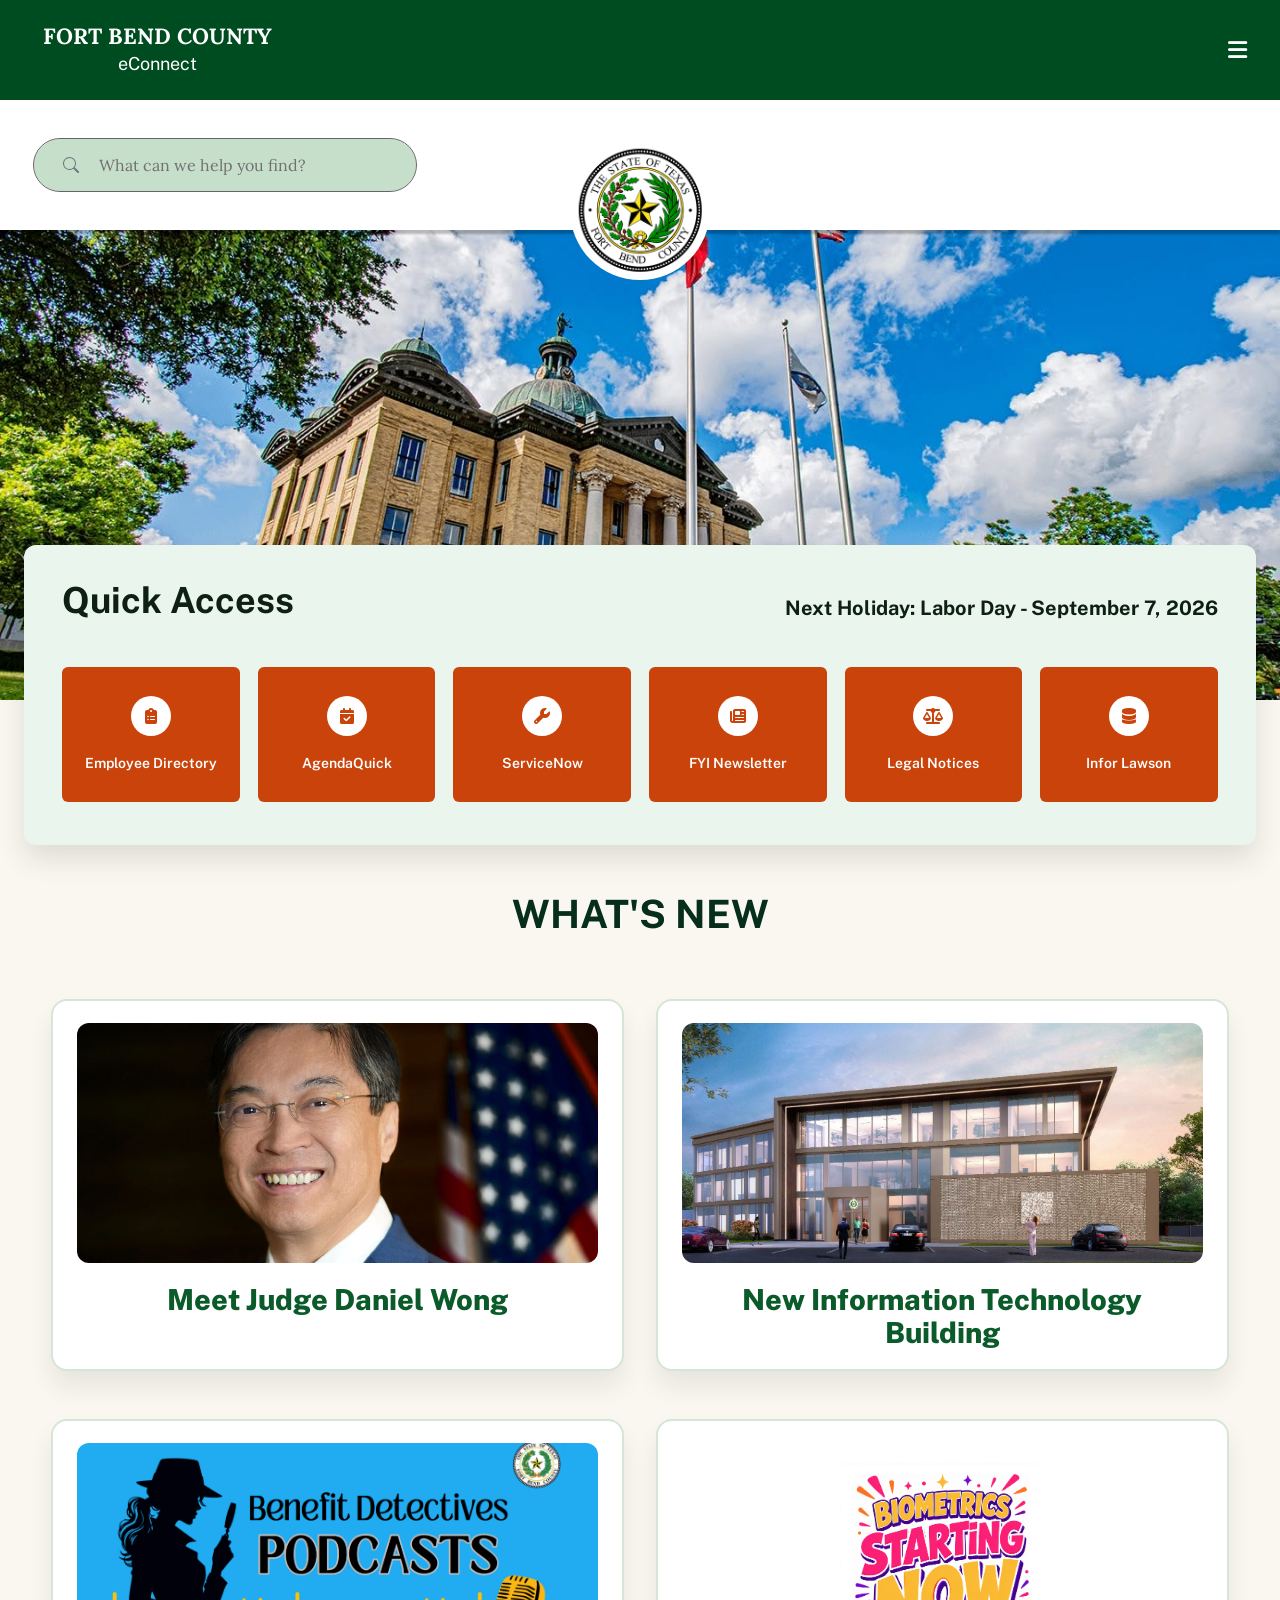
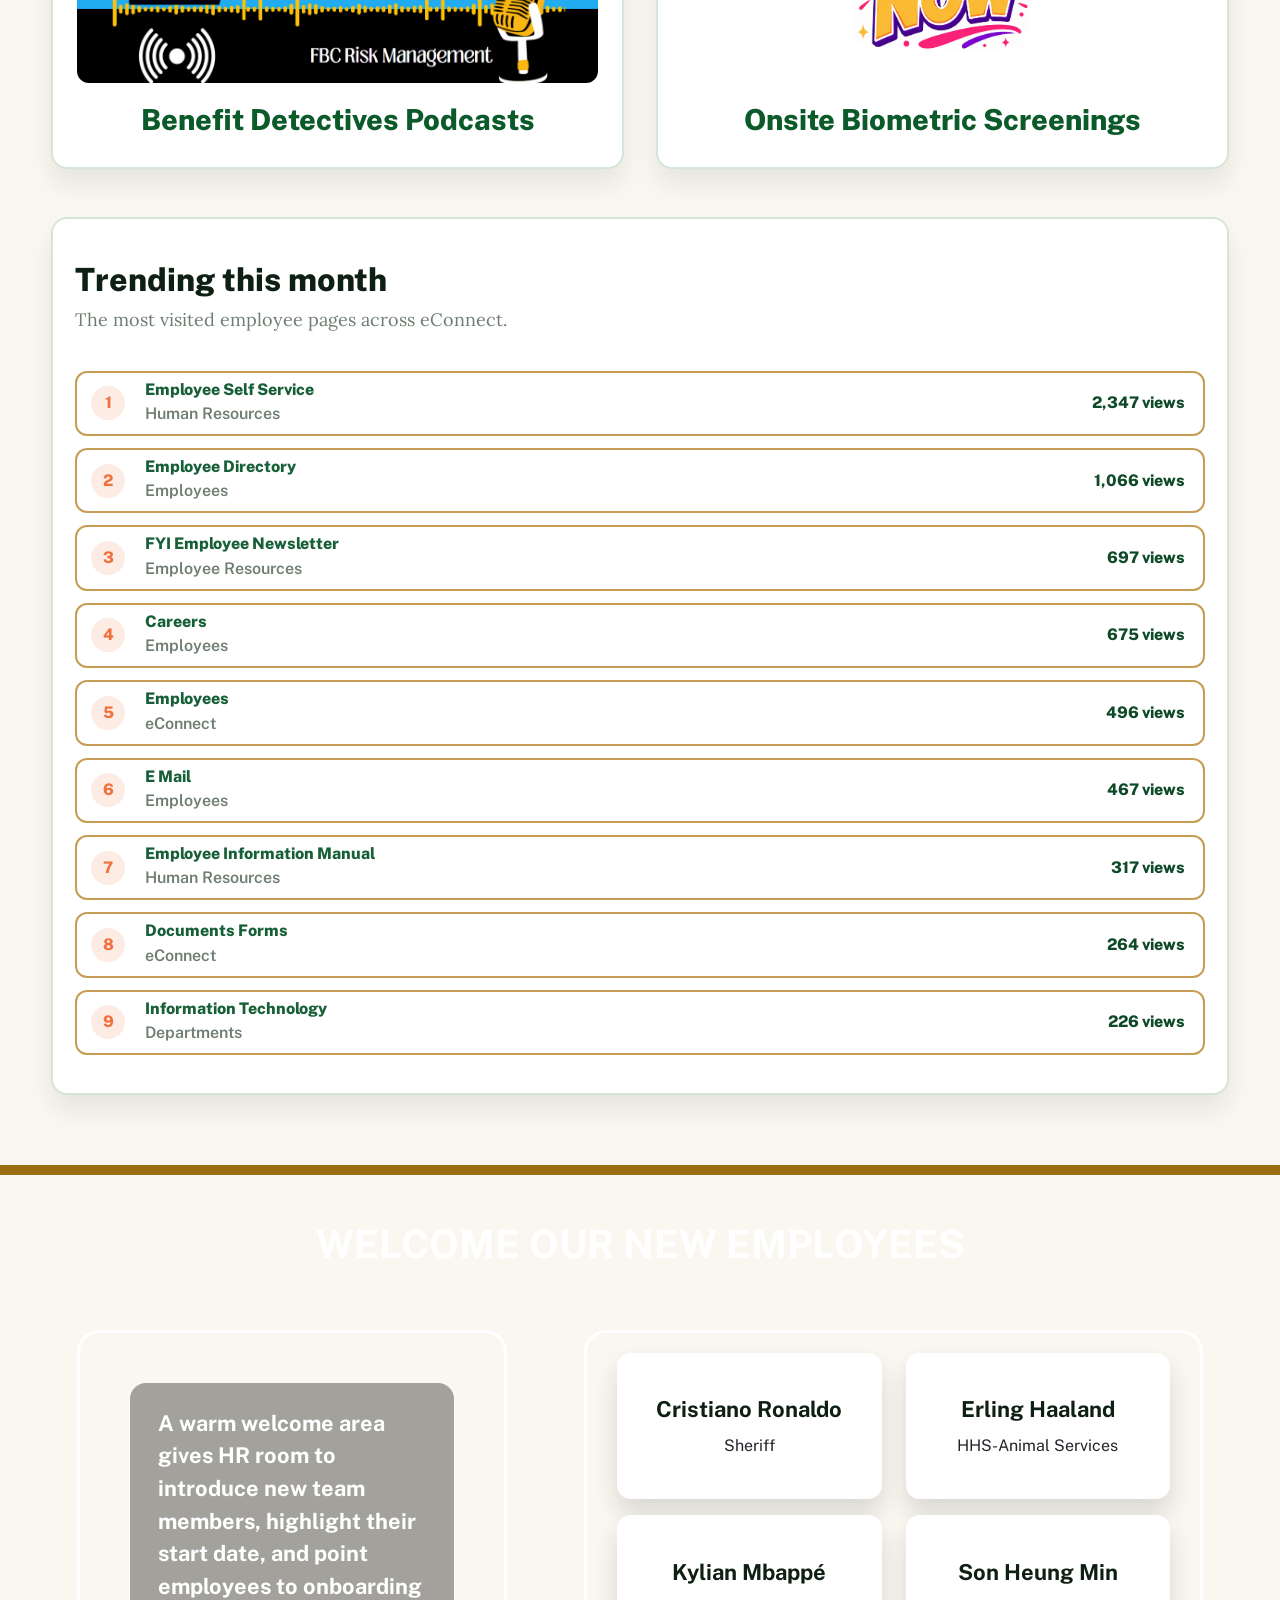
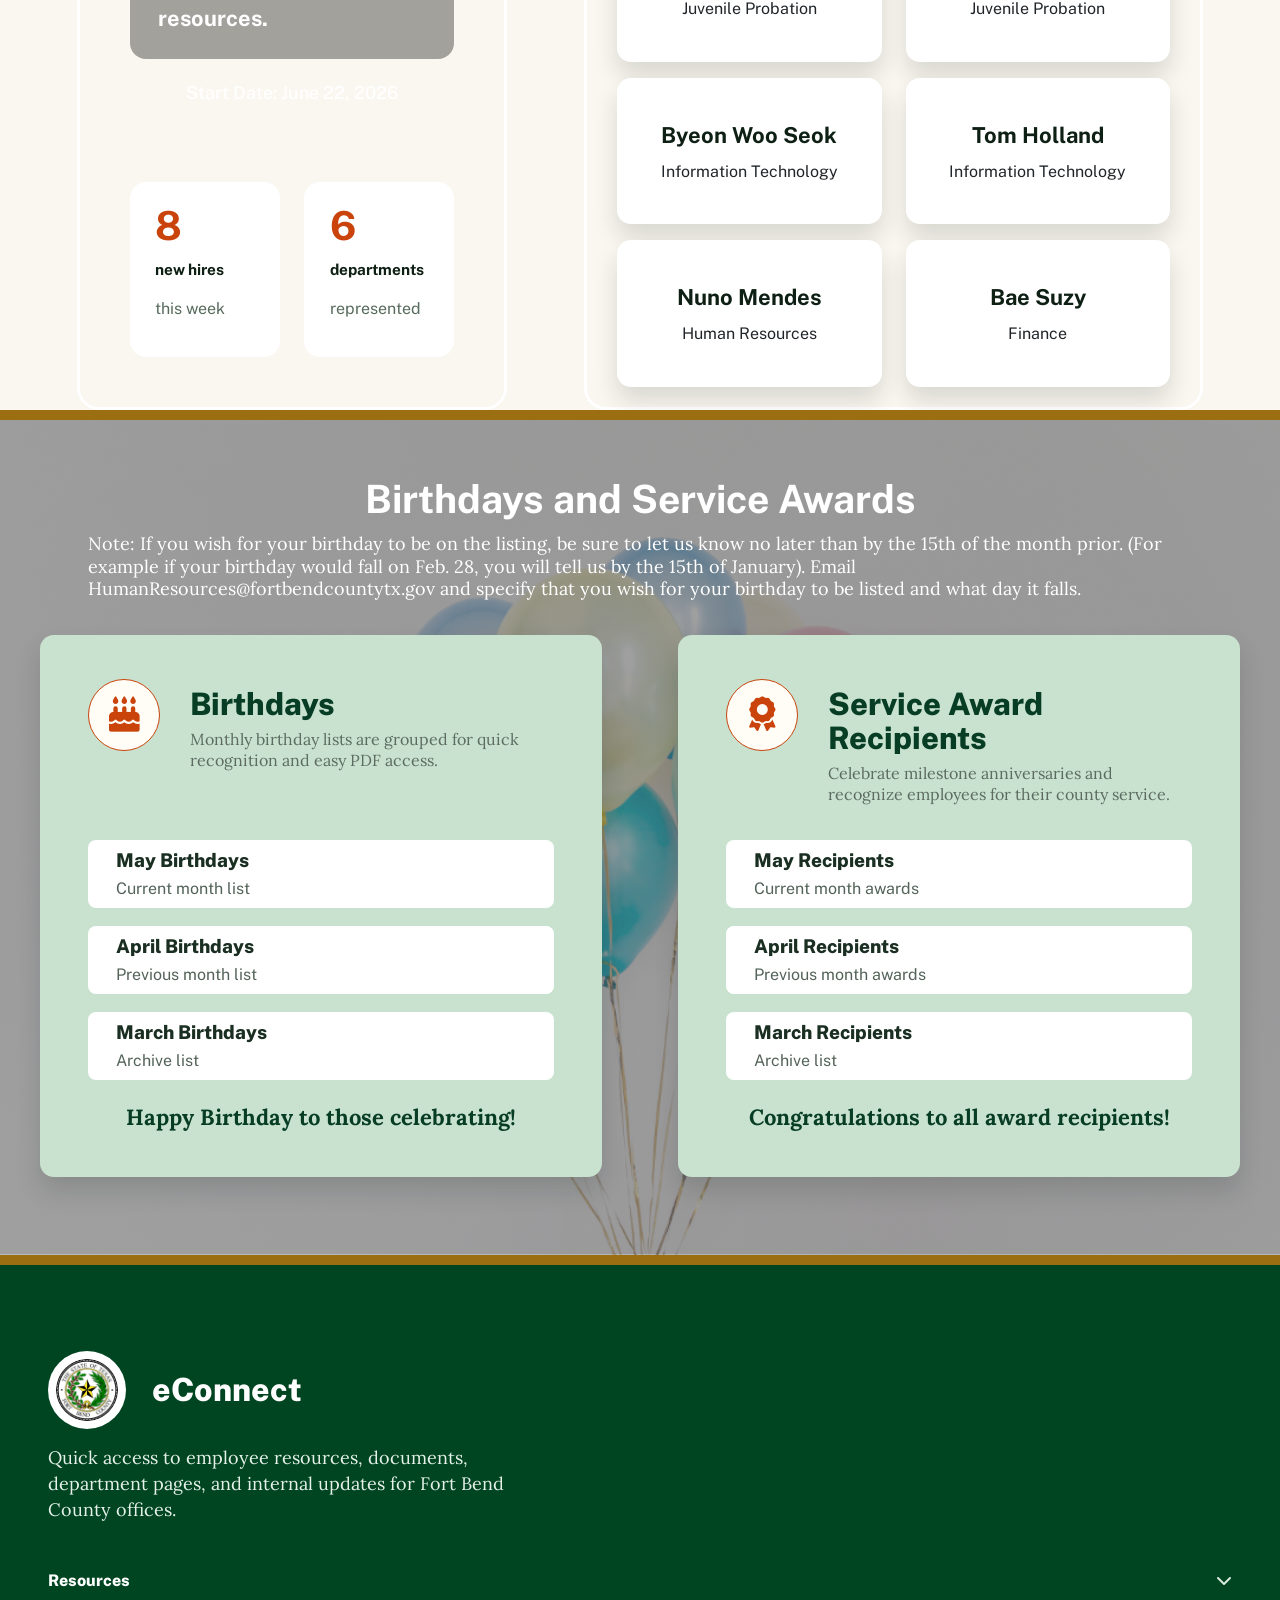
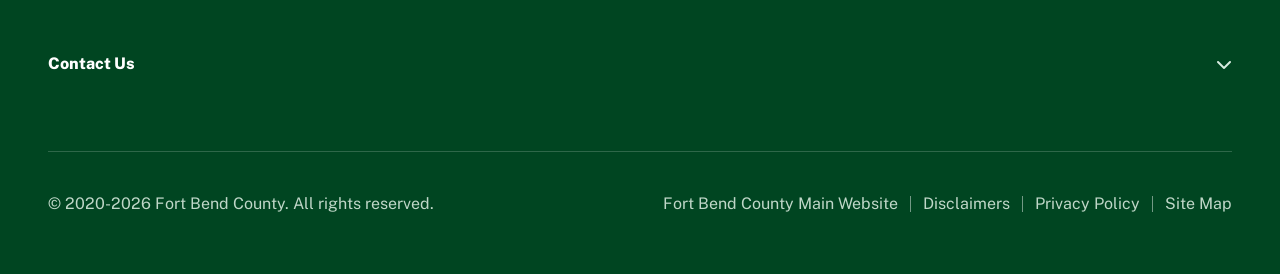
<file: index.html>
<!doctype html>
<html lang="en">

<head>
  <meta charset="UTF-8" />
  <meta name="viewport" content="width=device-width, initial-scale=1.0" />
  <meta http-equiv="Content-Language" content="en">
  <link rel="preconnect" href="https://fonts.googleapis.com" />
  <link rel="preconnect" href="https://fonts.gstatic.com" crossorigin />
  <link href="https://fonts.googleapis.com/css2?family=Public+Sans:ital,wght@0,100..900;1,100..900&display=swap"
    rel="stylesheet" />
  <link rel="preconnect" href="https://fonts.googleapis.com" />
  <link rel="preconnect" href="https://fonts.gstatic.com" crossorigin />
  <link
    href="https://fonts.googleapis.com/css2?family=Lora:ital,wght@0,400..700;1,400..700&family=Public+Sans:ital,wght@0,100..900;1,100..900&display=swap"
    rel="stylesheet" />
  <link href="https://cdn.jsdelivr.net/npm/bootstrap@5.3.8/dist/css/bootstrap.min.css" rel="stylesheet"
    integrity="sha384-sRIl4kxILFvY47J16cr9ZwB07vP4J8+LH7qKQnuqkuIAvNWLzeN8tE5YBujZqJLB" crossorigin="anonymous" />
  <link href="https://cdnjs.cloudflare.com/ajax/libs/font-awesome/6.5.1/css/all.min.css" rel="stylesheet"
    integrity="sha512-DTOQO9RWCH3ppGqcWaEA1BIZOC6xxalwEsw9c2QQeAIftl+Vegovlnee1c9QX4TctnWMn13TZye+giMm8e2LwA=="
    crossorigin="anonymous" referrerpolicy="no-referrer" />
  <link rel="stylesheet" href="./style.css" />
  <title>eConnect</title>
</head>

<body>
  <div class="header">
    <div class="title">
      <a href="./index.html"><img class="title-logo" src="./images/fortbendcounty-logo.png"
          alt="Fort Bend County logo" /></a>
      <div class="title-text">
        <h2 id="fortbend"><a href="./index.html">FORT BEND COUNTY</a></h2>
        <p id="econnect"><a href="./index.html">eConnect</a></p>
      </div>
    </div>

    <button class="nav-toggle" id="navToggle" type="button" aria-label="Toggle navigation menu" aria-expanded="false"
      aria-controls="mainNavigation">
      <i class="fa-solid fa-bars" aria-hidden="true"></i>
    </button>

    <nav class="navigation" id="mainNavigation" aria-label="Main navigation">
      <div class="nav-item">
        <button class="nav-link" type="button" aria-expanded="false">
          Employees <i class="fa-solid fa-chevron-down" aria-hidden="true"></i>
        </button>
        <div class="mega-menu">
          <div class="mega-menu_content">
            <div class="mega-menu_column">
              <a href="https://econnect.fortbendcountytx.gov/departments/human-resources/457-deferred-compensation/">457
                Deferred Compensation</a>
              <a
                href="https://econnect.fortbendcountytx.gov/departments/risk-management/training/#active-shooter-training">Active
                Shooter Training</a>
              <a href="https://econnect.fortbendcountytx.gov/employees/badge-id/">Badge/ID</a>
              <a href="https://econnect.fortbendcountytx.gov/employees/benefits-2/">Benefits</a>
              <a href="https://econnect.fortbendcountytx.gov/employees/careers/">Careers</a>
              <a
                href="https://econnect.fortbendcountytx.gov/departments/human-resources/employee-resources/coronavirus-communications/">Coronavirus
                Communications</a>
              <a href="https://econnect.fortbendcountytx.gov/employees/credit-union/">Credit Union</a>
            </div>
            <div class="mega-menu_column">
              <a
                href="https://econnect.fortbendcountytx.gov/departments/human-resources/benefits-perks/discounts/">Discounts</a>
              <a href="https://econnect.fortbendcountytx.gov/employees/e-mail/">E-Mail</a>
              <a href="https://econnect.fortbendcountytx.gov/employees/employee-assistance-program-eap/">Employee
                Assistance Program (EAP)</a>
              <a
                href="https://econnect.fortbendcountytx.gov/departments/human-resources/employee-resources/employee-biweekly-payroll-schedule/">Employee
                Biweekly Payroll Schedule</a>
              <a href="https://econnect.fortbendcountytx.gov/employees/employee-directory/">Employee Directory</a>
              <a
                href="https://econnect.fortbendcountytx.gov/departments/human-resources/employee-information-manual-2/">Employee
                Information Manual</a>
              <a
                href="https://econnect.fortbendcountytx.gov/departments/human-resources/employee-resources/fraud-prevention-detection/">Fraud
                Prevention &amp; Detection</a>
            </div>
            <div class="mega-menu_column">
              <a href="https://econnect.fortbendcountytx.gov/employees/fyi-employee-newsletter/">FYI Employee
                Newsletter</a>
              <a href="https://econnect.fortbendcountytx.gov/employees/health-and-wellness-center/">Health And Wellness
                Center</a>
              <a
                href="https://econnect.fortbendcountytx.gov/departments/human-resources/employee-resources/holiday-schedule/">Holiday
                Schedule</a>
              <a href="https://econnect.fortbendcountytx.gov/employees/hotline/">Hotline</a>
              <a href="https://econnect.fortbendcountytx.gov/employees/infor-lawson-information/" target="_blank"
                rel="noopener noreferrer">Infor Lawson
                Information</a>
              <a
                href="https://econnect.fortbendcountytx.gov/departments/mail-center/policy-procedures/policies-and-standards-effective-oct-1-2024/">Mail
                Center Policies</a>
              <a href="https://econnect.fortbendcountytx.gov/employees/employee-orientation-slideshow/">New Hire
                Orientation</a>
            </div>
            <div class="mega-menu_column">
              <a href="https://econnect.fortbendcountytx.gov/employees/payroll-direct-deposit/">Payroll Direct
                Deposit</a>
              <a
                href="https://econnect.fortbendcountytx.gov/departments/human-resources/employee-resources/fyi-employee-newsletter/">Photo
                Gallery</a>
              <a href="https://econnect.fortbendcountytx.gov/departments/human-resources/required-legal-posters/">Required
                Posters</a>
              <a href="https://econnect.fortbendcountytx.gov/departments/human-resources/retirement-information-2/">Retirement
                Information</a>
              <a href="https://econnect.fortbendcountytx.gov/employees/training/">Training</a>
              <a href="https://econnect.fortbendcountytx.gov/employees/w4-the-new-tax-cut-law/">W4 &amp; The New Tax Cut
                Law</a>
              <a href="https://wd5-identity.myworkday.com/wday/authgwy/fortbendcountytx/upc/login"
                target="_blank">Workday</a>
            </div>
          </div>
        </div>
      </div>

      <div class="nav-item">
        <button class="nav-link" type="button" aria-expanded="false">
          Departments <i class="fa-solid fa-chevron-down" aria-hidden="true"></i>
        </button>
        <div class="mega-menu">
          <div class="mega-menu_content">
            <div class="mega-menu_column">
              <a href="https://econnect.fortbendcountytx.gov/departments/auditors-office/">Auditor's Office</a>
              <a href="https://econnect.fortbendcountytx.gov/departments/budget-office/">Budget Office</a>
              <a href="https://econnect.fortbendcountytx.gov/departments/commissioners-court/">Commissioners Court</a>
              <a href="https://econnect.fortbendcountytx.gov/departments/county-judges-office/">County Judge's
                Office</a>
              <a href="https://econnect.fortbendcountytx.gov/departments/emergency-medical-services/">Emergency Medical
                Services</a>
            </div>
            <div class="mega-menu_column">
              <a href="https://econnect.fortbendcountytx.gov/departments/facilities-management/">Facilities
                Management</a>
              <a href="https://econnect.fortbendcountytx.gov/departments/fleet-management/">Fleet Management</a>
              <a href="https://econnect.fortbendcountytx.gov/departments/health-human-services/">Health &amp; Human
                Services</a>
              <a href="https://econnect.fortbendcountytx.gov/departments/homeland-security-emergency-management/">Homeland
                Security &amp; Emergency Management</a>
            </div>
            <div class="mega-menu_column">
              <a href="./humanResources.html">Human Resources</a>
              <a href="./informationTechnology.html">Information Technology</a>
              <a href="https://econnect.fortbendcountytx.gov/departments/mail-center/">Mail Center</a>
              <a href="https://econnect.fortbendcountytx.gov/departments/purchasing/">Purchasing</a>
            </div>
            <div class="mega-menu_column">
              <a href="https://econnect.fortbendcountytx.gov/departments/records-management/">Records Management</a>
              <a href="https://econnect.fortbendcountytx.gov/departments/risk-management/">Risk Management</a>
              <a href="https://econnect.fortbendcountytx.gov/departments/sheriffs-office/">Sheriff's Office</a>
              <a href="https://econnect.fortbendcountytx.gov/departments/sheriffs-office-civil-service-commission/">Sheriff's
                Office Civil Service Commission</a>
            </div>
          </div>
        </div>
      </div>

      <div class="nav-item">
        <button class="nav-link" type="button" aria-expanded="false">
          Documents &amp; Forms <i class="fa-solid fa-chevron-down" aria-hidden="true"></i>
        </button>
        <div class="mega-menu">
          <div class="mega-menu_content">
            <div class="mega-menu_column">
              <a href="https://econnect.fortbendcountytx.gov/documents-forms/auditors-office-forms/">Auditor's Office
                Forms</a>
              <a href="https://econnect.fortbendcountytx.gov/departments/fleet-management/">Fleet Management Forms</a>
              <a href="https://econnect.fortbendcountytx.gov/documents-forms/budget-documents-forms/">Budget Documents
                &amp; Forms</a>
            </div>
            <div class="mega-menu_column">
              <a href="https://econnect.fortbendcountytx.gov/documents-forms/health-human-services/">Health &amp; Human
                Services Documents &amp; Forms</a>
              <a href="https://econnect.fortbendcountytx.gov/documents-forms/human-resources-forms/">Human Resources
                Forms</a>
            </div>
            <div class="mega-menu_column">
              <a href="https://econnect.fortbendcountytx.gov/documents-forms/information-technology-documents-forms/">Information
                Technology Documents &amp; Forms</a>
              <a href="https://econnect.fortbendcountytx.gov/documents-forms/purchasing-forms/">Purchasing Forms</a>
            </div>
            <div class="mega-menu_column">
              <a href="https://econnect.fortbendcountytx.gov/documents-forms/risk-management-forms/">Risk Management
                Forms</a>
              <a href="https://econnect.fortbendcountytx.gov/departments/sheriffs-office/general-orders/">Sheriff's
                Office Documents</a>
            </div>
          </div>
        </div>
      </div>

      <div class="nav-item">
        <button class="nav-link" type="button" aria-expanded="false">
          Clinic <i class="fa-solid fa-chevron-down" aria-hidden="true"></i>
        </button>
        <div class="mega-menu">
          <div class="mega-menu_content">
            <div class="mega-menu_column">
              <a href="https://econnect.fortbendcountytx.gov/clinic/appointments/">Appointments</a>
              <a href="https://econnect.fortbendcountytx.gov/clinic/about/">About</a>
            </div>
            <div class="mega-menu_column">
              <a href="https://econnect.fortbendcountytx.gov/clinic/eligibility/">Eligibility</a>
              <a href="https://econnect.fortbendcountytx.gov/clinic/information/">Information</a>
            </div>
            <div class="mega-menu_column">
              <a href="https://econnect.fortbendcountytx.gov/clinic/survey/">Survey</a>
              <a href="https://econnect.fortbendcountytx.gov/clinic/events/">Events</a>
            </div>
            <div class="mega-menu_column">
              <a href="https://econnect.fortbendcountytx.gov/clinic/faqs/">FAQs</a>
              <a href="https://econnect.fortbendcountytx.gov/clinic/contact-us/">Contact Us</a>
            </div>
          </div>
        </div>
      </div>

      <div class="nav-item">
        <button class="nav-link" type="button" aria-expanded="false">
          I Want To... <i class="fa-solid fa-chevron-down" aria-hidden="true"></i>
        </button>
        <div class="mega-menu">
          <div class="mega-menu_content">
            <div class="mega-menu_column">
              <a href="https://econnect.fortbendcountytx.gov/employees/careers/">Apply For A Job Posting</a>
              <a href="https://econnect.fortbendcountytx.gov/employees/badge-id/">Apply For An Employee Badge</a>
              <a href="https://econnect.fortbendcountytx.gov/clinic/events/">Complete The Fitness Center Waiver</a>
              <a
                href="https://econnect.fortbendcountytx.gov/i-want-to/contact-boon-chapman-fbc-member-advocate-services/">Contact
                Boon Chapman FBC Member Advocate Services</a>
            </div>
            <div class="mega-menu_column">
              <a href="https://econnect.fortbendcountytx.gov/i-want-to/find-my-missing-money/">Find My Missing Money</a>
              <a href="https://econnect.fortbendcountytx.gov/departments/risk-management/benefits/">Learn More About
                Health Benefits</a>
              <a href="https://rmirreporting.fortbendcountytx.gov/(S(0c5mzx2hfnqjyatrx1sx14e1))/login.aspx"
                target="_blank">Report An Incident To Risk Management</a>
              <a
                href="https://econnect.fortbendcountytx.gov/documents-forms/human-resources-forms/social-media-request-form/">Request
                A Department Social Media Account</a>
            </div>
            <div class="mega-menu_column">
              <a href="https://econnect.fortbendcountytx.gov/departments/county-attourney/request-language-services/">Request
                Language Services</a>
              <a href="https://econnect.fortbendcountytx.gov/i-want-to/request-a-mobile-device/">Request A Mobile
                Device</a>
              <a href="https://www.aetna.com/dsepublic/#/contentPage?page=providerSearchLanding&site_id=asa&language=en"
                target="_blank">Search For In-Network Providers</a>
              <a href="https://belong365.com/subscription-not-found/" target="_blank">See The Diversity Calendar</a>
            </div>
            <div class="mega-menu_column">
              <a href="https://econnect.fortbendcountytx.gov/i-want-to/see-employee-discounts/">See Employee
                Discounts</a>
              <a href="https://econnect.fortbendcountytx.gov/i-want-to/see-pc-hardware-software-quotes/">See PC
                Hardware/Software Quotes</a>
              <a href="https://econnect.fortbendcountytx.gov/i-want-to/see-retirement-information/">See Retirement
                Information</a>
            </div>
          </div>
        </div>
      </div>
    </nav>
  </div>

  <div class="header2">
    <div class="search-wrapper">
      <svg xmlns="http://www.w3.org/2000/svg" width="16" height="16" fill="currentColor"
        class="bi bi-search search-icon" viewBox="0 0 16 16">
        <path
          d="M11.742 10.344a6.5 6.5 0 1 0-1.397 1.398h-.001q.044.06.098.115l3.85 3.85a1 1 0 0 0 1.415-1.414l-3.85-3.85a1 1 0 0 0-.115-.1zM12 6.5a5.5 5.5 0 1 1-11 0 5.5 5.5 0 0 1 11 0" />
      </svg>
      <input class="form-control" id="search-input" type="search" placeholder="What can we help you find?"
        aria-label="Search" />
    </div>

    <div class="center-logo">
      <div class="seal-bar"></div>
      <img class="logo" src="./images/fortbendcounty-logo.png" alt="Logo" />
    </div>

    <div class="heading-buttons">
      <a class="self-service"
        href="https://econnect.fortbendcountytx.gov/departments/human-resources/employee-self-service/">
        <i class="heading-button_icon fa-regular fa-address-card" aria-hidden="true"></i>
        <span>EMPLOYEE SELF SERVICE</span>
      </a>
      <a class="time-entry" href="https://timekeeping.fortbendcountytx.gov/" target="_blank" rel="noopener noreferrer">
        <i class="heading-button_icon fa-regular fa-clock" aria-hidden="true"></i>
        <span>TIME ENTRY</span>
      </a>
      <div class="language-dropdown">
        <button class="language" type="button" aria-haspopup="true" aria-expanded="false">
          <i class="heading-button_icon fa-solid fa-language" aria-hidden="true"></i>
          <span>LANGUAGE</span>
          <i class="language-chevron fa-solid fa-chevron-down" aria-hidden="true"></i>
        </button>
        <div class="language-menu" id="language-menu">
          <a href="#">
            <span class="language-flag_emoji" aria-hidden="true">🇺🇸</span>
            <span>English</span>
          </a>
          <a href="#">
            <span class="language-flag_emoji" aria-hidden="true">🇪🇸</span>
            <span>Spanish</span>
          </a>
          <a href="#">
            <span class="language-flag_emoji" aria-hidden="true">🇫🇷</span>
            <span>French</span>
          </a>
          <a href="#">
            <span class="language-flag_emoji" aria-hidden="true">🇩🇪</span>
            <span>German</span>
          </a>
          <a href="#">
            <span class="language-flag_emoji" aria-hidden="true">🇮🇹</span>
            <span>Italian</span>
          </a>
          <a href="#">
            <span class="language-flag_emoji" aria-hidden="true">🇵🇹</span>
            <span>Portuguese</span>
          </a>
          <a href="#">
            <span class="language-flag_emoji" aria-hidden="true">🇳🇱</span>
            <span>Dutch</span>
          </a>
          <a href="#">
            <span class="language-flag_emoji" aria-hidden="true">🇸🇪</span>
            <span>Swedish</span>
          </a>
          <a href="#">
            <span class="language-flag_emoji" aria-hidden="true">🇳🇴</span>
            <span>Norwegian</span>
          </a>
          <a href="#">
            <span class="language-flag_emoji" aria-hidden="true">🇩🇰</span>
            <span>Danish</span>
          </a>
          <a href="#">
            <span class="language-flag_emoji" aria-hidden="true">🇫🇮</span>
            <span>Finnish</span>
          </a>
          <a href="#">
            <span class="language-flag_emoji" aria-hidden="true">🇮🇸</span>
            <span>Icelandic</span>
          </a>
          <a href="#">
            <span class="language-flag_emoji" aria-hidden="true">🇮🇪</span>
            <span>Irish</span>
          </a>
          <a href="#">
            <span class="language-flag_emoji" aria-hidden="true">🏴</span>
            <span>Welsh</span>
          </a>
          <a href="#">
            <span class="language-flag_emoji" aria-hidden="true">🇵🇱</span>
            <span>Polish</span>
          </a>
          <a href="#">
            <span class="language-flag_emoji" aria-hidden="true">🇨🇿</span>
            <span>Czech</span>
          </a>
          <a href="#">
            <span class="language-flag_emoji" aria-hidden="true">🇸🇰</span>
            <span>Slovak</span>
          </a>
          <a href="#">
            <span class="language-flag_emoji" aria-hidden="true">🇭🇺</span>
            <span>Hungarian</span>
          </a>
          <a href="#">
            <span class="language-flag_emoji" aria-hidden="true">🇷🇴</span>
            <span>Romanian</span>
          </a>
          <a href="#">
            <span class="language-flag_emoji" aria-hidden="true">🇧🇬</span>
            <span>Bulgarian</span>
          </a>
          <a href="#">
            <span class="language-flag_emoji" aria-hidden="true">🇬🇷</span>
            <span>Greek</span>
          </a>
          <a href="#">
            <span class="language-flag_emoji" aria-hidden="true">🇺🇦</span>
            <span>Ukrainian</span>
          </a>
          <a href="#">
            <span class="language-flag_emoji" aria-hidden="true">🇷🇺</span>
            <span>Russian</span>
          </a>
          <a href="#">
            <span class="language-flag_emoji" aria-hidden="true">🇭🇷</span>
            <span>Croatian</span>
          </a>
          <a href="#">
            <span class="language-flag_emoji" aria-hidden="true">🇷🇸</span>
            <span>Serbian</span>
          </a>
          <a href="#">
            <span class="language-flag_emoji" aria-hidden="true">🇧🇦</span>
            <span>Bosnian</span>
          </a>
          <a href="#">
            <span class="language-flag_emoji" aria-hidden="true">🇸🇮</span>
            <span>Slovenian</span>
          </a>
          <a href="#">
            <span class="language-flag_emoji" aria-hidden="true">🇦🇱</span>
            <span>Albanian</span>
          </a>
          <a href="#">
            <span class="language-flag_emoji" aria-hidden="true">🇹🇷</span>
            <span>Turkish</span>
          </a>
          <a href="#">
            <span class="language-flag_emoji" aria-hidden="true">🇦🇲</span>
            <span>Armenian</span>
          </a>
          <a href="#">
            <span class="language-flag_emoji" aria-hidden="true">🇬🇪</span>
            <span>Georgian</span>
          </a>
          <a href="#">
            <span class="language-flag_emoji" aria-hidden="true">🇦🇿</span>
            <span>Azerbaijani</span>
          </a>
          <a href="#">
            <span class="language-flag_emoji" aria-hidden="true">🇸🇦</span>
            <span>Arabic</span>
          </a>
          <a href="#">
            <span class="language-flag_emoji" aria-hidden="true">🇮🇱</span>
            <span>Hebrew</span>
          </a>
          <a href="#">
            <span class="language-flag_emoji" aria-hidden="true">🇮🇷</span>
            <span>Persian</span>
          </a>
          <a href="#">
            <span class="language-flag_emoji" aria-hidden="true">🇦🇫</span>
            <span>Pashto</span>
          </a>
          <a href="#">
            <span class="language-flag_emoji" aria-hidden="true">🇵🇰</span>
            <span>Urdu</span>
          </a>
          <a href="#">
            <span class="language-flag_emoji" aria-hidden="true">🇮🇳</span>
            <span>Hindi</span>
          </a>
          <a href="#">
            <span class="language-flag_emoji" aria-hidden="true">🇧🇩</span>
            <span>Bengali</span>
          </a>
          <a href="#">
            <span class="language-flag_emoji" aria-hidden="true">🇮🇳</span>
            <span>Punjabi</span>
          </a>
          <a href="#">
            <span class="language-flag_emoji" aria-hidden="true">🇮🇳</span>
            <span>Gujarati</span>
          </a>
          <a href="#">
            <span class="language-flag_emoji" aria-hidden="true">🇮🇳</span>
            <span>Marathi</span>
          </a>
          <a href="#">
            <span class="language-flag_emoji" aria-hidden="true">🇮🇳</span>
            <span>Tamil</span>
          </a>
          <a href="#">
            <span class="language-flag_emoji" aria-hidden="true">🇮🇳</span>
            <span>Telugu</span>
          </a>
          <a href="#">
            <span class="language-flag_emoji" aria-hidden="true">🇮🇳</span>
            <span>Kannada</span>
          </a>
          <a href="#">
            <span class="language-flag_emoji" aria-hidden="true">🇮🇳</span>
            <span>Malayalam</span>
          </a>
          <a href="#">
            <span class="language-flag_emoji" aria-hidden="true">🇱🇰</span>
            <span>Sinhala</span>
          </a>
          <a href="#">
            <span class="language-flag_emoji" aria-hidden="true">🇳🇵</span>
            <span>Nepali</span>
          </a>
          <a href="#">
            <span class="language-flag_emoji" aria-hidden="true">🇨🇳</span>
            <span>Chinese</span>
          </a>
          <a href="#">
            <span class="language-flag_emoji" aria-hidden="true">🇯🇵</span>
            <span>Japanese</span>
          </a>
          <a href="#">
            <span class="language-flag_emoji" aria-hidden="true">🇰🇷</span>
            <span>Korean</span>
          </a>
          <a href="#">
            <span class="language-flag_emoji" aria-hidden="true">🇲🇳</span>
            <span>Mongolian</span>
          </a>
          <a href="#">
            <span class="language-flag_emoji" aria-hidden="true">🇹🇭</span>
            <span>Thai</span>
          </a>
          <a href="#">
            <span class="language-flag_emoji" aria-hidden="true">🇱🇦</span>
            <span>Lao</span>
          </a>
          <a href="#">
            <span class="language-flag_emoji" aria-hidden="true">🇰🇭</span>
            <span>Khmer</span>
          </a>
          <a href="#">
            <span class="language-flag_emoji" aria-hidden="true">🇲🇲</span>
            <span>Burmese</span>
          </a>
          <a href="#">
            <span class="language-flag_emoji" aria-hidden="true">🇻🇳</span>
            <span>Vietnamese</span>
          </a>
          <a href="#">
            <span class="language-flag_emoji" aria-hidden="true">🇮🇩</span>
            <span>Indonesian</span>
          </a>
          <a href="#">
            <span class="language-flag_emoji" aria-hidden="true">🇲🇾</span>
            <span>Malay</span>
          </a>
          <a href="#">
            <span class="language-flag_emoji" aria-hidden="true">🇵🇭</span>
            <span>Filipino</span>
          </a>
          <a href="#">
            <span class="language-flag_emoji" aria-hidden="true">🇰🇿</span>
            <span>Kazakh</span>
          </a>
          <a href="#">
            <span class="language-flag_emoji" aria-hidden="true">🇺🇿</span>
            <span>Uzbek</span>
          </a>
          <a href="#">
            <span class="language-flag_emoji" aria-hidden="true">🇰🇬</span>
            <span>Kyrgyz</span>
          </a>
          <a href="#">
            <span class="language-flag_emoji" aria-hidden="true">🇹🇯</span>
            <span>Tajik</span>
          </a>
          <a href="#">
            <span class="language-flag_emoji" aria-hidden="true">🇹🇲</span>
            <span>Turkmen</span>
          </a>
          <a href="#">
            <span class="language-flag_emoji" aria-hidden="true">🇰🇪</span>
            <span>Swahili</span>
          </a>
          <a href="#">
            <span class="language-flag_emoji" aria-hidden="true">🇪🇹</span>
            <span>Amharic</span>
          </a>
          <a href="#">
            <span class="language-flag_emoji" aria-hidden="true">🇸🇴</span>
            <span>Somali</span>
          </a>
          <a href="#">
            <span class="language-flag_emoji" aria-hidden="true">🇳🇬</span>
            <span>Hausa</span>
          </a>
          <a href="#">
            <span class="language-flag_emoji" aria-hidden="true">🇳🇬</span>
            <span>Yoruba</span>
          </a>
          <a href="#">
            <span class="language-flag_emoji" aria-hidden="true">🇳🇬</span>
            <span>Igbo</span>
          </a>
          <a href="#">
            <span class="language-flag_emoji" aria-hidden="true">🇿🇦</span>
            <span>Zulu</span>
          </a>
          <a href="#">
            <span class="language-flag_emoji" aria-hidden="true">🇿🇦</span>
            <span>Xhosa</span>
          </a>
          <a href="#">
            <span class="language-flag_emoji" aria-hidden="true">🇿🇦</span>
            <span>Afrikaans</span>
          </a>
          <a href="#">
            <span class="language-flag_emoji" aria-hidden="true">🇲🇬</span>
            <span>Malagasy</span>
          </a>
          <a href="#">
            <span class="language-flag_emoji" aria-hidden="true">🇷🇼</span>
            <span>Kinyarwanda</span>
          </a>
          <a href="#">
            <span class="language-flag_emoji" aria-hidden="true">🇱🇸</span>
            <span>Sesotho</span>
          </a>
          <a href="#">
            <span class="language-flag_emoji" aria-hidden="true">🇧🇼</span>
            <span>Setswana</span>
          </a>
          <a href="#">
            <span class="language-flag_emoji" aria-hidden="true">🇿🇼</span>
            <span>Shona</span>
          </a>
          <a href="#">
            <span class="language-flag_emoji" aria-hidden="true">🇳🇿</span>
            <span>Maori</span>
          </a>
          <a href="#">
            <span class="language-flag_emoji" aria-hidden="true">🇼🇸</span>
            <span>Samoan</span>
          </a>
          <a href="#">
            <span class="language-flag_emoji" aria-hidden="true">🇹🇴</span>
            <span>Tongan</span>
          </a>
          <a href="#">
            <span class="language-flag_emoji" aria-hidden="true">🇫🇯</span>
            <span>Fijian</span>
          </a>
          <a href="#">
            <span class="language-flag_emoji" aria-hidden="true">🇺🇸</span>
            <span>Hawaiian</span>
          </a>
          <a href="#">
            <span class="language-flag_emoji" aria-hidden="true">🇨🇦</span>
            <span>Inuktitut</span>
          </a>
          <a href="#">
            <span class="language-flag_emoji" aria-hidden="true">🇬🇱</span>
            <span>Greenlandic</span>
          </a>
          <a href="#">
            <span class="language-flag_emoji" aria-hidden="true">🇵🇪</span>
            <span>Quechua</span>
          </a>
          <a href="#">
            <span class="language-flag_emoji" aria-hidden="true">🇵🇾</span>
            <span>Guarani</span>
          </a>
          <a href="#">
            <span class="language-flag_emoji" aria-hidden="true">🇧🇴</span>
            <span>Aymara</span>
          </a>
          <a href="#">
            <span class="language-flag_emoji" aria-hidden="true">🇭🇹</span>
            <span>Haitian Creole</span>
          </a>
        </div>
      </div>
    </div>
  </div>

  <div class="hero-section">
    <div class="main-image">
      <img class="hero-image" src="./images/hero-image.jpg" alt="hero image" />
    </div>

    <div class="quick-access-container">
      <div class="access-infor">
        <p class="quick-access">Quick Access</p>
        <p class="next-holiday">Next Holiday: Labor Day - September 7, 2026</p>
      </div>

      <div class="buttons-container">
        <a id="employee-directory" href="https://econnect.fortbendcountytx.gov/employees/employee-directory/">
          <span class="button-icon"><i class="fa-solid fa-clipboard-list" aria-hidden="true"></i></span>
          <span class="button-label">Employee Directory</span>
        </a>
        <a id="agendaQuick" href="https://agendalink.fortbendcountytx.gov/frsv5/fas/default.cfm?con=agendalink"
          target="_blank" rel="noopener noreferrer">
          <span class="button-icon"><i class="fa-solid fa-calendar-check" aria-hidden="true"></i></span>
          <span class="button-label">AgendaQuick</span>
        </a>
        <a id="service-now"
          href="https://login.microsoftonline.com/f51024a8-5890-47b4-b37c-efedd38636c9/saml2?SAMLRequest=lVLLbtswEPwVgXdJ1FsiLAOqjaIG0lSI3R56o6SVQ4AiVS7lpH9fhXaR9NAUvXJnZ2ZnuEE%2ByXhmzWIf1QP8WACt9zxJhew6qcliFNMcBTLFJ0Bme3ZsPt%2BxOKBsNtrqXkviNYhgrNBqpxUuE5gjmIvo4evDXU0erZ2RheGoje1ADfY5wOvYV%2Fop6PUUKn6Z%2BRmCQRNvv5oQir%2Bwve5KfRYqmERvNOrRaiWFArc6ZhGNU176WVlRPy261O%2BSovdhhGFIyjzJ%2Byp01xDvozY9uGNrMnKJQLzDvibH%2B12Vcg4069I8oQnNeJwmRVkVZVHlXZ5H%2BQrEliOKC7yuIi5wUGi5sjWJaZz7tPBpdYopS3MWZQEti%2B%2FEa28xfRBqEOr8fqbdFYTs0%2BnU%2Bu2X48kRXMQA5n5F%2F3ec38Cgi3JlJ9uNS4I56%2BZt1e%2B74r%2F7Jdt%2Fy2%2FCtyI3yZm9uD%2FsWy1F%2F9NrpNRPOwPcrhdZs4ArZ%2BL27z6iIHIvYvBHB2UwcSGbYTCASMLtTffP77z9BQ%3D%3D&RelayState=ee70396083460f90f34ce940ceaad374&sso_reload=true"
          target="_blank" rel="noopener noreferrer">
          <span class="button-icon"><i class="fa-solid fa-wrench" aria-hidden="true"></i></span>
          <span class="button-label">ServiceNow</span>
        </a>
        <button id="newsletter" type="button">
          <span class="button-icon"><i class="fa-solid fa-newspaper" aria-hidden="true"></i></span>
          <span class="button-label">FYI Newsletter</span>
        </button>
        <a id="legal-notices" href="https://fbclegalnotices.fortbendcountytx.gov/infaxinc/courtsight/default.asp"
          target="_blank" rel="noopener noreferrer">
          <span class="button-icon"><i class="fa-solid fa-scale-balanced" aria-hidden="true"></i></span>
          <span class="button-label">Legal Notices</span>
        </a>
        <a id="infor-lawson" href="https://adfs2.co.fort-bend.tx.us/adfs/ls/" target="_blank" rel="noopener noreferrer">
          <span class="button-icon"><i class="fa-solid fa-database" aria-hidden="true"></i></span>
          <span class="button-label">Infor Lawson</span>
        </a>
      </div>
    </div>
  </div>

  <section class="news">
    <p class="news_title">WHAT'S NEW</p>

    <div class="news_content">
      <div class="news_grid">
        <a class="news-card" href="https://econnect.fortbendcountytx.gov/departments/county-judges-office/">
          <img class="news-card_image" src="./images/daniel-wong-headshot-1.png" alt="Daniel Wong" />
          <p class="news-card_title">Meet Judge Daniel Wong</p>
        </a>

        <a class="news-card"
          href="https://econnect.fortbendcountytx.gov/departments/information-technology/new-it-building/">
          <img class="news-card_image" src="./images/IT_Building_Exterior-1536x667.jpg" alt="Groundbreaking ceremony" />
          <p class="news-card_titleIT">New Information Technology Building</p>
        </a>

        <a class="news-card" href="https://econnect.fortbendcountytx.gov/departments/risk-management/podcast/"
          target="_blank">
          <img class="news-card_image" src="./images/podcast.png" alt="Podcast" />
          <p class="news-card_title">Benefit Detectives Podcasts</p>
        </a>

        <a class="news-card"
          href="https://econnect.fortbendcountytx.gov/departments/risk-management/biometric-screenings/">
          <img class="news-card_image" src="./images/test7.png" alt="Biometrics" />
          <p class="news-card_title">Onsite Biometric Screenings</p>
        </a>
      </div>

      <div class="news_divider"></div>
      <aside class="trending">
        <h2 class="trending_title">Trending this month</h2>
        <p class="trending_description">
          The most visited employee pages across eConnect.
        </p>

        <ol class="trending_list">
          <li class="trending_item">
            <span class="trending_rank">1</span>
            <div>
              <h3 class="trending_name">Employee Self Service</h3>
              <p class="trending_category">Human Resources</p>
            </div>
            <p class="trending_views">2,347 views</p>
          </li>

          <li class="trending_item">
            <span class="trending_rank">2</span>
            <div>
              <h3 class="trending_name">Employee Directory</h3>
              <p class="trending_category">Employees</p>
            </div>
            <p class="trending_views">1,066 views</p>
          </li>

          <li class="trending_item">
            <span class="trending_rank">3</span>
            <div>
              <h3 class="trending_name">FYI Employee Newsletter</h3>
              <p class="trending_category">Employee Resources</p>
            </div>
            <p class="trending_views">697 views</p>
          </li>

          <li class="trending_item">
            <span class="trending_rank">4</span>
            <div>
              <h3 class="trending_name">Careers</h3>
              <p class="trending_category">Employees</p>
            </div>
            <p class="trending_views">675 views</p>
          </li>

          <li class="trending_item">
            <span class="trending_rank">5</span>
            <div>
              <h3 class="trending_name">Employees</h3>
              <p class="trending_category">eConnect</p>
            </div>
            <p class="trending_views">496 views</p>
          </li>

          <li class="trending_item">
            <span class="trending_rank">6</span>
            <div>
              <h3 class="trending_name">E Mail</h3>
              <p class="trending_category">Employees</p>
            </div>
            <p class="trending_views">467 views</p>
          </li>

          <li class="trending_item">
            <span class="trending_rank">7</span>
            <div>
              <h3 class="trending_name">Employee Information Manual</h3>
              <p class="trending_category">Human Resources</p>
            </div>
            <p class="trending_views">317 views</p>
          </li>

          <li class="trending_item">
            <span class="trending_rank">8</span>
            <div>
              <h3 class="trending_name">Documents Forms</h3>
              <p class="trending_category">eConnect</p>
            </div>
            <p class="trending_views">264 views</p>
          </li>

          <li class="trending_item">
            <span class="trending_rank">9</span>
            <div>
              <h3 class="trending_name">Information Technology</h3>
              <p class="trending_category">Departments</p>
            </div>
            <p class="trending_views">226 views</p>
          </li>
        </ol>
      </aside>
    </div>
  </section>

  <div class="new-employees">
    <div class="background-slide slide-1"></div>
    <div class="background-slide slide-2"></div>
    <div class="background-slide slide-3"></div>
    <div class="background-slide slide-4"></div>
    <div class="background-slide slide-5"></div>

    <div class="new-employees-content">
      <p class="welcome-employees">WELCOME OUR NEW EMPLOYEES</p>
      <div class="main-infor">
        <div class="welcome-section">
          <p class="welcome-description">
            A warm welcome area gives HR room to introduce new team members,
            highlight their start date, and point employees to onboarding
            resources.
          </p>

          <p class="start-date">Start Date: June 22, 2026</p>

          <div class="stats-container">
            <div class="stat-card">
              <h1 class="stat-number">8</h1>
              <p class="stat-label">new hires</p>
              <p class="stat-subtext">this week</p>
            </div>

            <div class="stat-card">
              <h1 class="stat-number">6</h1>
              <p class="stat-label">departments</p>
              <p class="stat-subtext">represented</p>
            </div>
          </div>
        </div>

        <div class="employee-list">
          <div class="employee-card">
            <p class="employee-name">Cristiano Ronaldo</p>
            <p class="employee-department">Sheriff</p>
          </div>

          <div class="employee-card">
            <p class="employee-name">Erling Haaland</p>
            <p class="employee-department">HHS-Animal Services</p>
          </div>

          <div class="employee-card">
            <p class="employee-name">Kylian Mbappé</p>
            <p class="employee-department">Juvenile Probation</p>
          </div>

          <div class="employee-card">
            <p class="employee-name">Son Heung Min</p>
            <p class="employee-department">Juvenile Probation</p>
          </div>

          <div class="employee-card">
            <p class="employee-name">Byeon Woo Seok</p>
            <p class="employee-department">Information Technology</p>
          </div>

          <div class="employee-card">
            <p class="employee-name">Tom Holland</p>
            <p class="employee-department">Information Technology</p>
          </div>

          <div class="employee-card">
            <p class="employee-name">Nuno Mendes</p>
            <p class="employee-department">Human Resources</p>
          </div>

          <div class="employee-card">
            <p class="employee-name">Bae Suzy</p>
            <p class="employee-department">Finance</p>
          </div>
        </div>
      </div>
    </div>
  </div>

  <section class="birthdays-awards">
    <h2 class="birthdays-awards_title">Birthdays and Service Awards</h2>
    <p class="birthdays-awards_note">
      Note: If you wish for your birthday to be on the listing, be sure to let
      us know no later than by the 15th of the month prior. (For example if
      your birthday would fall on Feb. 28, you will tell us by the 15th of
      January). Email HumanResources@fortbendcountytx.gov and specify that you
      wish for your birthday to be listed and what day it falls.
    </p>

    <div class="birthdays-awards_cards">
      <article class="birthdays-awards_card">
        <div class="birthdays-awards_header">
          <div class="birthdays-awards_icon">
            <i class="fa-solid fa-cake-candles" aria-hidden="true"></i>
          </div>
          <div>
            <h3 class="birthdays-awards_heading">Birthdays</h3>
            <p class="birthdays-awards_description">
              Monthly birthday lists are grouped for quick recognition and
              easy PDF access.
            </p>
          </div>
        </div>

        <div class="birthdays-awards_links">
          <a href="https://econnectdocs.fortbendcountytx.gov/Departments/Human-Resources/Birthdays-Awards/2026/MayBirthdayListing.pdf"
            target="_blank">
            <span>May Birthdays</span>
            <small>Current month list</small>
          </a>
          <a href="https://econnectdocs.fortbendcountytx.gov/Departments/Human-Resources/Birthdays-Awards/2026/AprilBirthdayListing.pdf"
            target="_blank">
            <span>April Birthdays</span>
            <small>Previous month list</small>
          </a>
          <a href="https://econnectdocs.fortbendcountytx.gov/Departments/Human-Resources/Birthdays-Awards/2026/MarchBirthdayListing.pdf"
            target="_blank">
            <span>March Birthdays</span>
            <small>Archive list</small>
          </a>
        </div>

        <p class="birthdays-awards_message">Happy Birthday to those celebrating!</p>
      </article>

      <article class="birthdays-awards_card">
        <div class="birthdays-awards_header">
          <div class="birthdays-awards_icon">
            <i class="fa-solid fa-award" aria-hidden="true"></i>
          </div>
          <div>
            <h3 class="birthdays-awards_heading">Service Award Recipients</h3>
            <p class="birthdays-awards_description">
              Celebrate milestone anniversaries and recognize employees for
              their county service.
            </p>
          </div>
        </div>

        <div class="birthdays-awards_links">
          <a href="https://econnectdocs.fortbendcountytx.gov/Departments/Human-Resources/Birthdays-Awards/2026/MayServiceAwards.pdf"
            target="_blank">
            <span>May Recipients</span>
            <small>Current month awards</small>
          </a>
          <a href="https://econnectdocs.fortbendcountytx.gov/Departments/Human-Resources/Birthdays-Awards/2026/AprilServiceAwards.pdf"
            target="_blank">
            <span>April Recipients</span>
            <small>Previous month awards</small>
          </a>
          <a href="https://econnectdocs.fortbendcountytx.gov/Departments/Human-Resources/Birthdays-Awards/2026/MarchServiceAwards.pdf"
            target="_blank">
            <span>March Recipients</span>
            <small>Archive list</small>
          </a>
        </div>

        <p class="birthdays-awards_message">Congratulations to all award recipients!</p>
      </article>
    </div>
  </section>

  <footer class="site-footer">
    <div class="site-footer_content">
      <div class="site-footer_brand">
        <div class="site-footer_brand-header">
          <img class="site-footer_logo" src="./images/fortbendcounty-logo.png" alt="Fort Bend County logo" />
          <h2>eConnect</h2>
        </div>
        <p>
          Quick access to employee resources, documents, department pages, and
          internal updates for Fort Bend County offices.
        </p>
      </div>

      <nav class="site-footer_resources site-footer_accordion" aria-label="Footer resources">
        <button type="button" class="site-footer_accordion-toggle" aria-expanded="false"
          aria-controls="footer-resources-panel">
          <h3>Resources</h3>
          <i class="fa-solid fa-chevron-down" aria-hidden="true"></i>
        </button>
        <div class="site-footer_links" id="footer-resources-panel">
          <a href="#">Webmail</a>
          <a href="#">Jobs</a>
          <a href="#">Duo 2FA</a>
          <a href="#">IT Schedule</a>
          <a href="https://agendalink.fortbendcountytx.gov/frsv5/fas/default.cfm?con=agendalink" target="_blank"
            rel="noopener noreferrer">AgendaQuick</a>
          <a href="#">Risk Management</a>
          <a href="#">IT Training</a>
          <a href="#">Documents &amp; Forms</a>
          <a href="https://www.fortbendcountytx.gov/" target="_blank">County Website</a>
          <a href="#">Commissioners Court</a>
          <a href="https://training.knowbe4.com/app/login" target="_blank" rel="noopener noreferrer">Cybersecurity
            Training</a>
          <a href="#">Employee Information Manual</a>
          <a href="#">Finesse</a>
          <a href="#">Akkadian</a>
        </div>
      </nav>

      <div class="site-footer_contact site-footer_accordion">
        <button type="button" class="site-footer_accordion-toggle" aria-expanded="false"
          aria-controls="footer-contact-panel">
          <h3>Contact Us</h3>
          <i class="fa-solid fa-chevron-down" aria-hidden="true"></i>
        </button>
        <div class="site-footer_accordion-content" id="footer-contact-panel">
          <p>Phone: 281-342-3411</p>
          <p>Fax: 281-341-3751</p>
          <p>301 Jackson Street<br />Richmond, TX 77469</p>
        </div>
      </div>
    </div>

    <div class="site-footer_bottom">
      <p>&copy; 2020-2026 Fort Bend County. All rights reserved.</p>
      <div class="site-footer_legal">
        <a href="https://www.fortbendcountytx.gov/" target="_blank">Fort Bend County Main Website</a>
        <a href="#">Disclaimers</a>
        <a href="#">Privacy Policy</a>
        <a href="#">Site Map</a>
      </div>
    </div>
  </footer>

  <button type="button" id="backToTop" class="back-to-top" aria-label="Back to top">
    <i class="fa-solid fa-arrow-up" aria-hidden="true"></i>
  </button>

  <script src="./script.js"></script>
</body>

</html>
</file>
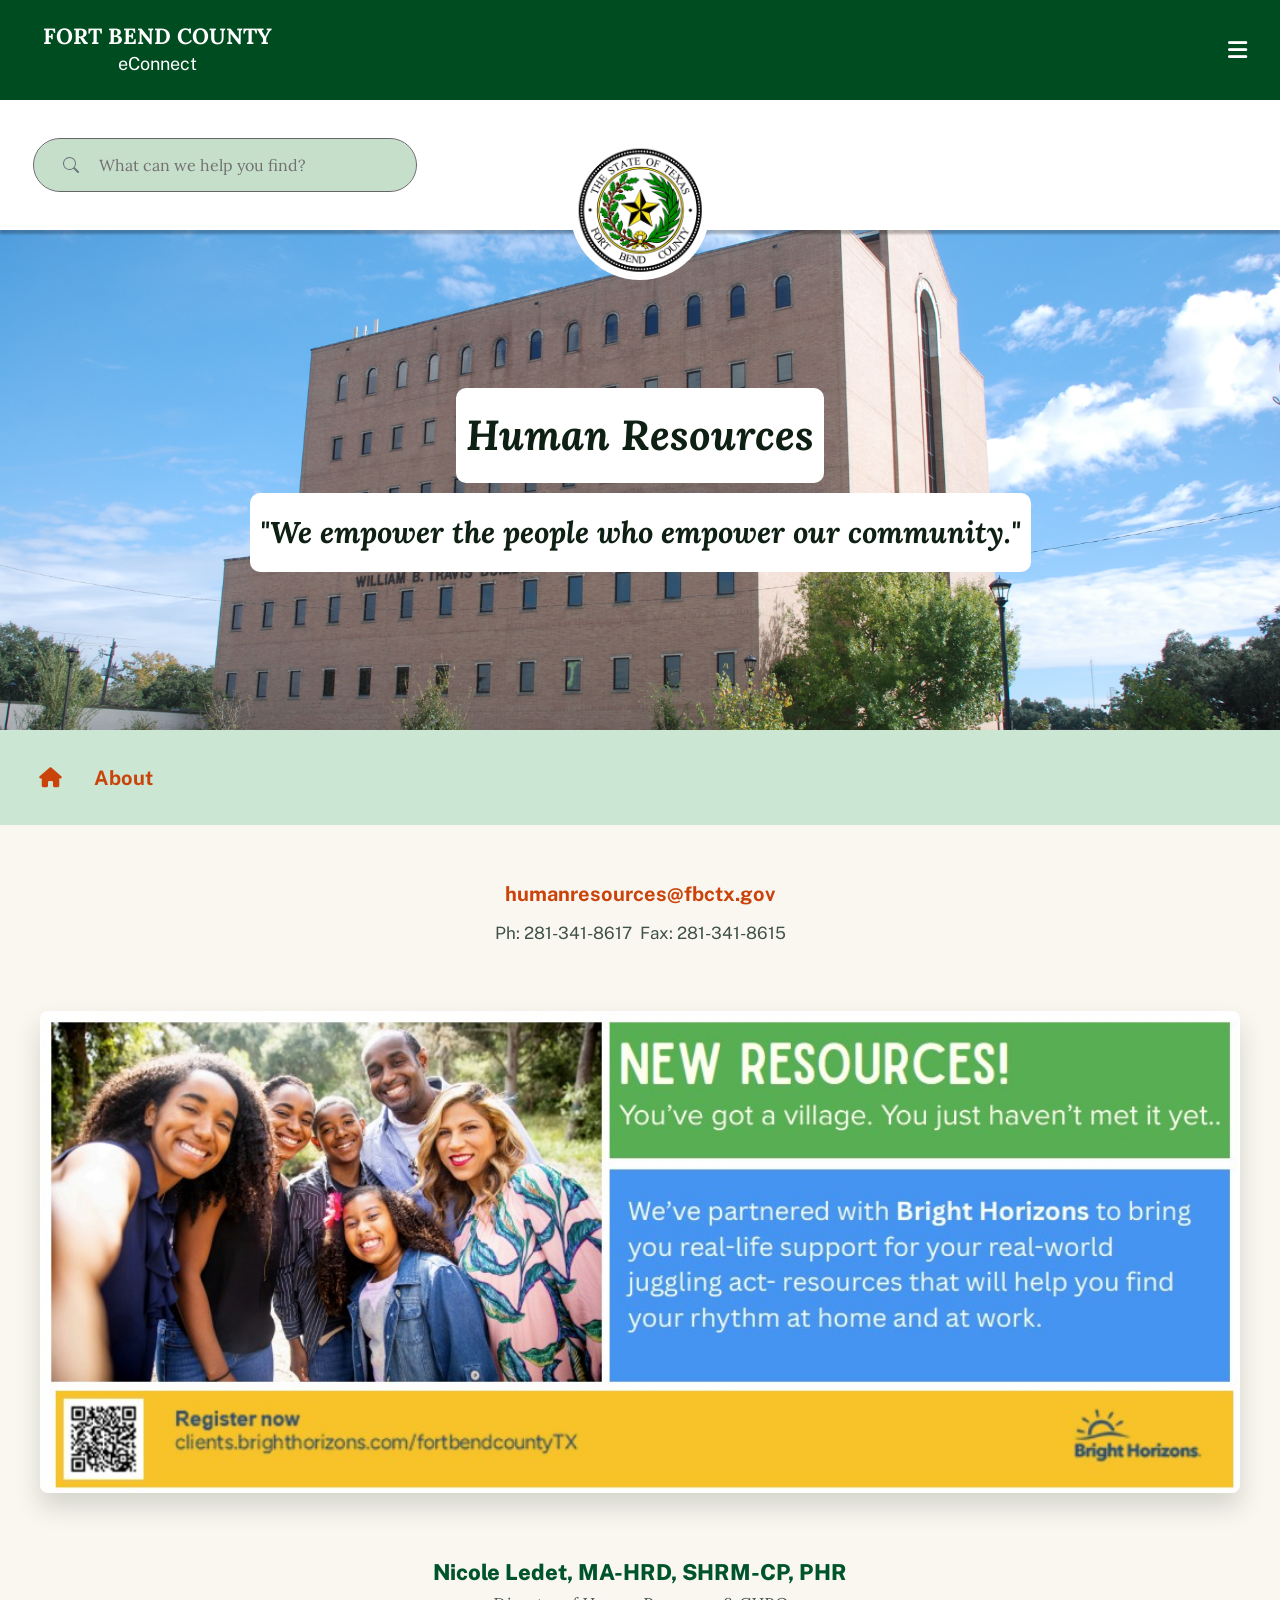
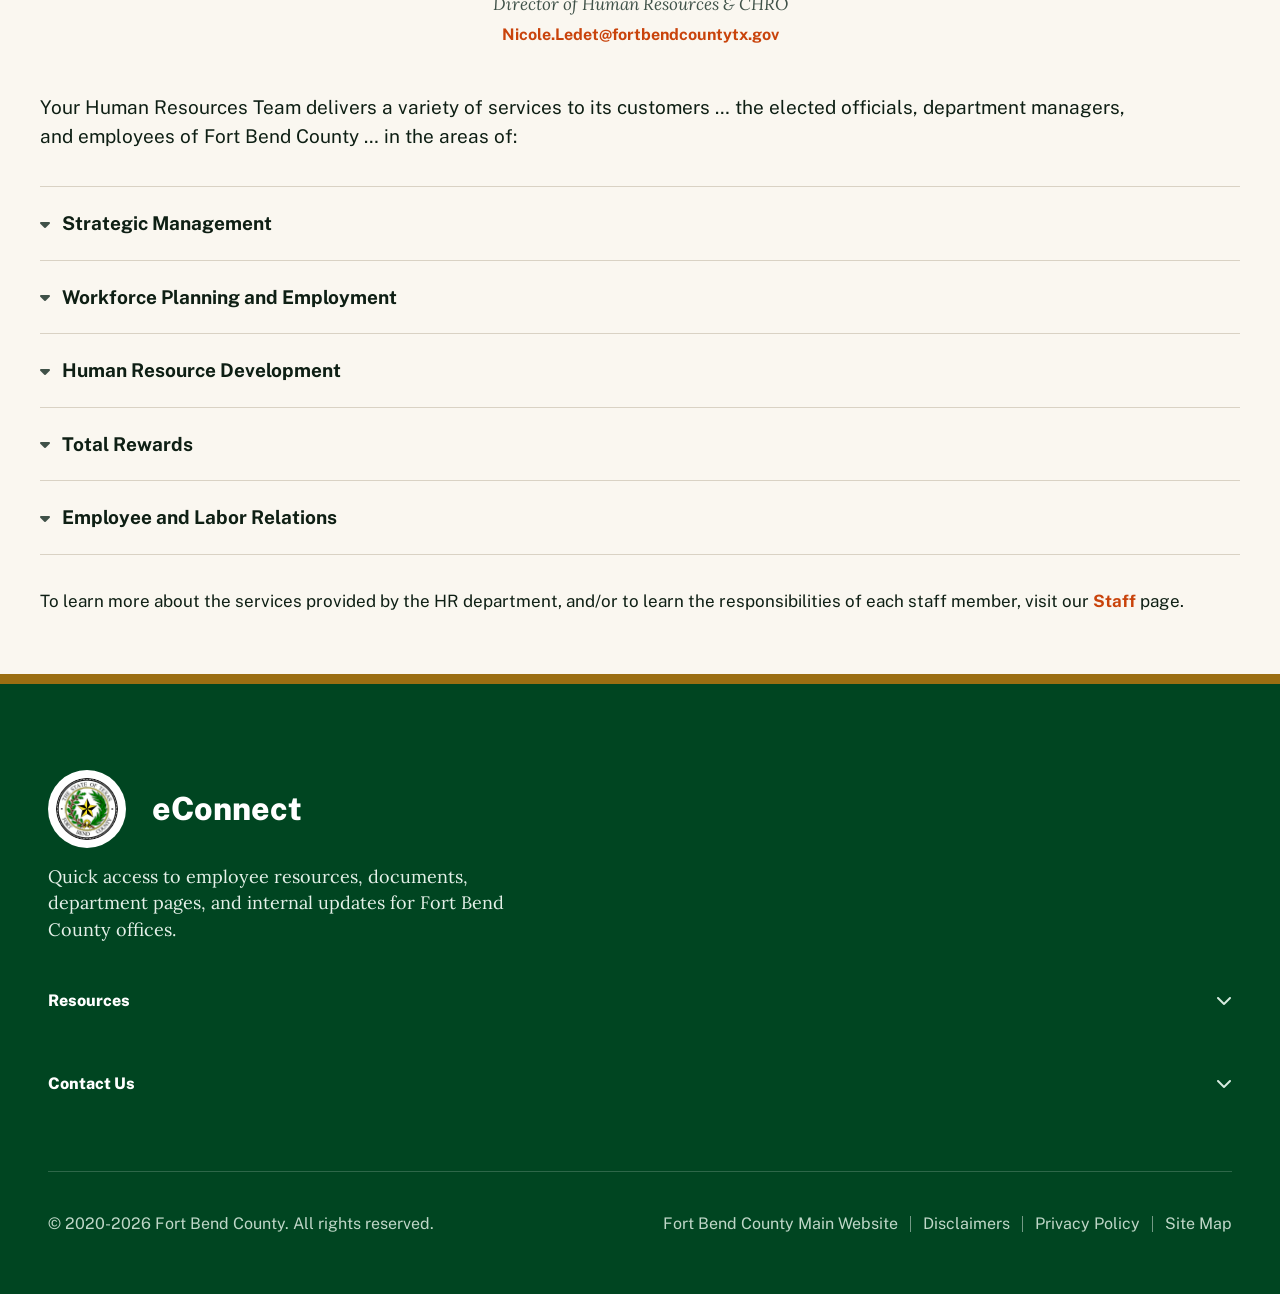
<file: humanResources.html>
<!doctype html>
<html lang="en">

<head>
    <meta charset="UTF-8" />
    <meta name="viewport" content="width=device-width, initial-scale=1.0" />
    <meta http-equiv="Content-Language" content="en">
    <link rel="preconnect" href="https://fonts.googleapis.com" />
    <link rel="preconnect" href="https://fonts.gstatic.com" crossorigin />
    <link href="https://fonts.googleapis.com/css2?family=Public+Sans:ital,wght@0,100..900;1,100..900&display=swap"
        rel="stylesheet" />
    <link rel="preconnect" href="https://fonts.googleapis.com" />
    <link rel="preconnect" href="https://fonts.gstatic.com" crossorigin />
    <link
        href="https://fonts.googleapis.com/css2?family=Lora:ital,wght@0,400..700;1,400..700&family=Public+Sans:ital,wght@0,100..900;1,100..900&display=swap"
        rel="stylesheet" />
    <link href="https://cdn.jsdelivr.net/npm/bootstrap@5.3.8/dist/css/bootstrap.min.css" rel="stylesheet"
        integrity="sha384-sRIl4kxILFvY47J16cr9ZwB07vP4J8+LH7qKQnuqkuIAvNWLzeN8tE5YBujZqJLB" crossorigin="anonymous" />
    <link href="https://cdnjs.cloudflare.com/ajax/libs/font-awesome/6.5.1/css/all.min.css" rel="stylesheet"
        integrity="sha512-DTOQO9RWCH3ppGqcWaEA1BIZOC6xxalwEsw9c2QQeAIftl+Vegovlnee1c9QX4TctnWMn13TZye+giMm8e2LwA=="
        crossorigin="anonymous" referrerpolicy="no-referrer" />
    <link rel="stylesheet" href="./humanResource.css" />
    <title>eConnect</title>
</head>

<body>
    <div class="header">
        <div class="title">
            <a href="./index.html"><img class="title-logo" src="./images/fortbendcounty-logo.png"
                    alt="Fort Bend County logo" /></a>
            <div class="title-text">
                <h2 id="fortbend"><a href="./index.html">FORT BEND COUNTY</a></h2>
                <p id="econnect"><a href="./index.html">eConnect</a></p>
            </div>
        </div>

        <button class="nav-toggle" id="navToggle" type="button" aria-label="Toggle navigation menu"
            aria-expanded="false" aria-controls="mainNavigation">
            <i class="fa-solid fa-bars" aria-hidden="true"></i>
        </button>

        <nav class="navigation" id="mainNavigation" aria-label="Main navigation">
            <div class="nav-item">
                <button class="nav-link" type="button" aria-expanded="false">
                    Employees <i class="fa-solid fa-chevron-down" aria-hidden="true"></i>
                </button>
                <div class="mega-menu">
                    <div class="mega-menu_content">
                        <div class="mega-menu_column">
                            <a
                                href="https://econnect.fortbendcountytx.gov/departments/human-resources/457-deferred-compensation/">457
                                Deferred Compensation</a>
                            <a
                                href="https://econnect.fortbendcountytx.gov/departments/risk-management/training/#active-shooter-training">Active
                                Shooter Training</a>
                            <a href="https://econnect.fortbendcountytx.gov/employees/badge-id/">Badge/ID</a>
                            <a href="https://econnect.fortbendcountytx.gov/employees/benefits-2/">Benefits</a>
                            <a href="https://econnect.fortbendcountytx.gov/employees/careers/">Careers</a>
                            <a
                                href="https://econnect.fortbendcountytx.gov/departments/human-resources/employee-resources/coronavirus-communications/">Coronavirus
                                Communications</a>
                            <a href="https://econnect.fortbendcountytx.gov/employees/credit-union/">Credit Union</a>
                        </div>
                        <div class="mega-menu_column">
                            <a
                                href="https://econnect.fortbendcountytx.gov/departments/human-resources/benefits-perks/discounts/">Discounts</a>
                            <a href="https://econnect.fortbendcountytx.gov/employees/e-mail/">E-Mail</a>
                            <a href="https://econnect.fortbendcountytx.gov/employees/employee-assistance-program-eap/">Employee
                                Assistance Program (EAP)</a>
                            <a
                                href="https://econnect.fortbendcountytx.gov/departments/human-resources/employee-resources/employee-biweekly-payroll-schedule/">Employee
                                Biweekly Payroll Schedule</a>
                            <a href="https://econnect.fortbendcountytx.gov/employees/employee-directory/">Employee
                                Directory</a>
                            <a
                                href="https://econnect.fortbendcountytx.gov/departments/human-resources/employee-information-manual-2/">Employee
                                Information Manual</a>
                            <a
                                href="https://econnect.fortbendcountytx.gov/departments/human-resources/employee-resources/fraud-prevention-detection/">Fraud
                                Prevention &amp; Detection</a>
                        </div>
                        <div class="mega-menu_column">
                            <a href="https://econnect.fortbendcountytx.gov/employees/fyi-employee-newsletter/">FYI
                                Employee
                                Newsletter</a>
                            <a href="https://econnect.fortbendcountytx.gov/employees/health-and-wellness-center/">Health
                                And Wellness
                                Center</a>
                            <a
                                href="https://econnect.fortbendcountytx.gov/departments/human-resources/employee-resources/holiday-schedule/">Holiday
                                Schedule</a>
                            <a href="https://econnect.fortbendcountytx.gov/employees/hotline/">Hotline</a>
                            <a href="https://econnect.fortbendcountytx.gov/employees/infor-lawson-information/"
                                target="_blank" rel="noopener noreferrer">Infor Lawson
                                Information</a>
                            <a
                                href="https://econnect.fortbendcountytx.gov/departments/mail-center/policy-procedures/policies-and-standards-effective-oct-1-2024/">Mail
                                Center Policies</a>
                            <a href="https://econnect.fortbendcountytx.gov/employees/employee-orientation-slideshow/">New
                                Hire
                                Orientation</a>
                        </div>
                        <div class="mega-menu_column">
                            <a href="https://econnect.fortbendcountytx.gov/employees/payroll-direct-deposit/">Payroll
                                Direct
                                Deposit</a>
                            <a
                                href="https://econnect.fortbendcountytx.gov/departments/human-resources/employee-resources/fyi-employee-newsletter/">Photo
                                Gallery</a>
                            <a
                                href="https://econnect.fortbendcountytx.gov/departments/human-resources/required-legal-posters/">Required
                                Posters</a>
                            <a
                                href="https://econnect.fortbendcountytx.gov/departments/human-resources/retirement-information-2/">Retirement
                                Information</a>
                            <a href="https://econnect.fortbendcountytx.gov/employees/training/">Training</a>
                            <a href="https://econnect.fortbendcountytx.gov/employees/w4-the-new-tax-cut-law/">W4 &amp;
                                The New Tax Cut
                                Law</a>
                            <a href="https://wd5-identity.myworkday.com/wday/authgwy/fortbendcountytx/upc/login"
                                target="_blank">Workday</a>
                        </div>
                    </div>
                </div>
            </div>

            <div class="nav-item">
                <button class="nav-link" type="button" aria-expanded="false">
                    Departments <i class="fa-solid fa-chevron-down" aria-hidden="true"></i>
                </button>
                <div class="mega-menu">
                    <div class="mega-menu_content">
                        <div class="mega-menu_column">
                            <a href="https://econnect.fortbendcountytx.gov/departments/auditors-office/">Auditor's
                                Office</a>
                            <a href="https://econnect.fortbendcountytx.gov/departments/budget-office/">Budget Office</a>
                            <a href="https://econnect.fortbendcountytx.gov/departments/commissioners-court/">Commissioners
                                Court</a>
                            <a href="https://econnect.fortbendcountytx.gov/departments/county-judges-office/">County
                                Judge's
                                Office</a>
                            <a href="https://econnect.fortbendcountytx.gov/departments/emergency-medical-services/">Emergency
                                Medical
                                Services</a>
                        </div>
                        <div class="mega-menu_column">
                            <a href="https://econnect.fortbendcountytx.gov/departments/facilities-management/">Facilities
                                Management</a>
                            <a href="https://econnect.fortbendcountytx.gov/departments/fleet-management/">Fleet
                                Management</a>
                            <a href="https://econnect.fortbendcountytx.gov/departments/health-human-services/">Health
                                &amp; Human
                                Services</a>
                            <a
                                href="https://econnect.fortbendcountytx.gov/departments/homeland-security-emergency-management/">Homeland
                                Security &amp; Emergency Management</a>
                        </div>
                        <div class="mega-menu_column">
                            <a href="./humanResources.html">Human Resources</a>
                            <a href="./informationTechnology.html">Information Technology</a>
                            <a href="https://econnect.fortbendcountytx.gov/departments/mail-center/">Mail Center</a>
                            <a href="https://econnect.fortbendcountytx.gov/departments/purchasing/">Purchasing</a>
                        </div>
                        <div class="mega-menu_column">
                            <a href="https://econnect.fortbendcountytx.gov/departments/records-management/">Records
                                Management</a>
                            <a href="https://econnect.fortbendcountytx.gov/departments/risk-management/">Risk
                                Management</a>
                            <a href="https://econnect.fortbendcountytx.gov/departments/sheriffs-office/">Sheriff's
                                Office</a>
                            <a
                                href="https://econnect.fortbendcountytx.gov/departments/sheriffs-office-civil-service-commission/">Sheriff's
                                Office Civil Service Commission</a>
                        </div>
                    </div>
                </div>
            </div>

            <div class="nav-item">
                <button class="nav-link" type="button" aria-expanded="false">
                    Documents &amp; Forms <i class="fa-solid fa-chevron-down" aria-hidden="true"></i>
                </button>
                <div class="mega-menu">
                    <div class="mega-menu_content">
                        <div class="mega-menu_column">
                            <a href="https://econnect.fortbendcountytx.gov/documents-forms/auditors-office-forms/">Auditor's
                                Office
                                Forms</a>
                            <a href="https://econnect.fortbendcountytx.gov/departments/fleet-management/">Fleet
                                Management Forms</a>
                            <a href="https://econnect.fortbendcountytx.gov/documents-forms/budget-documents-forms/">Budget
                                Documents
                                &amp; Forms</a>
                        </div>
                        <div class="mega-menu_column">
                            <a href="https://econnect.fortbendcountytx.gov/documents-forms/health-human-services/">Health
                                &amp; Human
                                Services Documents &amp; Forms</a>
                            <a href="https://econnect.fortbendcountytx.gov/documents-forms/human-resources-forms/">Human
                                Resources
                                Forms</a>
                        </div>
                        <div class="mega-menu_column">
                            <a
                                href="https://econnect.fortbendcountytx.gov/documents-forms/information-technology-documents-forms/">Information
                                Technology Documents &amp; Forms</a>
                            <a href="https://econnect.fortbendcountytx.gov/documents-forms/purchasing-forms/">Purchasing
                                Forms</a>
                        </div>
                        <div class="mega-menu_column">
                            <a href="https://econnect.fortbendcountytx.gov/documents-forms/risk-management-forms/">Risk
                                Management
                                Forms</a>
                            <a href="https://econnect.fortbendcountytx.gov/departments/sheriffs-office/general-orders/">Sheriff's
                                Office Documents</a>
                        </div>
                    </div>
                </div>
            </div>

            <div class="nav-item">
                <button class="nav-link" type="button" aria-expanded="false">
                    Clinic <i class="fa-solid fa-chevron-down" aria-hidden="true"></i>
                </button>
                <div class="mega-menu">
                    <div class="mega-menu_content">
                        <div class="mega-menu_column">
                            <a href="https://econnect.fortbendcountytx.gov/clinic/appointments/">Appointments</a>
                            <a href="https://econnect.fortbendcountytx.gov/clinic/about/">About</a>
                        </div>
                        <div class="mega-menu_column">
                            <a href="https://econnect.fortbendcountytx.gov/clinic/eligibility/">Eligibility</a>
                            <a href="https://econnect.fortbendcountytx.gov/clinic/information/">Information</a>
                        </div>
                        <div class="mega-menu_column">
                            <a href="https://econnect.fortbendcountytx.gov/clinic/survey/">Survey</a>
                            <a href="https://econnect.fortbendcountytx.gov/clinic/events/">Events</a>
                        </div>
                        <div class="mega-menu_column">
                            <a href="https://econnect.fortbendcountytx.gov/clinic/faqs/">FAQs</a>
                            <a href="https://econnect.fortbendcountytx.gov/clinic/contact-us/">Contact Us</a>
                        </div>
                    </div>
                </div>
            </div>

            <div class="nav-item">
                <button class="nav-link" type="button" aria-expanded="false">
                    I Want To... <i class="fa-solid fa-chevron-down" aria-hidden="true"></i>
                </button>
                <div class="mega-menu">
                    <div class="mega-menu_content">
                        <div class="mega-menu_column">
                            <a href="https://econnect.fortbendcountytx.gov/employees/careers/">Apply For A Job
                                Posting</a>
                            <a href="https://econnect.fortbendcountytx.gov/employees/badge-id/">Apply For An Employee
                                Badge</a>
                            <a href="https://econnect.fortbendcountytx.gov/clinic/events/">Complete The Fitness Center
                                Waiver</a>
                            <a
                                href="https://econnect.fortbendcountytx.gov/i-want-to/contact-boon-chapman-fbc-member-advocate-services/">Contact
                                Boon Chapman FBC Member Advocate Services</a>
                        </div>
                        <div class="mega-menu_column">
                            <a href="https://econnect.fortbendcountytx.gov/i-want-to/find-my-missing-money/">Find My
                                Missing Money</a>
                            <a href="https://econnect.fortbendcountytx.gov/departments/risk-management/benefits/">Learn
                                More About
                                Health Benefits</a>
                            <a href="https://rmirreporting.fortbendcountytx.gov/(S(0c5mzx2hfnqjyatrx1sx14e1))/login.aspx"
                                target="_blank">Report An Incident To Risk Management</a>
                            <a
                                href="https://econnect.fortbendcountytx.gov/documents-forms/human-resources-forms/social-media-request-form/">Request
                                A Department Social Media Account</a>
                        </div>
                        <div class="mega-menu_column">
                            <a
                                href="https://econnect.fortbendcountytx.gov/departments/county-attourney/request-language-services/">Request
                                Language Services</a>
                            <a href="https://econnect.fortbendcountytx.gov/i-want-to/request-a-mobile-device/">Request A
                                Mobile
                                Device</a>
                            <a href="https://www.aetna.com/dsepublic/#/contentPage?page=providerSearchLanding&site_id=asa&language=en"
                                target="_blank">Search For In-Network Providers</a>
                            <a href="https://belong365.com/subscription-not-found/" target="_blank">See The Diversity
                                Calendar</a>
                        </div>
                        <div class="mega-menu_column">
                            <a href="https://econnect.fortbendcountytx.gov/i-want-to/see-employee-discounts/">See
                                Employee
                                Discounts</a>
                            <a href="https://econnect.fortbendcountytx.gov/i-want-to/see-pc-hardware-software-quotes/">See
                                PC
                                Hardware/Software Quotes</a>
                            <a href="https://econnect.fortbendcountytx.gov/i-want-to/see-retirement-information/">See
                                Retirement
                                Information</a>
                        </div>
                    </div>
                </div>
            </div>
        </nav>
    </div>

    <div class="header2">
        <div class="search-wrapper">
            <svg xmlns="http://www.w3.org/2000/svg" width="16" height="16" fill="currentColor"
                class="bi bi-search search-icon" viewBox="0 0 16 16">
                <path
                    d="M11.742 10.344a6.5 6.5 0 1 0-1.397 1.398h-.001q.044.06.098.115l3.85 3.85a1 1 0 0 0 1.415-1.414l-3.85-3.85a1 1 0 0 0-.115-.1zM12 6.5a5.5 5.5 0 1 1-11 0 5.5 5.5 0 0 1 11 0" />
            </svg>
            <input class="form-control" id="search-input" type="search" placeholder="What can we help you find?"
                aria-label="Search" />
        </div>

        <div class="center-logo">
            <div class="seal-bar"></div>
            <img class="logo" src="./images/fortbendcounty-logo.png" alt="Logo" />
        </div>

        <div class="heading-buttons">
            <a class="self-service"
                href="https://econnect.fortbendcountytx.gov/departments/human-resources/employee-self-service/">
                <i class="heading-button_icon fa-regular fa-address-card" aria-hidden="true"></i>
                <span>EMPLOYEE SELF SERVICE</span>
            </a>
            <a class="time-entry" href="https://timekeeping.fortbendcountytx.gov/" target="_blank"
                rel="noopener noreferrer">
                <i class="heading-button_icon fa-regular fa-clock" aria-hidden="true"></i>
                <span>TIME ENTRY</span>
            </a>
            <div class="language-dropdown">
                <button class="language" type="button" aria-haspopup="true" aria-expanded="false">
                    <i class="heading-button_icon fa-solid fa-language" aria-hidden="true"></i>
                    <span>LANGUAGE</span>
                    <i class="language-chevron fa-solid fa-chevron-down" aria-hidden="true"></i>
                </button>
                <div class="language-menu" id="language-menu">
                    <a href="#">
                        <span class="language-flag_emoji" aria-hidden="true">🇺🇸</span>
                        <span>English</span>
                    </a>
                    <a href="#">
                        <span class="language-flag_emoji" aria-hidden="true">🇪🇸</span>
                        <span>Spanish</span>
                    </a>
                    <a href="#">
                        <span class="language-flag_emoji" aria-hidden="true">🇫🇷</span>
                        <span>French</span>
                    </a>
                    <a href="#">
                        <span class="language-flag_emoji" aria-hidden="true">🇩🇪</span>
                        <span>German</span>
                    </a>
                    <a href="#">
                        <span class="language-flag_emoji" aria-hidden="true">🇮🇹</span>
                        <span>Italian</span>
                    </a>
                    <a href="#">
                        <span class="language-flag_emoji" aria-hidden="true">🇵🇹</span>
                        <span>Portuguese</span>
                    </a>
                    <a href="#">
                        <span class="language-flag_emoji" aria-hidden="true">🇳🇱</span>
                        <span>Dutch</span>
                    </a>
                    <a href="#">
                        <span class="language-flag_emoji" aria-hidden="true">🇸🇪</span>
                        <span>Swedish</span>
                    </a>
                    <a href="#">
                        <span class="language-flag_emoji" aria-hidden="true">🇳🇴</span>
                        <span>Norwegian</span>
                    </a>
                    <a href="#">
                        <span class="language-flag_emoji" aria-hidden="true">🇩🇰</span>
                        <span>Danish</span>
                    </a>
                    <a href="#">
                        <span class="language-flag_emoji" aria-hidden="true">🇫🇮</span>
                        <span>Finnish</span>
                    </a>
                    <a href="#">
                        <span class="language-flag_emoji" aria-hidden="true">🇮🇸</span>
                        <span>Icelandic</span>
                    </a>
                    <a href="#">
                        <span class="language-flag_emoji" aria-hidden="true">🇮🇪</span>
                        <span>Irish</span>
                    </a>
                    <a href="#">
                        <span class="language-flag_emoji" aria-hidden="true">🏴</span>
                        <span>Welsh</span>
                    </a>
                    <a href="#">
                        <span class="language-flag_emoji" aria-hidden="true">🇵🇱</span>
                        <span>Polish</span>
                    </a>
                    <a href="#">
                        <span class="language-flag_emoji" aria-hidden="true">🇨🇿</span>
                        <span>Czech</span>
                    </a>
                    <a href="#">
                        <span class="language-flag_emoji" aria-hidden="true">🇸🇰</span>
                        <span>Slovak</span>
                    </a>
                    <a href="#">
                        <span class="language-flag_emoji" aria-hidden="true">🇭🇺</span>
                        <span>Hungarian</span>
                    </a>
                    <a href="#">
                        <span class="language-flag_emoji" aria-hidden="true">🇷🇴</span>
                        <span>Romanian</span>
                    </a>
                    <a href="#">
                        <span class="language-flag_emoji" aria-hidden="true">🇧🇬</span>
                        <span>Bulgarian</span>
                    </a>
                    <a href="#">
                        <span class="language-flag_emoji" aria-hidden="true">🇬🇷</span>
                        <span>Greek</span>
                    </a>
                    <a href="#">
                        <span class="language-flag_emoji" aria-hidden="true">🇺🇦</span>
                        <span>Ukrainian</span>
                    </a>
                    <a href="#">
                        <span class="language-flag_emoji" aria-hidden="true">🇷🇺</span>
                        <span>Russian</span>
                    </a>
                    <a href="#">
                        <span class="language-flag_emoji" aria-hidden="true">🇭🇷</span>
                        <span>Croatian</span>
                    </a>
                    <a href="#">
                        <span class="language-flag_emoji" aria-hidden="true">🇷🇸</span>
                        <span>Serbian</span>
                    </a>
                    <a href="#">
                        <span class="language-flag_emoji" aria-hidden="true">🇧🇦</span>
                        <span>Bosnian</span>
                    </a>
                    <a href="#">
                        <span class="language-flag_emoji" aria-hidden="true">🇸🇮</span>
                        <span>Slovenian</span>
                    </a>
                    <a href="#">
                        <span class="language-flag_emoji" aria-hidden="true">🇦🇱</span>
                        <span>Albanian</span>
                    </a>
                    <a href="#">
                        <span class="language-flag_emoji" aria-hidden="true">🇹🇷</span>
                        <span>Turkish</span>
                    </a>
                    <a href="#">
                        <span class="language-flag_emoji" aria-hidden="true">🇦🇲</span>
                        <span>Armenian</span>
                    </a>
                    <a href="#">
                        <span class="language-flag_emoji" aria-hidden="true">🇬🇪</span>
                        <span>Georgian</span>
                    </a>
                    <a href="#">
                        <span class="language-flag_emoji" aria-hidden="true">🇦🇿</span>
                        <span>Azerbaijani</span>
                    </a>
                    <a href="#">
                        <span class="language-flag_emoji" aria-hidden="true">🇸🇦</span>
                        <span>Arabic</span>
                    </a>
                    <a href="#">
                        <span class="language-flag_emoji" aria-hidden="true">🇮🇱</span>
                        <span>Hebrew</span>
                    </a>
                    <a href="#">
                        <span class="language-flag_emoji" aria-hidden="true">🇮🇷</span>
                        <span>Persian</span>
                    </a>
                    <a href="#">
                        <span class="language-flag_emoji" aria-hidden="true">🇦🇫</span>
                        <span>Pashto</span>
                    </a>
                    <a href="#">
                        <span class="language-flag_emoji" aria-hidden="true">🇵🇰</span>
                        <span>Urdu</span>
                    </a>
                    <a href="#">
                        <span class="language-flag_emoji" aria-hidden="true">🇮🇳</span>
                        <span>Hindi</span>
                    </a>
                    <a href="#">
                        <span class="language-flag_emoji" aria-hidden="true">🇧🇩</span>
                        <span>Bengali</span>
                    </a>
                    <a href="#">
                        <span class="language-flag_emoji" aria-hidden="true">🇮🇳</span>
                        <span>Punjabi</span>
                    </a>
                    <a href="#">
                        <span class="language-flag_emoji" aria-hidden="true">🇮🇳</span>
                        <span>Gujarati</span>
                    </a>
                    <a href="#">
                        <span class="language-flag_emoji" aria-hidden="true">🇮🇳</span>
                        <span>Marathi</span>
                    </a>
                    <a href="#">
                        <span class="language-flag_emoji" aria-hidden="true">🇮🇳</span>
                        <span>Tamil</span>
                    </a>
                    <a href="#">
                        <span class="language-flag_emoji" aria-hidden="true">🇮🇳</span>
                        <span>Telugu</span>
                    </a>
                    <a href="#">
                        <span class="language-flag_emoji" aria-hidden="true">🇮🇳</span>
                        <span>Kannada</span>
                    </a>
                    <a href="#">
                        <span class="language-flag_emoji" aria-hidden="true">🇮🇳</span>
                        <span>Malayalam</span>
                    </a>
                    <a href="#">
                        <span class="language-flag_emoji" aria-hidden="true">🇱🇰</span>
                        <span>Sinhala</span>
                    </a>
                    <a href="#">
                        <span class="language-flag_emoji" aria-hidden="true">🇳🇵</span>
                        <span>Nepali</span>
                    </a>
                    <a href="#">
                        <span class="language-flag_emoji" aria-hidden="true">🇨🇳</span>
                        <span>Chinese</span>
                    </a>
                    <a href="#">
                        <span class="language-flag_emoji" aria-hidden="true">🇯🇵</span>
                        <span>Japanese</span>
                    </a>
                    <a href="#">
                        <span class="language-flag_emoji" aria-hidden="true">🇰🇷</span>
                        <span>Korean</span>
                    </a>
                    <a href="#">
                        <span class="language-flag_emoji" aria-hidden="true">🇲🇳</span>
                        <span>Mongolian</span>
                    </a>
                    <a href="#">
                        <span class="language-flag_emoji" aria-hidden="true">🇹🇭</span>
                        <span>Thai</span>
                    </a>
                    <a href="#">
                        <span class="language-flag_emoji" aria-hidden="true">🇱🇦</span>
                        <span>Lao</span>
                    </a>
                    <a href="#">
                        <span class="language-flag_emoji" aria-hidden="true">🇰🇭</span>
                        <span>Khmer</span>
                    </a>
                    <a href="#">
                        <span class="language-flag_emoji" aria-hidden="true">🇲🇲</span>
                        <span>Burmese</span>
                    </a>
                    <a href="#">
                        <span class="language-flag_emoji" aria-hidden="true">🇻🇳</span>
                        <span>Vietnamese</span>
                    </a>
                    <a href="#">
                        <span class="language-flag_emoji" aria-hidden="true">🇮🇩</span>
                        <span>Indonesian</span>
                    </a>
                    <a href="#">
                        <span class="language-flag_emoji" aria-hidden="true">🇲🇾</span>
                        <span>Malay</span>
                    </a>
                    <a href="#">
                        <span class="language-flag_emoji" aria-hidden="true">🇵🇭</span>
                        <span>Filipino</span>
                    </a>
                    <a href="#">
                        <span class="language-flag_emoji" aria-hidden="true">🇰🇿</span>
                        <span>Kazakh</span>
                    </a>
                    <a href="#">
                        <span class="language-flag_emoji" aria-hidden="true">🇺🇿</span>
                        <span>Uzbek</span>
                    </a>
                    <a href="#">
                        <span class="language-flag_emoji" aria-hidden="true">🇰🇬</span>
                        <span>Kyrgyz</span>
                    </a>
                    <a href="#">
                        <span class="language-flag_emoji" aria-hidden="true">🇹🇯</span>
                        <span>Tajik</span>
                    </a>
                    <a href="#">
                        <span class="language-flag_emoji" aria-hidden="true">🇹🇲</span>
                        <span>Turkmen</span>
                    </a>
                    <a href="#">
                        <span class="language-flag_emoji" aria-hidden="true">🇰🇪</span>
                        <span>Swahili</span>
                    </a>
                    <a href="#">
                        <span class="language-flag_emoji" aria-hidden="true">🇪🇹</span>
                        <span>Amharic</span>
                    </a>
                    <a href="#">
                        <span class="language-flag_emoji" aria-hidden="true">🇸🇴</span>
                        <span>Somali</span>
                    </a>
                    <a href="#">
                        <span class="language-flag_emoji" aria-hidden="true">🇳🇬</span>
                        <span>Hausa</span>
                    </a>
                    <a href="#">
                        <span class="language-flag_emoji" aria-hidden="true">🇳🇬</span>
                        <span>Yoruba</span>
                    </a>
                    <a href="#">
                        <span class="language-flag_emoji" aria-hidden="true">🇳🇬</span>
                        <span>Igbo</span>
                    </a>
                    <a href="#">
                        <span class="language-flag_emoji" aria-hidden="true">🇿🇦</span>
                        <span>Zulu</span>
                    </a>
                    <a href="#">
                        <span class="language-flag_emoji" aria-hidden="true">🇿🇦</span>
                        <span>Xhosa</span>
                    </a>
                    <a href="#">
                        <span class="language-flag_emoji" aria-hidden="true">🇿🇦</span>
                        <span>Afrikaans</span>
                    </a>
                    <a href="#">
                        <span class="language-flag_emoji" aria-hidden="true">🇲🇬</span>
                        <span>Malagasy</span>
                    </a>
                    <a href="#">
                        <span class="language-flag_emoji" aria-hidden="true">🇷🇼</span>
                        <span>Kinyarwanda</span>
                    </a>
                    <a href="#">
                        <span class="language-flag_emoji" aria-hidden="true">🇱🇸</span>
                        <span>Sesotho</span>
                    </a>
                    <a href="#">
                        <span class="language-flag_emoji" aria-hidden="true">🇧🇼</span>
                        <span>Setswana</span>
                    </a>
                    <a href="#">
                        <span class="language-flag_emoji" aria-hidden="true">🇿🇼</span>
                        <span>Shona</span>
                    </a>
                    <a href="#">
                        <span class="language-flag_emoji" aria-hidden="true">🇳🇿</span>
                        <span>Maori</span>
                    </a>
                    <a href="#">
                        <span class="language-flag_emoji" aria-hidden="true">🇼🇸</span>
                        <span>Samoan</span>
                    </a>
                    <a href="#">
                        <span class="language-flag_emoji" aria-hidden="true">🇹🇴</span>
                        <span>Tongan</span>
                    </a>
                    <a href="#">
                        <span class="language-flag_emoji" aria-hidden="true">🇫🇯</span>
                        <span>Fijian</span>
                    </a>
                    <a href="#">
                        <span class="language-flag_emoji" aria-hidden="true">🇺🇸</span>
                        <span>Hawaiian</span>
                    </a>
                    <a href="#">
                        <span class="language-flag_emoji" aria-hidden="true">🇨🇦</span>
                        <span>Inuktitut</span>
                    </a>
                    <a href="#">
                        <span class="language-flag_emoji" aria-hidden="true">🇬🇱</span>
                        <span>Greenlandic</span>
                    </a>
                    <a href="#">
                        <span class="language-flag_emoji" aria-hidden="true">🇵🇪</span>
                        <span>Quechua</span>
                    </a>
                    <a href="#">
                        <span class="language-flag_emoji" aria-hidden="true">🇵🇾</span>
                        <span>Guarani</span>
                    </a>
                    <a href="#">
                        <span class="language-flag_emoji" aria-hidden="true">🇧🇴</span>
                        <span>Aymara</span>
                    </a>
                    <a href="#">
                        <span class="language-flag_emoji" aria-hidden="true">🇭🇹</span>
                        <span>Haitian Creole</span>
                    </a>
                </div>
            </div>
        </div>
    </div>

    <main class="hr-page">
        <section class="hr-hero" aria-label="Human Resources">
            <h1>Human Resources</h1>
            <h1 id="slogan">"We empower the people who empower our community."</h1>
        </section>

        <nav class="hr-submenu" aria-label="Human Resources submenu">
            <a class="hr-submenu_home" href="./index.html" aria-label="Home">
                <i class="fa-solid fa-house" aria-hidden="true"></i>
            </a>
            <a href="#hr-services-section">About</a>
        </nav>

        <section class="hr-contact-band" aria-labelledby="hr-contact-title">
            <a class="hr-contact-email" href="mailto:humanresources@fbctx.gov">humanresources@fbctx.gov</a>
            <p class="hr-contact-phone">Ph: 281-341-8617 &nbsp;Fax: 281-341-8615</p>
        </section>

        <section class="hr-promo" aria-label="New Resources: Bright Horizons partnership">
            <img class="hr-promo_image" src="./images/human-resources.jpg"
                alt="New Resources! You've got a village, you just haven't met it yet. We've partnered with Bright Horizons to bring you real-life support for your real-world juggling act. Register now at clients.brighthorizons.com/fortbendcountyTX" />
        </section>

        <section class="hr-director" aria-label="Director of Human Resources">
            <h3>Nicole Ledet, MA-HRD, SHRM-CP, PHR</h3>
            <p class="hr-director_title">Director of Human Resources &amp; CHRO</p>
            <a class="hr-director_email"
                href="mailto:Nicole.Ledet@fortbendcountytx.gov">Nicole.Ledet@fortbendcountytx.gov</a>
        </section>

        <section id="hr-services-section" class="hr-services" aria-labelledby="hr-services-title">
            <p id="hr-services-title" class="hr-services_intro">
                Your Human Resources Team delivers a variety of services to its customers &hellip; the elected
                officials, department managers, and employees of Fort Bend County &hellip; in the areas of:
            </p>

            <div class="hr-accordion">
                <div class="hr-accordion_item">
                    <button class="hr-accordion_toggle" type="button" aria-expanded="false">
                        <i class="fa-solid fa-caret-up" aria-hidden="true"></i>
                        <span>Strategic Management</span>
                    </button>
                    <div class="hr-accordion_panel">
                        <p>Developing, contributing to, and supporting the County's mission, vision, values,
                            strategic goals, and objectives; formulating policies; guiding and leading the change
                            process; and evaluating HR's contributions to organizational effectiveness.</p>
                    </div>
                </div>

                <div class="hr-accordion_item">
                    <button class="hr-accordion_toggle" type="button" aria-expanded="false">
                        <i class="fa-solid fa-caret-up" aria-hidden="true"></i>
                        <span>Workforce Planning and Employment</span>
                    </button>
                    <div class="hr-accordion_panel">
                        <p>Developing, implementing, and evaluating sourcing, recruitment, hiring, orientation,
                            succession planning, retention, and organizational exit programs necessary to ensure our
                            employee's ability to achieve the County's goals and objectives.</p>
                    </div>
                </div>

                <div class="hr-accordion_item">
                    <button class="hr-accordion_toggle" type="button" aria-expanded="false">
                        <i class="fa-solid fa-caret-up" aria-hidden="true"></i>
                        <span>Human Resource Development</span>
                    </button>
                    <div class="hr-accordion_panel">
                        <p>Developing, implementing, and evaluating activities and programs that address employee
                            training and development, performance appraisal, talent and performance management, and
                            the unique needs of County employees, to ensure that the knowledge, skills, abilities, and
                            performance of our workforce meet current and future County and individual needs.</p>
                    </div>
                </div>

                <div class="hr-accordion_item">
                    <button class="hr-accordion_toggle" type="button" aria-expanded="false">
                        <i class="fa-solid fa-caret-up" aria-hidden="true"></i>
                        <span>Total Rewards</span>
                    </button>
                    <div class="hr-accordion_panel">
                        <p>Developing/selecting, implementing/administering, and evaluating compensation and
                            retirement programs for all employee groups in support of the County's strategic goals,
                            objectives, and values.</p>
                    </div>
                </div>

                <div class="hr-accordion_item">
                    <button class="hr-accordion_toggle" type="button" aria-expanded="false">
                        <i class="fa-solid fa-caret-up" aria-hidden="true"></i>
                        <span>Employee and Labor Relations</span>
                    </button>
                    <div class="hr-accordion_panel">
                        <p>Analyzing, developing, implementing/administering, and evaluating the workplace
                            relationship between the County and its employees, in order to maintain relationships and
                            working conditions that balance employer and employee needs and rights in support of the
                            County's strategic goals, objectives, and values.</p>
                    </div>
                </div>
            </div>

            <p class="hr-staff-note">To learn more about the services provided by the HR department, and/or to learn
                the responsibilities of each staff member, visit our <a href="#">Staff</a> page.</p>
        </section>

        <div class="section-accent" aria-hidden="true"></div>

        <footer class="site-footer">
            <div class="site-footer_content">
                <div class="site-footer_brand">
                    <div class="site-footer_brand-header">
                        <img class="site-footer_logo" src="./images/fortbendcounty-logo.png"
                            alt="Fort Bend County logo" />
                        <h2>eConnect</h2>
                    </div>
                    <p>
                        Quick access to employee resources, documents, department pages, and
                        internal updates for Fort Bend County offices.
                    </p>
                </div>

                <nav class="site-footer_resources site-footer_accordion" aria-label="Footer resources">
                    <button type="button" class="site-footer_accordion-toggle" aria-expanded="false"
                        aria-controls="footer-resources-panel">
                        <h3>Resources</h3>
                        <i class="fa-solid fa-chevron-down" aria-hidden="true"></i>
                    </button>
                    <div class="site-footer_links" id="footer-resources-panel">
                        <a href="#">Webmail</a>
                        <a href="#">Jobs</a>
                        <a href="#">Duo 2FA</a>
                        <a href="#">IT Schedule</a>
                        <a href="https://agendalink.fortbendcountytx.gov/frsv5/fas/default.cfm?con=agendalink"
                            target="_blank" rel="noopener noreferrer">AgendaQuick</a>
                        <a href="#">Risk Management</a>
                        <a href="#">IT Training</a>
                        <a href="#">Documents &amp; Forms</a>
                        <a href="https://www.fortbendcountytx.gov/" target="_blank">County Website</a>
                        <a href="#">Commissioners Court</a>
                        <a href="https://training.knowbe4.com/app/login" target="_blank"
                            rel="noopener noreferrer">Cybersecurity Training</a>
                        <a href="#">Employee Information Manual</a>
                        <a href="#">Finesse</a>
                        <a href="#">Akkadian</a>
                    </div>
                </nav>

                <div class="site-footer_contact site-footer_accordion">
                    <button type="button" class="site-footer_accordion-toggle" aria-expanded="false"
                        aria-controls="footer-contact-panel">
                        <h3>Contact Us</h3>
                        <i class="fa-solid fa-chevron-down" aria-hidden="true"></i>
                    </button>
                    <div class="site-footer_accordion-content" id="footer-contact-panel">
                        <p>Phone: 281-342-3411</p>
                        <p>Fax: 281-341-3751</p>
                        <p>301 Jackson Street<br />Richmond, TX 77469</p>
                    </div>
                </div>
            </div>

            <div class="site-footer_bottom">
                <p>&copy; 2020-2026 Fort Bend County. All rights reserved.</p>
                <div class="site-footer_legal">
                    <a href="https://www.fortbendcountytx.gov/" target="_blank">Fort Bend County Main Website</a>
                    <a href="#">Disclaimers</a>
                    <a href="#">Privacy Policy</a>
                    <a href="#">Site Map</a>
                </div>
            </div>
        </footer>
    </main>

    <button type="button" id="backToTop" class="back-to-top" aria-label="Back to top">
        <i class="fa-solid fa-arrow-up" aria-hidden="true"></i>
    </button>

    <script src="./script.js"></script>
</body>

</html>
</file>
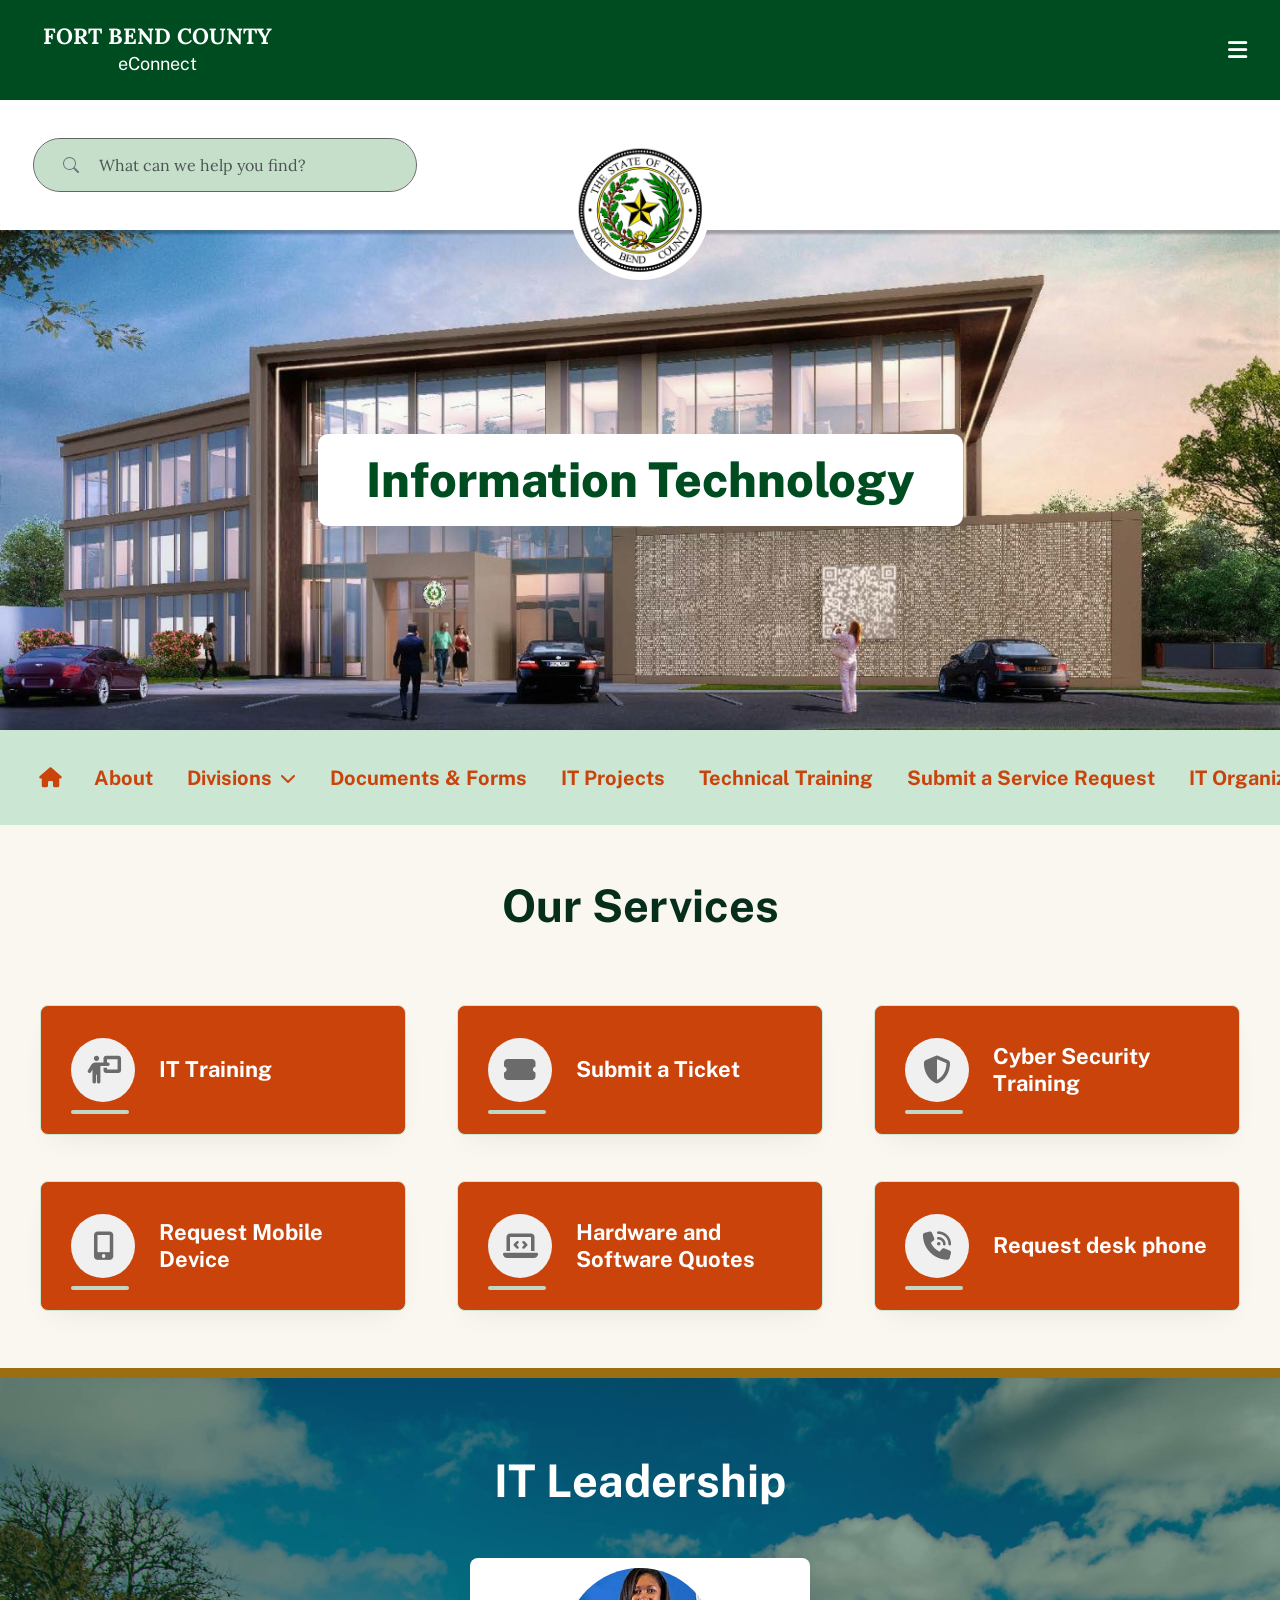
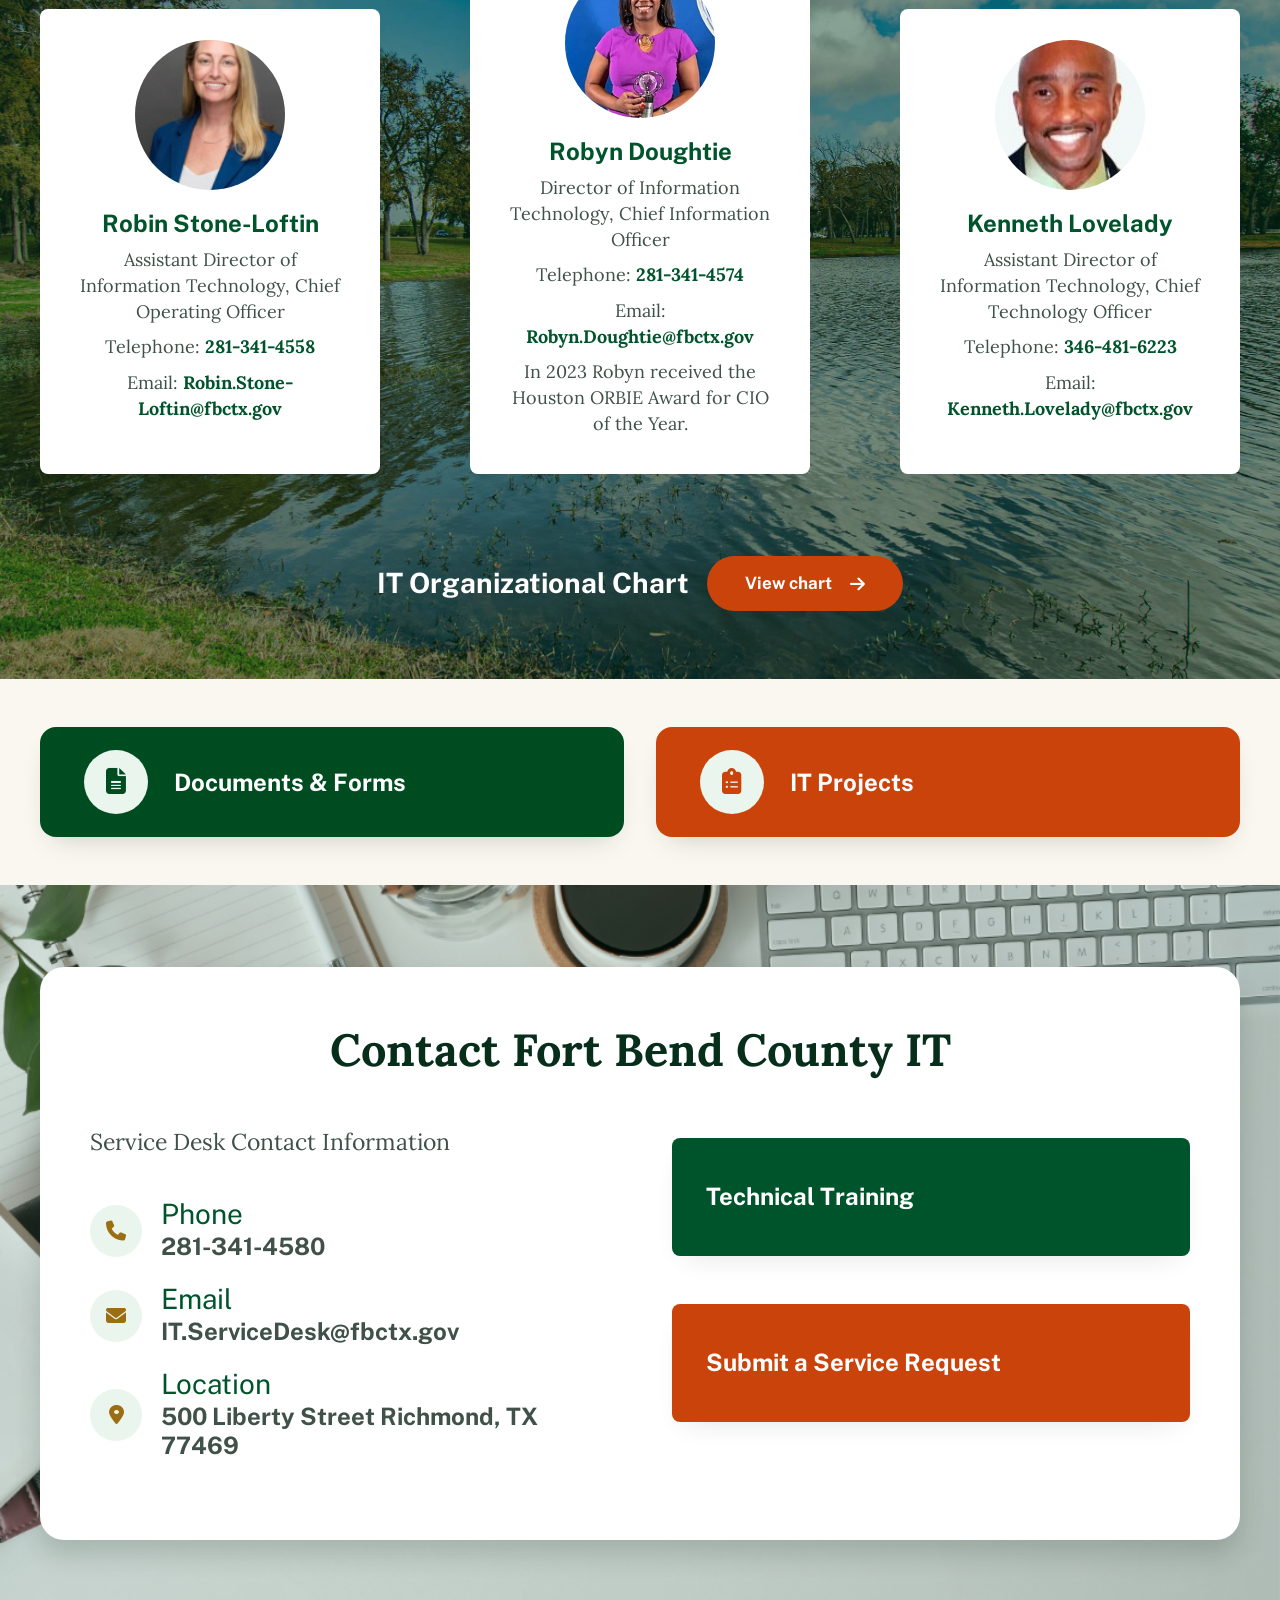
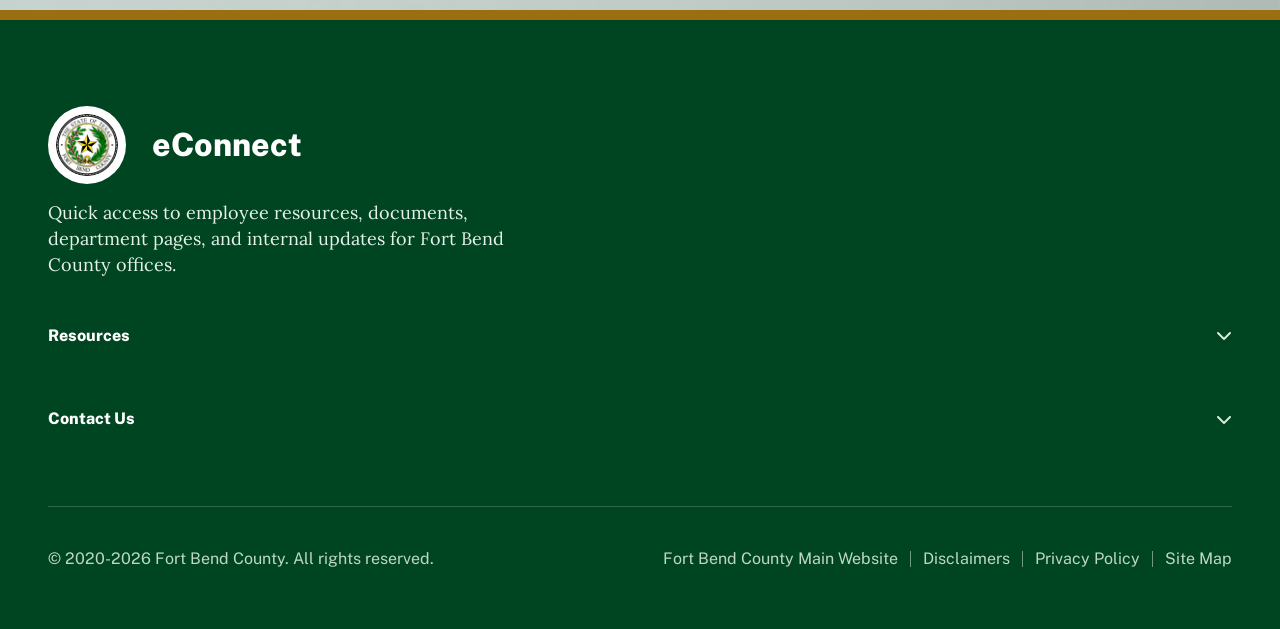
<file: informationTechnology.html>
<!doctype html>
<html lang="en">

<head>
    <meta charset="UTF-8" />
    <meta name="viewport" content="width=device-width, initial-scale=1.0" />
    <meta http-equiv="Content-Language" content="en">
    <link rel="preconnect" href="https://fonts.googleapis.com" />
    <link rel="preconnect" href="https://fonts.gstatic.com" crossorigin />
    <link href="https://fonts.googleapis.com/css2?family=Public+Sans:ital,wght@0,100..900;1,100..900&display=swap"
        rel="stylesheet" />
    <link rel="preconnect" href="https://fonts.googleapis.com" />
    <link rel="preconnect" href="https://fonts.gstatic.com" crossorigin />
    <link
        href="https://fonts.googleapis.com/css2?family=Lora:ital,wght@0,400..700;1,400..700&family=Public+Sans:ital,wght@0,100..900;1,100..900&display=swap"
        rel="stylesheet" />
    <link href="https://cdn.jsdelivr.net/npm/bootstrap@5.3.8/dist/css/bootstrap.min.css" rel="stylesheet"
        integrity="sha384-sRIl4kxILFvY47J16cr9ZwB07vP4J8+LH7qKQnuqkuIAvNWLzeN8tE5YBujZqJLB" crossorigin="anonymous" />
    <link href="https://cdnjs.cloudflare.com/ajax/libs/font-awesome/6.5.1/css/all.min.css" rel="stylesheet"
        integrity="sha512-DTOQO9RWCH3ppGqcWaEA1BIZOC6xxalwEsw9c2QQeAIftl+Vegovlnee1c9QX4TctnWMn13TZye+giMm8e2LwA=="
        crossorigin="anonymous" referrerpolicy="no-referrer" />
    <link rel="stylesheet" href="./informationTechnology.css" />
    <title>eConnect</title>
</head>

<body>
    <div class="header">
        <div class="title">
            <a href="./index.html"><img class="title-logo" src="./images/fortbendcounty-logo.png"
                    alt="Fort Bend County logo" /></a>
            <div class="title-text">
                <h2 id="fortbend"><a href="./index.html">FORT BEND COUNTY</a></h2>
                <p id="econnect"><a href="./index.html">eConnect</a></p>
            </div>
        </div>

        <button class="nav-toggle" id="navToggle" type="button" aria-label="Toggle navigation menu"
            aria-expanded="false" aria-controls="mainNavigation">
            <i class="fa-solid fa-bars" aria-hidden="true"></i>
        </button>

        <nav class="navigation" id="mainNavigation" aria-label="Main navigation">
            <div class="nav-item">
                <button class="nav-link" type="button" aria-expanded="false">
                    Employees <i class="fa-solid fa-chevron-down" aria-hidden="true"></i>
                </button>
                <div class="mega-menu">
                    <div class="mega-menu_content">
                        <div class="mega-menu_column">
                            <a
                                href="https://econnect.fortbendcountytx.gov/departments/human-resources/457-deferred-compensation/">457
                                Deferred Compensation</a>
                            <a
                                href="https://econnect.fortbendcountytx.gov/departments/risk-management/training/#active-shooter-training">Active
                                Shooter Training</a>
                            <a href="https://econnect.fortbendcountytx.gov/employees/badge-id/">Badge/ID</a>
                            <a href="https://econnect.fortbendcountytx.gov/employees/benefits-2/">Benefits</a>
                            <a href="https://econnect.fortbendcountytx.gov/employees/careers/">Careers</a>
                            <a
                                href="https://econnect.fortbendcountytx.gov/departments/human-resources/employee-resources/coronavirus-communications/">Coronavirus
                                Communications</a>
                            <a href="https://econnect.fortbendcountytx.gov/employees/credit-union/">Credit Union</a>
                        </div>
                        <div class="mega-menu_column">
                            <a
                                href="https://econnect.fortbendcountytx.gov/departments/human-resources/benefits-perks/discounts/">Discounts</a>
                            <a href="https://econnect.fortbendcountytx.gov/employees/e-mail/">E-Mail</a>
                            <a href="https://econnect.fortbendcountytx.gov/employees/employee-assistance-program-eap/">Employee
                                Assistance Program (EAP)</a>
                            <a
                                href="https://econnect.fortbendcountytx.gov/departments/human-resources/employee-resources/employee-biweekly-payroll-schedule/">Employee
                                Biweekly Payroll Schedule</a>
                            <a href="https://econnect.fortbendcountytx.gov/employees/employee-directory/">Employee
                                Directory</a>
                            <a
                                href="https://econnect.fortbendcountytx.gov/departments/human-resources/employee-information-manual-2/">Employee
                                Information Manual</a>
                            <a
                                href="https://econnect.fortbendcountytx.gov/departments/human-resources/employee-resources/fraud-prevention-detection/">Fraud
                                Prevention &amp; Detection</a>
                        </div>
                        <div class="mega-menu_column">
                            <a href="https://econnect.fortbendcountytx.gov/employees/fyi-employee-newsletter/">FYI
                                Employee
                                Newsletter</a>
                            <a href="https://econnect.fortbendcountytx.gov/employees/health-and-wellness-center/">Health
                                And Wellness
                                Center</a>
                            <a
                                href="https://econnect.fortbendcountytx.gov/departments/human-resources/employee-resources/holiday-schedule/">Holiday
                                Schedule</a>
                            <a href="https://econnect.fortbendcountytx.gov/employees/hotline/">Hotline</a>
                            <a href="https://econnect.fortbendcountytx.gov/employees/infor-lawson-information/"
                                target="_blank" rel="noopener noreferrer">Infor Lawson
                                Information</a>
                            <a
                                href="https://econnect.fortbendcountytx.gov/departments/mail-center/policy-procedures/policies-and-standards-effective-oct-1-2024/">Mail
                                Center Policies</a>
                            <a href="https://econnect.fortbendcountytx.gov/employees/employee-orientation-slideshow/">New
                                Hire
                                Orientation</a>
                        </div>
                        <div class="mega-menu_column">
                            <a href="https://econnect.fortbendcountytx.gov/employees/payroll-direct-deposit/">Payroll
                                Direct
                                Deposit</a>
                            <a
                                href="https://econnect.fortbendcountytx.gov/departments/human-resources/employee-resources/fyi-employee-newsletter/">Photo
                                Gallery</a>
                            <a
                                href="https://econnect.fortbendcountytx.gov/departments/human-resources/required-legal-posters/">Required
                                Posters</a>
                            <a
                                href="https://econnect.fortbendcountytx.gov/departments/human-resources/retirement-information-2/">Retirement
                                Information</a>
                            <a href="https://econnect.fortbendcountytx.gov/employees/training/">Training</a>
                            <a href="https://econnect.fortbendcountytx.gov/employees/w4-the-new-tax-cut-law/">W4 &amp;
                                The New Tax Cut
                                Law</a>
                            <a href="https://wd5-identity.myworkday.com/wday/authgwy/fortbendcountytx/upc/login"
                                target="_blank">Workday</a>
                        </div>
                    </div>
                </div>
            </div>

            <div class="nav-item">
                <button class="nav-link" type="button" aria-expanded="false">
                    Departments <i class="fa-solid fa-chevron-down" aria-hidden="true"></i>
                </button>
                <div class="mega-menu">
                    <div class="mega-menu_content">
                        <div class="mega-menu_column">
                            <a href="https://econnect.fortbendcountytx.gov/departments/auditors-office/">Auditor's
                                Office</a>
                            <a href="https://econnect.fortbendcountytx.gov/departments/budget-office/">Budget Office</a>
                            <a href="https://econnect.fortbendcountytx.gov/departments/commissioners-court/">Commissioners
                                Court</a>
                            <a href="https://econnect.fortbendcountytx.gov/departments/county-judges-office/">County
                                Judge's
                                Office</a>
                            <a href="https://econnect.fortbendcountytx.gov/departments/emergency-medical-services/">Emergency
                                Medical
                                Services</a>
                        </div>
                        <div class="mega-menu_column">
                            <a href="https://econnect.fortbendcountytx.gov/departments/facilities-management/">Facilities
                                Management</a>
                            <a href="https://econnect.fortbendcountytx.gov/departments/fleet-management/">Fleet
                                Management</a>
                            <a href="https://econnect.fortbendcountytx.gov/departments/health-human-services/">Health
                                &amp; Human
                                Services</a>
                            <a
                                href="https://econnect.fortbendcountytx.gov/departments/homeland-security-emergency-management/">Homeland
                                Security &amp; Emergency Management</a>
                        </div>
                        <div class="mega-menu_column">
                            <a href="./humanResources.html">Human Resources</a>
                            <a href="./informationTechnology.html">Information Technology</a>
                            <a href="https://econnect.fortbendcountytx.gov/departments/mail-center/">Mail Center</a>
                            <a href="https://econnect.fortbendcountytx.gov/departments/purchasing/">Purchasing</a>
                        </div>
                        <div class="mega-menu_column">
                            <a href="https://econnect.fortbendcountytx.gov/departments/records-management/">Records
                                Management</a>
                            <a href="https://econnect.fortbendcountytx.gov/departments/risk-management/">Risk
                                Management</a>
                            <a href="https://econnect.fortbendcountytx.gov/departments/sheriffs-office/">Sheriff's
                                Office</a>
                            <a
                                href="https://econnect.fortbendcountytx.gov/departments/sheriffs-office-civil-service-commission/">Sheriff's
                                Office Civil Service Commission</a>
                        </div>
                    </div>
                </div>
            </div>

            <div class="nav-item">
                <button class="nav-link" type="button" aria-expanded="false">
                    Documents &amp; Forms <i class="fa-solid fa-chevron-down" aria-hidden="true"></i>
                </button>
                <div class="mega-menu">
                    <div class="mega-menu_content">
                        <div class="mega-menu_column">
                            <a href="https://econnect.fortbendcountytx.gov/documents-forms/auditors-office-forms/">Auditor's
                                Office
                                Forms</a>
                            <a href="https://econnect.fortbendcountytx.gov/departments/fleet-management/">Fleet
                                Management Forms</a>
                            <a href="https://econnect.fortbendcountytx.gov/documents-forms/budget-documents-forms/">Budget
                                Documents
                                &amp; Forms</a>
                        </div>
                        <div class="mega-menu_column">
                            <a href="https://econnect.fortbendcountytx.gov/documents-forms/health-human-services/">Health
                                &amp; Human
                                Services Documents &amp; Forms</a>
                            <a href="https://econnect.fortbendcountytx.gov/documents-forms/human-resources-forms/">Human
                                Resources
                                Forms</a>
                        </div>
                        <div class="mega-menu_column">
                            <a
                                href="https://econnect.fortbendcountytx.gov/documents-forms/information-technology-documents-forms/">Information
                                Technology Documents &amp; Forms</a>
                            <a href="https://econnect.fortbendcountytx.gov/documents-forms/purchasing-forms/">Purchasing
                                Forms</a>
                        </div>
                        <div class="mega-menu_column">
                            <a href="https://econnect.fortbendcountytx.gov/documents-forms/risk-management-forms/">Risk
                                Management
                                Forms</a>
                            <a href="https://econnect.fortbendcountytx.gov/departments/sheriffs-office/general-orders/">Sheriff's
                                Office Documents</a>
                        </div>
                    </div>
                </div>
            </div>

            <div class="nav-item">
                <button class="nav-link" type="button" aria-expanded="false">
                    Clinic <i class="fa-solid fa-chevron-down" aria-hidden="true"></i>
                </button>
                <div class="mega-menu">
                    <div class="mega-menu_content">
                        <div class="mega-menu_column">
                            <a href="https://econnect.fortbendcountytx.gov/clinic/appointments/">Appointments</a>
                            <a href="https://econnect.fortbendcountytx.gov/clinic/about/">About</a>
                        </div>
                        <div class="mega-menu_column">
                            <a href="https://econnect.fortbendcountytx.gov/clinic/eligibility/">Eligibility</a>
                            <a href="https://econnect.fortbendcountytx.gov/clinic/information/">Information</a>
                        </div>
                        <div class="mega-menu_column">
                            <a href="https://econnect.fortbendcountytx.gov/clinic/survey/">Survey</a>
                            <a href="https://econnect.fortbendcountytx.gov/clinic/events/">Events</a>
                        </div>
                        <div class="mega-menu_column">
                            <a href="https://econnect.fortbendcountytx.gov/clinic/faqs/">FAQs</a>
                            <a href="https://econnect.fortbendcountytx.gov/clinic/contact-us/">Contact Us</a>
                        </div>
                    </div>
                </div>
            </div>

            <div class="nav-item">
                <button class="nav-link" type="button" aria-expanded="false">
                    I Want To... <i class="fa-solid fa-chevron-down" aria-hidden="true"></i>
                </button>
                <div class="mega-menu">
                    <div class="mega-menu_content">
                        <div class="mega-menu_column">
                            <a href="https://econnect.fortbendcountytx.gov/employees/careers/">Apply For A Job
                                Posting</a>
                            <a href="https://econnect.fortbendcountytx.gov/employees/badge-id/">Apply For An Employee
                                Badge</a>
                            <a href="https://econnect.fortbendcountytx.gov/clinic/events/">Complete The Fitness Center
                                Waiver</a>
                            <a
                                href="https://econnect.fortbendcountytx.gov/i-want-to/contact-boon-chapman-fbc-member-advocate-services/">Contact
                                Boon Chapman FBC Member Advocate Services</a>
                        </div>
                        <div class="mega-menu_column">
                            <a href="https://econnect.fortbendcountytx.gov/i-want-to/find-my-missing-money/">Find My
                                Missing Money</a>
                            <a href="https://econnect.fortbendcountytx.gov/departments/risk-management/benefits/">Learn
                                More About
                                Health Benefits</a>
                            <a href="https://rmirreporting.fortbendcountytx.gov/(S(0c5mzx2hfnqjyatrx1sx14e1))/login.aspx"
                                target="_blank">Report An Incident To Risk Management</a>
                            <a
                                href="https://econnect.fortbendcountytx.gov/documents-forms/human-resources-forms/social-media-request-form/">Request
                                A Department Social Media Account</a>
                        </div>
                        <div class="mega-menu_column">
                            <a
                                href="https://econnect.fortbendcountytx.gov/departments/county-attourney/request-language-services/">Request
                                Language Services</a>
                            <a href="https://econnect.fortbendcountytx.gov/i-want-to/request-a-mobile-device/">Request A
                                Mobile
                                Device</a>
                            <a href="https://www.aetna.com/dsepublic/#/contentPage?page=providerSearchLanding&site_id=asa&language=en"
                                target="_blank">Search For In-Network Providers</a>
                            <a href="https://belong365.com/subscription-not-found/" target="_blank">See The Diversity
                                Calendar</a>
                        </div>
                        <div class="mega-menu_column">
                            <a href="https://econnect.fortbendcountytx.gov/i-want-to/see-employee-discounts/">See
                                Employee
                                Discounts</a>
                            <a href="https://econnect.fortbendcountytx.gov/i-want-to/see-pc-hardware-software-quotes/">See
                                PC
                                Hardware/Software Quotes</a>
                            <a href="https://econnect.fortbendcountytx.gov/i-want-to/see-retirement-information/">See
                                Retirement
                                Information</a>
                        </div>
                    </div>
                </div>
            </div>
        </nav>
    </div>

    <div class="header2">
        <div class="search-wrapper">
            <svg xmlns="http://www.w3.org/2000/svg" width="16" height="16" fill="currentColor"
                class="bi bi-search search-icon" viewBox="0 0 16 16">
                <path
                    d="M11.742 10.344a6.5 6.5 0 1 0-1.397 1.398h-.001q.044.06.098.115l3.85 3.85a1 1 0 0 0 1.415-1.414l-3.85-3.85a1 1 0 0 0-.115-.1zM12 6.5a5.5 5.5 0 1 1-11 0 5.5 5.5 0 0 1 11 0" />
            </svg>
            <input class="form-control" id="search-input" type="search" placeholder="What can we help you find?"
                aria-label="Search" />
        </div>

        <div class="center-logo">
            <div class="seal-bar"></div>
            <img class="logo" src="./images/fortbendcounty-logo.png" alt="Logo" />
        </div>

        <div class="heading-buttons">
            <a class="self-service"
                href="https://econnect.fortbendcountytx.gov/departments/human-resources/employee-self-service/">
                <i class="heading-button_icon fa-regular fa-address-card" aria-hidden="true"></i>
                <span>EMPLOYEE SELF SERVICE</span>
            </a>
            <a class="time-entry" href="https://timekeeping.fortbendcountytx.gov/" target="_blank"
                rel="noopener noreferrer">
                <i class="heading-button_icon fa-regular fa-clock" aria-hidden="true"></i>
                <span>TIME ENTRY</span>
            </a>
            <div class="language-dropdown">
                <button class="language" type="button" aria-haspopup="true" aria-expanded="false">
                    <i class="heading-button_icon fa-solid fa-language" aria-hidden="true"></i>
                    <span>LANGUAGE</span>
                    <i class="language-chevron fa-solid fa-chevron-down" aria-hidden="true"></i>
                </button>
                <div class="language-menu" id="language-menu">
                    <a href="#">
                        <span class="language-flag_emoji" aria-hidden="true">🇺🇸</span>
                        <span>English</span>
                    </a>
                    <a href="#">
                        <span class="language-flag_emoji" aria-hidden="true">🇪🇸</span>
                        <span>Spanish</span>
                    </a>
                    <a href="#">
                        <span class="language-flag_emoji" aria-hidden="true">🇫🇷</span>
                        <span>French</span>
                    </a>
                    <a href="#">
                        <span class="language-flag_emoji" aria-hidden="true">🇩🇪</span>
                        <span>German</span>
                    </a>
                    <a href="#">
                        <span class="language-flag_emoji" aria-hidden="true">🇮🇹</span>
                        <span>Italian</span>
                    </a>
                    <a href="#">
                        <span class="language-flag_emoji" aria-hidden="true">🇵🇹</span>
                        <span>Portuguese</span>
                    </a>
                    <a href="#">
                        <span class="language-flag_emoji" aria-hidden="true">🇳🇱</span>
                        <span>Dutch</span>
                    </a>
                    <a href="#">
                        <span class="language-flag_emoji" aria-hidden="true">🇸🇪</span>
                        <span>Swedish</span>
                    </a>
                    <a href="#">
                        <span class="language-flag_emoji" aria-hidden="true">🇳🇴</span>
                        <span>Norwegian</span>
                    </a>
                    <a href="#">
                        <span class="language-flag_emoji" aria-hidden="true">🇩🇰</span>
                        <span>Danish</span>
                    </a>
                    <a href="#">
                        <span class="language-flag_emoji" aria-hidden="true">🇫🇮</span>
                        <span>Finnish</span>
                    </a>
                    <a href="#">
                        <span class="language-flag_emoji" aria-hidden="true">🇮🇸</span>
                        <span>Icelandic</span>
                    </a>
                    <a href="#">
                        <span class="language-flag_emoji" aria-hidden="true">🇮🇪</span>
                        <span>Irish</span>
                    </a>
                    <a href="#">
                        <span class="language-flag_emoji" aria-hidden="true">🏴</span>
                        <span>Welsh</span>
                    </a>
                    <a href="#">
                        <span class="language-flag_emoji" aria-hidden="true">🇵🇱</span>
                        <span>Polish</span>
                    </a>
                    <a href="#">
                        <span class="language-flag_emoji" aria-hidden="true">🇨🇿</span>
                        <span>Czech</span>
                    </a>
                    <a href="#">
                        <span class="language-flag_emoji" aria-hidden="true">🇸🇰</span>
                        <span>Slovak</span>
                    </a>
                    <a href="#">
                        <span class="language-flag_emoji" aria-hidden="true">🇭🇺</span>
                        <span>Hungarian</span>
                    </a>
                    <a href="#">
                        <span class="language-flag_emoji" aria-hidden="true">🇷🇴</span>
                        <span>Romanian</span>
                    </a>
                    <a href="#">
                        <span class="language-flag_emoji" aria-hidden="true">🇧🇬</span>
                        <span>Bulgarian</span>
                    </a>
                    <a href="#">
                        <span class="language-flag_emoji" aria-hidden="true">🇬🇷</span>
                        <span>Greek</span>
                    </a>
                    <a href="#">
                        <span class="language-flag_emoji" aria-hidden="true">🇺🇦</span>
                        <span>Ukrainian</span>
                    </a>
                    <a href="#">
                        <span class="language-flag_emoji" aria-hidden="true">🇷🇺</span>
                        <span>Russian</span>
                    </a>
                    <a href="#">
                        <span class="language-flag_emoji" aria-hidden="true">🇭🇷</span>
                        <span>Croatian</span>
                    </a>
                    <a href="#">
                        <span class="language-flag_emoji" aria-hidden="true">🇷🇸</span>
                        <span>Serbian</span>
                    </a>
                    <a href="#">
                        <span class="language-flag_emoji" aria-hidden="true">🇧🇦</span>
                        <span>Bosnian</span>
                    </a>
                    <a href="#">
                        <span class="language-flag_emoji" aria-hidden="true">🇸🇮</span>
                        <span>Slovenian</span>
                    </a>
                    <a href="#">
                        <span class="language-flag_emoji" aria-hidden="true">🇦🇱</span>
                        <span>Albanian</span>
                    </a>
                    <a href="#">
                        <span class="language-flag_emoji" aria-hidden="true">🇹🇷</span>
                        <span>Turkish</span>
                    </a>
                    <a href="#">
                        <span class="language-flag_emoji" aria-hidden="true">🇦🇲</span>
                        <span>Armenian</span>
                    </a>
                    <a href="#">
                        <span class="language-flag_emoji" aria-hidden="true">🇬🇪</span>
                        <span>Georgian</span>
                    </a>
                    <a href="#">
                        <span class="language-flag_emoji" aria-hidden="true">🇦🇿</span>
                        <span>Azerbaijani</span>
                    </a>
                    <a href="#">
                        <span class="language-flag_emoji" aria-hidden="true">🇸🇦</span>
                        <span>Arabic</span>
                    </a>
                    <a href="#">
                        <span class="language-flag_emoji" aria-hidden="true">🇮🇱</span>
                        <span>Hebrew</span>
                    </a>
                    <a href="#">
                        <span class="language-flag_emoji" aria-hidden="true">🇮🇷</span>
                        <span>Persian</span>
                    </a>
                    <a href="#">
                        <span class="language-flag_emoji" aria-hidden="true">🇦🇫</span>
                        <span>Pashto</span>
                    </a>
                    <a href="#">
                        <span class="language-flag_emoji" aria-hidden="true">🇵🇰</span>
                        <span>Urdu</span>
                    </a>
                    <a href="#">
                        <span class="language-flag_emoji" aria-hidden="true">🇮🇳</span>
                        <span>Hindi</span>
                    </a>
                    <a href="#">
                        <span class="language-flag_emoji" aria-hidden="true">🇧🇩</span>
                        <span>Bengali</span>
                    </a>
                    <a href="#">
                        <span class="language-flag_emoji" aria-hidden="true">🇮🇳</span>
                        <span>Punjabi</span>
                    </a>
                    <a href="#">
                        <span class="language-flag_emoji" aria-hidden="true">🇮🇳</span>
                        <span>Gujarati</span>
                    </a>
                    <a href="#">
                        <span class="language-flag_emoji" aria-hidden="true">🇮🇳</span>
                        <span>Marathi</span>
                    </a>
                    <a href="#">
                        <span class="language-flag_emoji" aria-hidden="true">🇮🇳</span>
                        <span>Tamil</span>
                    </a>
                    <a href="#">
                        <span class="language-flag_emoji" aria-hidden="true">🇮🇳</span>
                        <span>Telugu</span>
                    </a>
                    <a href="#">
                        <span class="language-flag_emoji" aria-hidden="true">🇮🇳</span>
                        <span>Kannada</span>
                    </a>
                    <a href="#">
                        <span class="language-flag_emoji" aria-hidden="true">🇮🇳</span>
                        <span>Malayalam</span>
                    </a>
                    <a href="#">
                        <span class="language-flag_emoji" aria-hidden="true">🇱🇰</span>
                        <span>Sinhala</span>
                    </a>
                    <a href="#">
                        <span class="language-flag_emoji" aria-hidden="true">🇳🇵</span>
                        <span>Nepali</span>
                    </a>
                    <a href="#">
                        <span class="language-flag_emoji" aria-hidden="true">🇨🇳</span>
                        <span>Chinese</span>
                    </a>
                    <a href="#">
                        <span class="language-flag_emoji" aria-hidden="true">🇯🇵</span>
                        <span>Japanese</span>
                    </a>
                    <a href="#">
                        <span class="language-flag_emoji" aria-hidden="true">🇰🇷</span>
                        <span>Korean</span>
                    </a>
                    <a href="#">
                        <span class="language-flag_emoji" aria-hidden="true">🇲🇳</span>
                        <span>Mongolian</span>
                    </a>
                    <a href="#">
                        <span class="language-flag_emoji" aria-hidden="true">🇹🇭</span>
                        <span>Thai</span>
                    </a>
                    <a href="#">
                        <span class="language-flag_emoji" aria-hidden="true">🇱🇦</span>
                        <span>Lao</span>
                    </a>
                    <a href="#">
                        <span class="language-flag_emoji" aria-hidden="true">🇰🇭</span>
                        <span>Khmer</span>
                    </a>
                    <a href="#">
                        <span class="language-flag_emoji" aria-hidden="true">🇲🇲</span>
                        <span>Burmese</span>
                    </a>
                    <a href="#">
                        <span class="language-flag_emoji" aria-hidden="true">🇻🇳</span>
                        <span>Vietnamese</span>
                    </a>
                    <a href="#">
                        <span class="language-flag_emoji" aria-hidden="true">🇮🇩</span>
                        <span>Indonesian</span>
                    </a>
                    <a href="#">
                        <span class="language-flag_emoji" aria-hidden="true">🇲🇾</span>
                        <span>Malay</span>
                    </a>
                    <a href="#">
                        <span class="language-flag_emoji" aria-hidden="true">🇵🇭</span>
                        <span>Filipino</span>
                    </a>
                    <a href="#">
                        <span class="language-flag_emoji" aria-hidden="true">🇰🇿</span>
                        <span>Kazakh</span>
                    </a>
                    <a href="#">
                        <span class="language-flag_emoji" aria-hidden="true">🇺🇿</span>
                        <span>Uzbek</span>
                    </a>
                    <a href="#">
                        <span class="language-flag_emoji" aria-hidden="true">🇰🇬</span>
                        <span>Kyrgyz</span>
                    </a>
                    <a href="#">
                        <span class="language-flag_emoji" aria-hidden="true">🇹🇯</span>
                        <span>Tajik</span>
                    </a>
                    <a href="#">
                        <span class="language-flag_emoji" aria-hidden="true">🇹🇲</span>
                        <span>Turkmen</span>
                    </a>
                    <a href="#">
                        <span class="language-flag_emoji" aria-hidden="true">🇰🇪</span>
                        <span>Swahili</span>
                    </a>
                    <a href="#">
                        <span class="language-flag_emoji" aria-hidden="true">🇪🇹</span>
                        <span>Amharic</span>
                    </a>
                    <a href="#">
                        <span class="language-flag_emoji" aria-hidden="true">🇸🇴</span>
                        <span>Somali</span>
                    </a>
                    <a href="#">
                        <span class="language-flag_emoji" aria-hidden="true">🇳🇬</span>
                        <span>Hausa</span>
                    </a>
                    <a href="#">
                        <span class="language-flag_emoji" aria-hidden="true">🇳🇬</span>
                        <span>Yoruba</span>
                    </a>
                    <a href="#">
                        <span class="language-flag_emoji" aria-hidden="true">🇳🇬</span>
                        <span>Igbo</span>
                    </a>
                    <a href="#">
                        <span class="language-flag_emoji" aria-hidden="true">🇿🇦</span>
                        <span>Zulu</span>
                    </a>
                    <a href="#">
                        <span class="language-flag_emoji" aria-hidden="true">🇿🇦</span>
                        <span>Xhosa</span>
                    </a>
                    <a href="#">
                        <span class="language-flag_emoji" aria-hidden="true">🇿🇦</span>
                        <span>Afrikaans</span>
                    </a>
                    <a href="#">
                        <span class="language-flag_emoji" aria-hidden="true">🇲🇬</span>
                        <span>Malagasy</span>
                    </a>
                    <a href="#">
                        <span class="language-flag_emoji" aria-hidden="true">🇷🇼</span>
                        <span>Kinyarwanda</span>
                    </a>
                    <a href="#">
                        <span class="language-flag_emoji" aria-hidden="true">🇱🇸</span>
                        <span>Sesotho</span>
                    </a>
                    <a href="#">
                        <span class="language-flag_emoji" aria-hidden="true">🇧🇼</span>
                        <span>Setswana</span>
                    </a>
                    <a href="#">
                        <span class="language-flag_emoji" aria-hidden="true">🇿🇼</span>
                        <span>Shona</span>
                    </a>
                    <a href="#">
                        <span class="language-flag_emoji" aria-hidden="true">🇳🇿</span>
                        <span>Maori</span>
                    </a>
                    <a href="#">
                        <span class="language-flag_emoji" aria-hidden="true">🇼🇸</span>
                        <span>Samoan</span>
                    </a>
                    <a href="#">
                        <span class="language-flag_emoji" aria-hidden="true">🇹🇴</span>
                        <span>Tongan</span>
                    </a>
                    <a href="#">
                        <span class="language-flag_emoji" aria-hidden="true">🇫🇯</span>
                        <span>Fijian</span>
                    </a>
                    <a href="#">
                        <span class="language-flag_emoji" aria-hidden="true">🇺🇸</span>
                        <span>Hawaiian</span>
                    </a>
                    <a href="#">
                        <span class="language-flag_emoji" aria-hidden="true">🇨🇦</span>
                        <span>Inuktitut</span>
                    </a>
                    <a href="#">
                        <span class="language-flag_emoji" aria-hidden="true">🇬🇱</span>
                        <span>Greenlandic</span>
                    </a>
                    <a href="#">
                        <span class="language-flag_emoji" aria-hidden="true">🇵🇪</span>
                        <span>Quechua</span>
                    </a>
                    <a href="#">
                        <span class="language-flag_emoji" aria-hidden="true">🇵🇾</span>
                        <span>Guarani</span>
                    </a>
                    <a href="#">
                        <span class="language-flag_emoji" aria-hidden="true">🇧🇴</span>
                        <span>Aymara</span>
                    </a>
                    <a href="#">
                        <span class="language-flag_emoji" aria-hidden="true">🇭🇹</span>
                        <span>Haitian Creole</span>
                    </a>
                </div>
            </div>
        </div>
    </div>
    <main class="it-page">
        <section class="it-hero" aria-label="Information Technology">
            <h1>Information Technology</h1>
        </section>

        <nav class="it-submenu" aria-label="Information Technology submenu">
            <a class="it-submenu_home" href="./index.html" aria-label="Home">
                <i class="fa-solid fa-house" aria-hidden="true"></i>
            </a>

            <a href="#">About</a>

            <div class="divisions-dropdown">
                <button class="divisions-toggle" type="button" id="dropdownMenuButton" aria-haspopup="true"
                    aria-expanded="false">
                    Divisions
                    <i class="fa-solid fa-chevron-down divisions-chevron" aria-hidden="true"></i>
                </button>
                <div class="divisions-menu" aria-labelledby="dropdownMenuButton">
                    <a
                        href="https://econnect.fortbendcountytx.gov/departments/information-technology/applications-development/">Applications
                        Development</a>
                    <a
                        href="https://econnect.fortbendcountytx.gov/departments/information-technology/program-management-office/">Project
                        Management, Finance, &amp; Administration</a>
                    <a
                        href="https://econnect.fortbendcountytx.gov/departments/information-technology/enterprise-systems/">Enterprise
                        Systems</a>
                    <a href="https://econnect.fortbendcountytx.gov/departments/information-technology/security/">Cyber
                        Security</a>
                    <a
                        href="https://econnect.fortbendcountytx.gov/departments/information-technology/infrastructure/">Infrastructure</a>
                    <a
                        href="https://econnect.fortbendcountytx.gov/departments/information-technology/technical-services-operations/">Technical
                        Services &amp; Operations</a>
                </div>
            </div>

            <div class="department-menu">
                <button type="button" class="department-menu_toggle" aria-expanded="false"
                    aria-controls="departmentMenuPanel">
                    Department Menu
                    <i class="fa-solid fa-chevron-down" aria-hidden="true"></i>
                </button>

                <div class="department-menu_panel" id="departmentMenuPanel">
                    <a
                        href="https://econnect.fortbendcountytx.gov/documents-forms/information-technology-documents-forms/">Documents
                        & Forms</a>
                    <a
                        href="https://econnect.fortbendcountytx.gov/departments/information-technology/program-management-office/projects/">IT
                        Projects</a>
                    <a
                        href="https://econnect.fortbendcountytx.gov/departments/information-technology/technical-training/">Technical
                        Training</a>
                    <a href="https://login.microsoftonline.com/f51024a8-5890-47b4-b37c-efedd38636c9/saml2?SAMLRequest=lVLLbtswEPwVgXe934RlQLVR1ECaCrHbQ28UuXIISKTKpZz076vQLpIemqJX7uzM7Aw3yKYxmWm72Ef1AD8WQOs9T6NCep00ZDGKaoYSqWITILWcHtvPdzQJIjobbTXXI%2FFaRDBWarXTCpcJzBHMRXL4%2BnDXkEdrZ6RhOGhje1DCPgd4HftKPwVcT6Fil5mdIRCaePvVhFTshe11d9RnqYJJcqNRD1arUSpwq0MeR0nGKj%2Bv6sjPyj7z%2B7TkPgwgRFoVacHr0F1DvI%2FacHDHNmRgIwLxDvuGHO93Sc%2F5UAiIGcvziid12fdVzVKWR1Hd18MKxI4hygu8riIucFBombINSaKk8KPSj6NTXNEso2kelHXxnXjdLaYPUgmpzu9n2l9BSD%2BdTp3ffTmeHMFFCjD3K%2Fq%2F4%2FwGBl2UKzvZblwS1Fk3b6t%2B3xX73S%2FZ%2Flt%2BE74VuUnO9MX9Yd%2FpUfKfXjuO%2BmlngNn1ImsWcOVMzP7dRxzE7kUKf3BQChOTYyuEAUQSbm%2B6f37n7S8%3D&RelayState=863e9ab883828f90f34ce940ceaad378"
                        target="_blank">Submit a Service Request</a>
                    <a href="https://econnectdocs.fortbendcountytx.gov/Information_Technology/Functional%20Org%20Chart/IT_Current_Organizational_Chart_06-26-26.pdf"
                        target="_blank">IT Organizational Chart</a>
                    <a href="#contact-section">Contact</a>
                </div>
            </div>
        </nav>

        <section class="services-section" aria-labelledby="services-title">
            <h2 id="services-title">Our Services</h2>
            <div class="services-grid">
                <a class="service-card" href="#">
                    <span class="service-icon"><i class="fa-solid fa-person-chalkboard" aria-hidden="true"></i></span>
                    <span>IT Training</span>
                </a>
                <a class="service-card" href="#">
                    <span class="service-icon"><i class="fa-solid fa-ticket-simple" aria-hidden="true"></i></span>
                    <span>Submit a Ticket</span>
                </a>
                <a class="service-card" href="https://training.knowbe4.com/app/login" target="_blank"
                    rel="noopener noreferrer">
                    <span class="service-icon"><i class="fa-solid fa-shield-halved" aria-hidden="true"></i></span>
                    <span>Cyber Security Training</span>
                </a>
                <a class="service-card" href="#">
                    <span class="service-icon"><i class="fa-solid fa-mobile-screen-button"
                            aria-hidden="true"></i></span>
                    <span>Request Mobile Device</span>
                </a>
                <a class="service-card" href="#">
                    <span class="service-icon"><i class="fa-solid fa-laptop-code" aria-hidden="true"></i></span>
                    <span>Hardware and Software Quotes</span>
                </a>
                <a class="service-card" href="#">
                    <span class="service-icon"><i class="fa-solid fa-phone-volume" aria-hidden="true"></i></span>
                    <span>Request desk phone</span>
                </a>
            </div>
        </section>

        <div class="section-accent" aria-hidden="true"></div>

        <section class="leadership-section" aria-labelledby="leadership-title">
            <div class="leadership-overlay">
                <h2 id="leadership-title">IT Leadership</h2>
                <div class="leadership-grid">
                    <article class="leader-card">
                        <img src="./images/RSL-rmz4tk1xw4wglhjgcka5do9o6ldkxsv72z72igi4l8.png"
                            alt="Robin Stone-Loftin" />
                        <h3>Robin Stone-Loftin</h3>
                        <p>Assistant Director of Information Technology, Chief Operating Officer</p>
                        <p>Telephone: <span class="phone-number">281-341-4558</span></p>
                        <p>Email: <span class="email">Robin.Stone-Loftin@fbctx.gov</span></p>
                    </article>

                    <article class="leader-card leader-card_featured">
                        <img src="./images/robyn-doughtie-2.jpg" alt="Robyn Doughtie" />
                        <h3>Robyn Doughtie</h3>
                        <p>Director of Information Technology, Chief Information Officer</p>
                        <p>Telephone: <span class="phone-number">281-341-4574</span></p>
                        <p>Email: <span class="email">Robyn.Doughtie@fbctx.gov</span></p>
                        <p>In 2023 Robyn received the Houston ORBIE Award for CIO of the Year.</p>
                    </article>

                    <article class="leader-card">
                        <img src="./images/kenneth-lovelady-1-rj8swz3r95a4swq8r34tgbwop5jyd3dtkp7j9pb5we.jpg"
                            alt="Kenneth Lovelady" />
                        <h3>Kenneth Lovelady</h3>
                        <p>Assistant Director of Information Technology, Chief Technology Officer</p>
                        <p>Telephone: <span class="phone-number">346-481-6223</span></p>
                        <p>Email: <span class="email">Kenneth.Lovelady@fbctx.gov</span></p>
                    </article>
                </div>

                <div class="org-chart-row">
                    <p>IT Organizational Chart</p>
                    <a class="org-chart-button"
                        href="https://econnectdocs.fortbendcountytx.gov/Information_Technology/Functional%20Org%20Chart/IT_Current_Organizational_Chart_06-26-26.pdf"
                        target="_blank">
                        <span>View chart</span>
                        <i class="fa-solid fa-arrow-right" aria-hidden="true"></i>
                    </a>
                </div>
            </div>
        </section>

        <nav class="quick-links" aria-label="Quick links">
            <a class="quick-links_item quick-links_item-docs"
                href="https://econnect.fortbendcountytx.gov/documents-forms/information-technology-documents-forms/">
                <span class="quick-links_icon"><i class="fa-solid fa-file-lines" aria-hidden="true"></i></span>
                <span>Documents &amp; Forms</span>
            </a>
            <a class="quick-links_item quick-links_item-projects"
                href="https://econnect.fortbendcountytx.gov/departments/information-technology/program-management-office/projects/">
                <span class="quick-links_icon"><i class="fa-solid fa-clipboard-list" aria-hidden="true"></i></span>
                <span>IT Projects</span>
            </a>
        </nav>

        <section id="contact-section" class="contact-section" aria-labelledby="contact-title">
            <div class="contact-overlay">
                <div class="contact-box">
                    <h2 id="contact-title">Contact Fort Bend County IT</h2>
                    <div class="contact-content">
                        <div class="contact-details">
                            <p class="contact-intro">Service Desk Contact Information</p>
                            <div class="contact-item">
                                <span class="contact-icon"><i class="fa-solid fa-phone" aria-hidden="true"></i></span>
                                <div class="infor">
                                    <h3 id="information">Phone</h3>
                                    <p>281-341-4580</p>
                                </div>
                            </div>
                            <div class="contact-item">
                                <span class="contact-icon"><i class="fa-solid fa-envelope"
                                        aria-hidden="true"></i></span>
                                <div class="infor">
                                    <h3 id="information">Email</h3>
                                    <p>IT.ServiceDesk@fbctx.gov</p>
                                </div>
                            </div>
                            <div class="contact-item">
                                <span class="contact-icon"><i class="fa-solid fa-location-dot"
                                        aria-hidden="true"></i></span>
                                <div class="infor">
                                    <h3 id="information">Location</h3>
                                    <p>500 Liberty Street Richmond, TX 77469</p>
                                </div>
                            </div>
                        </div>

                        <div class="contact-actions">
                            <a class="contact-cta contact-cta_green"
                                href="https://econnect.fortbendcountytx.gov/departments/information-technology/technical-training/">
                                <span>Technical Training</span>
                            </a>
                            <a class="contact-cta contact-cta_orange"
                                href="https://login.microsoftonline.com/f51024a8-5890-47b4-b37c-efedd38636c9/saml2?SAMLRequest=lVLLbtswEPwVgXe9ZUsiLAOqjaIG0lSI3R56o8iVQ4AiVS7lpH9fhXaR9NAUvXJnZ2ZnuEE2qmyi7ewe9QP8mAFd8DwqjfQ6achsNTUMJVLNRkDqOD22n%2B9oFiV0ssYZbhQJWkSwThq9MxrnEewR7EVy%2BPpw15BH5yakcTwY63rQwj1HeB2H2jxF3IyxZpeJnSEShgT7xYTU7IXtdVeZs9TRKLk1aAZntJIa%2FOqwSpOsYFW4quokLMq%2BCPu85CEMIERerfM1r2N%2FDQk%2BGsvBH9uQgSkEEhz2DTne74qiEGkBvM4FZxVkWZmyclWxpK4AslW%2FALFjiPICr6uIMxw0OqZdQ7IkW4dJGabJKa1okdM0i4o6%2F06C7hbTB6mF1Of3M%2B2vIKSfTqcu7L4cT57gIgXY%2BwX933F%2BA4s%2ByoWdbDc%2BCeqt27dVv%2B%2BK%2Fe6XbP8tv4nfitwkJ%2Fri%2FrDvjJL8Z9AqZZ52FphbLnJ2Bl%2FOyNzffaRR6l%2BkCAcPpTAyqVohLCCSeHvT%2FfM7b38B&RelayState=79ed16b883828f90f34ce940ceaad3ac">
                                <span>Submit a Service Request</span>
                            </a>
                        </div>
                    </div>
                </div>
            </div>
        </section>

        <div class="section-accent" aria-hidden="true"></div>

        <footer class="site-footer">
            <div class="site-footer_content">
                <div class="site-footer_brand">
                    <div class="site-footer_brand-header">
                        <img class="site-footer_logo" src="./images/fortbendcounty-logo.png"
                            alt="Fort Bend County logo" />
                        <h2>eConnect</h2>
                    </div>
                    <p>
                        Quick access to employee resources, documents, department pages, and
                        internal updates for Fort Bend County offices.
                    </p>
                </div>

                <nav class="site-footer_resources site-footer_accordion" aria-label="Footer resources">
                    <button type="button" class="site-footer_accordion-toggle" aria-expanded="false"
                        aria-controls="footer-resources-panel">
                        <h3>Resources</h3>
                        <i class="fa-solid fa-chevron-down" aria-hidden="true"></i>
                    </button>
                    <div class="site-footer_links" id="footer-resources-panel">
                        <a href="#">Webmail</a>
                        <a href="#">Jobs</a>
                        <a href="#">Duo 2FA</a>
                        <a href="#">IT Schedule</a>
                        <a href="https://agendalink.fortbendcountytx.gov/frsv5/fas/default.cfm?con=agendalink"
                            target="_blank" rel="noopener noreferrer">AgendaQuick</a>
                        <a href="#">Risk Management</a>
                        <a href="#">IT Training</a>
                        <a href="#">Documents &amp; Forms</a>
                        <a href="https://www.fortbendcountytx.gov/" target="_blank">County Website</a>
                        <a href="#">Commissioners Court</a>
                        <a href="https://training.knowbe4.com/app/login" target="_blank"
                            rel="noopener noreferrer">Cybersecurity Training</a>
                        <a href="#">Employee Information Manual</a>
                        <a href="#">Finesse</a>
                        <a href="#">Akkadian</a>
                    </div>
                </nav>

                <div class="site-footer_contact site-footer_accordion">
                    <button type="button" class="site-footer_accordion-toggle" aria-expanded="false"
                        aria-controls="footer-contact-panel">
                        <h3>Contact Us</h3>
                        <i class="fa-solid fa-chevron-down" aria-hidden="true"></i>
                    </button>
                    <div class="site-footer_accordion-content" id="footer-contact-panel">
                        <p>Phone: 281-342-3411</p>
                        <p>Fax: 281-341-3751</p>
                        <p>301 Jackson Street<br />Richmond, TX 77469</p>
                    </div>
                </div>
            </div>

            <div class="site-footer_bottom">
                <p>&copy; 2020-2026 Fort Bend County. All rights reserved.</p>
                <div class="site-footer_legal">
                    <a href="https://www.fortbendcountytx.gov/" target="_blank">Fort Bend County Main Website</a>
                    <a href="#">Disclaimers</a>
                    <a href="#">Privacy Policy</a>
                    <a href="#">Site Map</a>
                </div>
            </div>
        </footer>
    </main>

    <button type="button" id="backToTop" class="back-to-top" aria-label="Back to top">
        <i class="fa-solid fa-arrow-up" aria-hidden="true"></i>
    </button>

    <script src="./script.js"></script>
</body>

</html>
</file>
<file: style.css>
* {
    padding: 0;
    margin: 0;
    box-sizing: border-box;
}

body {
    background-color: #FAF7F0;
    font-family: "Public Sans", sans-serif;
    overflow-x: hidden;
}

#fortbend {
    font-family: "Lora", serif;
    color: #FFFFFF;
    margin-left: clamp(20px, 2.6vw, 50px);
    font-size: clamp(22px, 1.46vw, 28px);
    font-weight: 700;
    line-height: 1.2;
    margin-bottom: 0;
    text-transform: uppercase;
}

#econnect {
    color: #FFFFFF;
    margin-left: clamp(20px, 2.6vw, 50px);
    font-size: clamp(18px, 1.36vw, 26px);
    line-height: 1.5;
    letter-spacing: 0;
    margin-bottom: 0;
    text-align: center;
}

.title {
    padding: clamp(10px, 0.79vw, 15px);
    cursor: pointer;
}

.title-logo {
    display: none;
}

.title a {
    color: #ffffff;
    text-decoration: none;
}

.title a:hover,
.title a:focus {
    color: #ffffff;
    text-decoration: none;
}

.header {
    min-height: clamp(100px, 7.04vw, 135px);
    display: flex;
    background-color: #004C21;
    flex-direction: row;
    justify-content: space-between;
    align-items: center;
    position: relative;
    z-index: 50;
}

.btn-custom {
    color: #ffffff;
    font-size: 20px;
}

.btn-custom:hover {
    color: #ff4d00;
}

.navigation {
    margin-right: clamp(16px, 3.65vw, 70px);
    display: flex;
    align-items: stretch;
    align-self: stretch;
    justify-content: flex-end;
    gap: clamp(2px, 0.94vw, 18px);
    width: auto;
}

.nav-link {
    min-height: 52px;
    display: flex;
    align-items: center;
    justify-content: center;
    gap: 8px;
    padding: clamp(10px, 1.05vw, 20px);
    border: 0;
    background-color: transparent;
    color: #ffffff;
    font-family: "Public Sans", sans-serif;
    font-size: clamp(15px, 0.99vw, 19px);
    font-weight: 700;
    line-height: 1;
    text-decoration: none;
    white-space: nowrap;
    transition: background-color 0.2s ease-out;
}

.nav-link i {
    font-size: 16px;
    transition: transform 0.2s ease-out;
}

.nav-link:hover,
.nav-link:focus,
.nav-item:hover .nav-link,
.nav-item:focus-within .nav-link {
    border-radius: 4px;
    background-color: #C9430B;
    color: #ffffff;
    box-shadow: none;
}

.nav-item:hover .nav-link i,
.nav-item:focus-within .nav-link i {
    transform: rotate(180deg);
}

.nav-item {
    position: static;
    display: flex;
    align-items: center;
}

.mega-menu {
    position: absolute;
    top: 100%;
    left: 0;
    width: 100%;
    display: none;
    background-color: #C5DFCA;
    box-shadow: 0 18px 30px rgba(14, 31, 20, 0.18);
}

.nav-item:hover .mega-menu,
.nav-item:focus-within .mega-menu {
    display: block;
}

.mega-menu_content {
    display: grid;
    grid-template-columns: repeat(4, minmax(0, 1fr));
    gap: 64px;
    width: min(92%, 1900px);
    min-height: 250px;
    margin: 0 auto;
    padding: 44px 0 60px;
}

.mega-menu_column {
    display: flex;
    flex-direction: column;
    gap: 15px;
}

.mega-menu_column a {
    color: #004C21;
    font-size: 18px;
    font-weight: 650;
    line-height: 1.25;
    text-decoration: none;
}

.mega-menu_column a:hover,
.mega-menu_column a:focus {
    text-underline-offset: 4px;
    text-decoration: underline;
}

.header2 {
    --utility-seal-size: clamp(140px, 8.34vw, 160px);
    --utility-seal-clearance: clamp(16px, 1.25vw, 24px);
    min-height: 130px;
    padding: 20px clamp(24px, 2.61vw, 50px);
    display: grid;
    grid-template-columns: minmax(0, 1fr) minmax(0, 1fr);
    align-items: center;
    column-gap: calc(var(--utility-seal-size) + var(--utility-seal-clearance));
    position: relative;
    background-color: #ffffff;
    z-index: 5;
    box-shadow: 0 4px 2px rgba(0, 0, 0, 0.25);
    overflow: visible;
}

.search-wrapper {
    grid-column: 1;
    justify-self: start;
    position: relative;
    width: min(30vw, 620px);
    min-width: 220px;
}


.search-icon {
    position: absolute;
    left: 30px;
    top: 50%;
    z-index: 2;
    transform: translateY(-50%);
    color: #6c757d;
    pointer-events: none;
}

#search-input {
    width: 100%;
    height: 54px;
    padding: 15px 30px 15px 65px;
    background-color: #C5DFCA;
    border: 1px solid #666666;
    border-radius: 30px;
    color: #727070;
    font-family: "Lora", serif;
    letter-spacing: 0;
    margin: 0;
    overflow: hidden;
    text-overflow: ellipsis;
}

#search-input::placeholder {
    font-family: "Lora", serif;
    font-size: 16px;
    color: #727070;
    opacity: 1;
}

.heading-buttons {
    grid-column: 2;
    justify-self: end;
    display: flex;
    flex-direction: row;
    flex-wrap: nowrap;
    align-items: center;
    gap: clamp(10px, 0.84vw, 16px);
    max-width: 100%;
}

.heading-buttons button,
.heading-buttons a.time-entry,
.heading-buttons a.self-service {
    flex-shrink: 0;
    white-space: nowrap;
    border: none;
    color: #ffffff;
    background-color: #C9430B;
    border-radius: 30px;
    display: inline-flex;
    align-items: center;
    justify-content: center;
    gap: clamp(8px, 0.53vw, 10px);
    padding: clamp(10px, 0.79vw, 15px) clamp(14px, 1.15vw, 22px);
    font-size: clamp(15px, 0.94vw, 18px);
    font-weight: 800;
    letter-spacing: 0;
    text-decoration: none;
    box-sizing: border-box;
    transition: 0.2s ease-out;
}

.heading-button_icon {
    font-size: clamp(15px, 0.94vw, 18px);
    line-height: 1;
    flex-shrink: 0;
}

.heading-buttons button:hover,
.heading-buttons a.time-entry:hover,
.heading-buttons a.self-service:hover {
    background: #004C21;
}

.self-service,
.time-entry,
.language {
    height: clamp(46px, 2.82vw, 54px);
}

.time-entry span,
.self-service span,
.language span {
    font-size: clamp(13px, 0.84vw, 16px);
    white-space: nowrap;
}

.language-dropdown {
    position: relative;
    flex-shrink: 0;
}

.language-chevron {
    font-size: clamp(13px, 0.84vw, 16px);
    transition: transform 0.2s ease-out;
}

.language-menu {
    position: absolute;
    top: calc(100% + 10px);
    right: 0;
    z-index: 30;
    width: 270px;
    max-height: 260px;
    display: none;
    padding: 8px;
    overflow-y: auto;
    background-color: #ffffff;
    border: 1px solid #D5E5D7;
    border-radius: 10px;
    box-shadow: 0 14px 26px rgba(14, 31, 20, 0.16);
    scrollbar-width: thin;
    scrollbar-color: #C9430B #F4F2E7;
}

.language-dropdown:hover .language-menu,
.language-dropdown:focus-within .language-menu {
    display: block;
}

.language-dropdown:hover .language-chevron,
.language-dropdown:focus-within .language-chevron {
    transform: rotate(180deg);
}

.language-menu a {
    min-height: 42px;
    display: flex;
    align-items: center;
    gap: 12px;
    padding: 8px 10px;
    color: #0E1F14;
    font-size: 16px;
    font-weight: 700;
    text-decoration: none;
    border-radius: 6px;
}

.language-flag_emoji {
    width: 28px;
    flex: 0 0 auto;
    font-size: 18px;
    line-height: 1;
    text-align: center;
}

.language-menu a:hover,
.language-menu a:focus {
    background-color: #EAF5EE;
    color: #004C21;
}

.language-menu a[aria-current="true"] {
    background-color: #EAF5EE;
    color: #004C21;
}

.language-menu a[aria-current="true"]::after {
    content: "\f00c";
    font-family: "Font Awesome 6 Free";
    font-weight: 900;
    margin-left: auto;
    font-size: 16px;
    color: #C9430B;
}

.language-toast {
    position: fixed;
    left: 50%;
    bottom: 32px;
    transform: translate(-50%, 12px);
    z-index: 1000;
    max-width: 320px;
    padding: 12px 18px;
    background-color: #0E1F14;
    color: #FFFFFF;
    font-size: 16px;
    font-weight: 600;
    border-radius: 8px;
    box-shadow: 0 14px 26px rgba(14, 31, 20, 0.24);
    opacity: 0;
    transition: opacity 0.3s ease, transform 0.3s ease;
}

.language-toast.is-visible {
    opacity: 1;
    transform: translate(-50%, 0);
}

.center-logo {
    position: absolute;
    left: 50%;
    top: auto;
    bottom: -50px;
    transform: translateX(-50%);
    width: var(--utility-seal-size);
    height: var(--utility-seal-size);
    z-index: 10;
}

.logo {
    width: 87.5%;
    height: 87.5%;
    position: absolute;
    left: 50%;
    top: 50%;
    transform: translate(-50%, -50%);
    z-index: 2;
}

.seal-bar {
    background-color: rgb(255, 255, 255);
    position: absolute;
    border-radius: 50%;
    inset: 0;
    z-index: 1;
}

.hero-section {
    position: relative;
    padding: 0 0 150px;
    z-index: 1;
}

.main-image {
    width: 100%;
    height: 470px;
    overflow: hidden;
}

.hero-image {
    display: block;
    width: 100%;
    height: 100%;
    object-fit: cover;
    object-position: center -650px;
}

.quick-access-container {
    width: min(88%, 1720px);
    min-height: 300px;
    background-color: #EAF5EE;
    border-radius: 12px;
    position: absolute;
    left: 50%;
    bottom: 5px;
    transform: translateX(-50%);
    padding: 28px 82px 44px;
    box-shadow: 0 14px 28px rgba(14, 31, 20, 0.12);
}


.access-infor {
    display: flex;
    flex-direction: row;
    justify-content: space-between;
    align-items: flex-start;
    margin-bottom: 28px;
}

.quick-access {
    font-size: 36px;
    font-weight: bold;
    color: #0E1F14;
    margin: 0;
}


.next-holiday {
    font-size: 20px;
    color: #0E1F14;
    font-weight: bold;
    margin-top: 20px;
}


.buttons-container {
    display: flex;
    justify-content: space-between;
    gap: 40px;
}

.buttons-container button,
.buttons-container a {
    width: clamp(170px, 10.7vw, 220px);
    height: 155px;
    display: flex;
    flex-direction: column;
    align-items: center;
    justify-content: center;
    gap: 18px;
    color: #ffffff;
    border: none;
    background-color: #C9430B;
    border-radius: 6px;
    text-decoration: none;
    transition: 0.2s ease-out;
    animation: moveUp 1s ease forwards;
}

@keyframes moveUp {
    from {
        opacity: 0;
        transform: translateY(50px);
    }

    to {
        opacity: 1;
        transform: translateY(0);
    }
}

.button-icon {
    width: 40px;
    height: 40px;
    flex-shrink: 0;
    display: flex;
    align-items: center;
    justify-content: center;
    background-color: #ffffff;
    color: #C9430B;
    border-radius: 50%;
    font-size: 16px;
    transition: 0.2s ease-out;
}

.buttons-container button:hover .button-icon,
.buttons-container a:hover .button-icon {
    color: #004C21;
}

.button-label {
    font-size: clamp(14px, 0.84vw, 16px);
    font-weight: 600;
    text-align: center;
    line-height: 1.3;
    white-space: nowrap;
}

.buttons-container button:hover,
.buttons-container a:hover {
    background-color: #004C21;
    transform: translateY(-3px);
}

.news {
    margin-top: 35px;
    display: flex;
    flex-direction: column;
    align-items: center;
    padding-bottom: 70px;
}

.news_title {
    font-size: 39px;
    color: #062E1B;
    font-weight: bold;
    margin-bottom: 55px;
}

.news_content {
    display: grid;
    grid-template-columns: minmax(0, 1fr) 4px 550px;
    align-items: stretch;
    gap: 70px;
    width: min(88%, 1720px);
}

.news_grid {
    display: grid;
    grid-template-columns: repeat(2, minmax(320px, 1fr));
    gap: 72px 60px;
}

.news-card {
    min-height: 350px;
    padding: 22px 24px 20px;
    background-color: #ffffff;
    border: 2px solid #D5E5D7;
    border-radius: 16px;
    box-shadow: 0 16px 25px rgba(14, 31, 20, 0.08);
    display: flex;
    flex-direction: column;
    align-items: center;
    animation: moveRight 1s ease forwards;
    transition: 0.1s ease-out;
    text-decoration: none;
    color: inherit;
}

.news-card:hover {
    transform: scale(2);
    box-shadow: 0 24px 36px rgba(2, 6, 3, 0.16);
}

@keyframes moveRight {
    from {
        transform: translateX(-200px);
    }

    to {
        transform: translateX(0);
    }
}


.news-card_image {
    width: 100%;
    height: 240px;
    object-fit: cover;
    border-radius: 12px;
    display: block;
    cursor: pointer;
}

.news-card:nth-child(4) .news-card_image {
    object-fit: contain;
    background-color: #ffffff;
}

.news-card_title {
    color: #0B5A2A;
    font-size: 29px;
    font-weight: 800;
    line-height: 1.15;
    margin-top: 20px;
    margin-bottom: 0;
    text-align: center;
    cursor: pointer;
}

.news-card_titleIT {
    color: #0B5A2A;
    font-size: 29px;
    font-weight: 800;
    line-height: 1.15;
    margin-top: 20px;
    margin-bottom: 0;
    text-align: center;
    cursor: pointer;
}

.news_divider {
    width: 4px;
    min-height: 100%;
    background-color: #A56B0B;
    border-radius: 999px;
}

.trending {
    background-color: #ffffff;
    border: 2px solid #D5E5D7;
    border-radius: 16px;
    box-shadow: 0 16px 25px rgba(14, 31, 20, 0.08);
    padding: 42px 22px 38px;
    animation: moveLeft 1s ease forwards;
}

@keyframes moveLeft {
    from {
        transform: translateX(200px);
    }

    to {
        transform: translateX(0px);
    }
}

.trending_title {
    color: #0E1F14;
    font-size: 32px;
    font-weight: 800;
    margin-bottom: 6px;
}

.trending_description {
    color: #6F7E72;
    font-family: "Lora", serif;
    font-size: 18px;
    margin-bottom: 38px;
}

.trending_list {
    list-style: none;
    display: flex;
    flex-direction: column;
    gap: 12px;
    padding: 0;
    margin: 0;
}

.trending_item {
    min-height: 56px;
    display: grid;
    grid-template-columns: 42px minmax(0, 1fr) auto;
    align-items: center;
    gap: 12px;
    padding: 8px 18px 8px 14px;
    border: 2px solid #C79C55;
    border-radius: 12px;
    cursor: pointer;
    transition: 0.1s ease-out;
}

.trending_item:hover {
    transform: scale(1.05);
}


.trending_rank {
    width: 34px;
    height: 34px;
    display: inline-flex;
    align-items: center;
    justify-content: center;
    border-radius: 50%;
    background-color: #FCECE4;
    color: #F0713E;
    font-weight: 800;
}

.trending_name {
    color: #176037;
    font-size: 16px;
    font-weight: 800;
    line-height: 1.15;
    margin: 0 0 3px;
}


.trending_category {
    color: #6F7E72;
    font-size: 16px;
    font-weight: 600;
    margin: 0;
}

.trending_views {
    color: #0E4A27;
    font-size: 16px;
    font-weight: 800;
    white-space: nowrap;
    margin: 0;
}

.new-employees {
    position: relative;
    width: 100%;
    min-height: 782px;
    overflow: hidden;

    display: flex;
    flex-direction: column;
    align-items: center;

    border-top: 10px solid #9b6e12;
    border-bottom: 10px solid #9b6e12;
}

.background-slide {
    position: absolute;
    inset: 0;

    background-size: cover;
    background-position: center;
    background-repeat: no-repeat;

    opacity: 0;
    animation: backgroundFade 25s infinite;
}

.background-slide::after {
    content: "";
    position: absolute;
    inset: 0;
    background: rgba(14, 54, 35, 0.55);
}

.slide-1 {
    background-image: url("./images/george-memorial-header.png");
    animation-delay: 0s;
}

.slide-2 {
    background-image: url("./images/Kitty_Hollow_Park.jpg");
    animation-delay: 5s;
}

.slide-3 {
    background-image: url("./images/rawImage.jpg");
    animation-delay: 10s;
}

.slide-4 {
    background-image: url("./images/MB May 2019 cropped for web.jpg");
    animation-delay: 15s;
}

.slide-5 {
    background-image: url("./images/Park-in-Sugar-Land-TexasImage-from-Canva.jpg");
    animation-delay: 20s;
}

.new-employees-content {
    position: relative;
    z-index: 2;
    width: 100%;

    display: flex;
    flex-direction: column;
    align-items: center;
}

@keyframes backgroundFade {
    0% {
        opacity: 0;
    }

    4% {
        opacity: 1;
    }

    20% {
        opacity: 1;
    }

    24% {
        opacity: 0;
    }

    100% {
        opacity: 0;
    }
}

.welcome-employees {
    font-size: 39px;
    font-weight: bold;
    margin-top: 40px;
    color: #ffffff;
}

.main-infor {
    width: min(88%, 1720px);
    display: grid;
    grid-template-columns: minmax(0, 0.82fr) minmax(0, 1.18fr);
    gap: clamp(64px, 6vw, 120px);
    align-items: stretch;
    margin-top: 40px;
}

.welcome-section {
    width: 100%;
    height: 100%;
    min-height: 504px;
    border: 3px solid #ffffff;
    border-radius: 22px;
    padding: 50px;
    color: #ffffff;
}

.welcome-description {
    font-weight: bold;
    font-size: clamp(18px, 1.7vw, 24px);
    background-color: rgba(0, 0, 0, 0.35);
    border-radius: 16px;
    padding: 24px 28px;
    margin: 0 0 20px;
}

.start-date {
    text-align: center;
    font-size: 18px;
    font-weight: 500;
}

.stats-container {
    display: flex;
    justify-content: center;
    gap: 24px;
}

.stat-card {
    background-color: #ffffff;
    flex: 1 1 0;
    max-width: 225px;
    min-width: 0;
    min-height: 128px;
    border-radius: 16px;
    padding: 20px clamp(16px, 2vw, 30px) 20px;
    margin-top: 60px;
}

.stat-number {
    color: #C9430B;
    font-weight: bold;
}

.stat-label {
    color: #0E1F14;
    font-weight: 700;
    font-size: clamp(15px, 1.2vw, 19px);
    overflow-wrap: break-word;
}

.stat-subtext {
    color: #576B5C;
    overflow-wrap: break-word;
}

.employee-list {
    width: 100%;
    height: 100%;
    min-height: 504px;
    display: grid;
    grid-template-columns: 1fr 1fr;
    grid-template-rows: 1fr 1fr 1fr 1fr;
    gap: 16px 24px;
    border: 3px solid #ffffff;
    padding: 20px 30px 20px 30px;
    place-items: center;
    border-radius: 22px;
}

.employee-card {
    background-color: #ffffff;
    width: min(100%, 293px);
    height: 100%;
    min-height: 94px;
    text-align: center;
    padding: 18px 20px;
    border-radius: 14px;
    box-shadow: 0 14px 25px rgba(14, 31, 20, 0.14);
    display: flex;
    flex-direction: column;
    justify-content: center;
}

.employee-name {
    font-weight: bold;
    font-size: 22px;
    color: #0E1F14;
    margin: 0 0 8px;
}

.employee-department {
    font-size: 16px;
    margin: 0;
}

.birthdays-awards {
    position: relative;
    min-height: 560px;
    padding: 58px 40px 78px;
    background-color: #F4F2E7;
    background-image:
        linear-gradient(rgba(80, 80, 80, 0.55), rgba(80, 80, 80, 0.55)),
        url("./images/Untitled design.png");
    background-repeat: no-repeat;
    background-position: center;
    background-size: cover;
    border-bottom: 10px solid #9B6E12;
    color: #073D24;
}

.birthdays-awards_title {
    width: 100%;
    color: #FFFFFF;
    font-size: 39px;
    font-weight: bold;
    line-height: 1.1;
    margin: 0 0 12px;
    text-align: center;
    overflow-wrap: break-word;
}

.birthdays-awards_note {
    width: min(92%, 1720px);
    color: #FFFFFF;
    font-family: "Lora", serif;
    font-size: 18px;
    line-height: 1.25;
    margin: 0 auto 34px;
    overflow-wrap: break-word;
}

.birthdays-awards_cards {
    display: grid;
    grid-template-columns: repeat(2, minmax(0, 1fr));
    gap: clamp(52px, 6vw, 130px);
    width: min(100%, 1720px);
    margin: 0 auto;
    align-items: stretch;
}


.birthdays-awards_card {
    min-height: 330px;
    height: 100%;
    padding: 44px 48px 46px;
    background-color: #C8E2CF;
    border-radius: 14px;
    box-shadow: 0 14px 25px rgba(14, 31, 20, 0.14);
    display: flex;
    flex-direction: column;
}

.birthdays-awards_header {
    display: flex;
    align-items: flex-start;
    gap: 30px;
    margin-bottom: 34px;
}

.birthdays-awards_icon {
    width: 72px;
    height: 72px;
    flex: 0 0 auto;
    display: flex;
    align-items: center;
    justify-content: center;
    background-color: #FFFDF6;
    border: 1px solid #C9430B;
    border-radius: 50%;
    color: #C9430B;
    font-size: 35px;
}

.birthdays-awards_heading {
    color: #073D24;
    font-size: 31px;
    font-weight: 800;
    line-height: 1.1;
    margin: 8px 0 8px;
}

.birthdays-awards_description {
    color: #5D6B61;
    font-family: "Lora", serif;
    font-size: 16px;
    line-height: 1.35;
    max-width: 500px;
    margin: 0;
}

.birthdays-awards_links {
    display: flex;
    flex-direction: column;
    gap: 18px;
    margin-top: auto;
}


.birthdays-awards_links a {
    min-height: 55px;
    display: flex;
    flex-direction: column;
    justify-content: center;
    padding: 10px 28px;
    background-color: #ffffff;
    border-radius: 8px;
    color: #1A2F22;
    text-decoration: none;
    transition: 0.2s ease-out
}

.birthdays-awards_links a:hover {
    transform: scale(1.07);
}

.birthdays-awards_links span {
    font-size: 19px;
    font-weight: 800;
    line-height: 1.1;
}

.birthdays-awards_links small {
    color: #536359;
    font-size: 16px;
    line-height: 1.2;
    margin-top: 8px;
}

.birthdays-awards_message {
    color: #073D24;
    font-family: "Lora", serif;
    font-size: 22px;
    font-weight: 800;
    line-height: 1.2;
    margin: 24px 0 0;
    text-align: center;
}

.site-footer {
    background-color: #004521;
    color: #ffffff;
    padding: 86px 48px 58px;
}

.site-footer_content {
    display: grid;
    grid-template-columns: minmax(360px, 620px) minmax(420px, 560px) minmax(230px, 330px);
    justify-content: space-between;
    gap: 80px;
    max-width: 1900px;
    margin: 0 auto;
}

.site-footer_brand-header {
    display: flex;
    align-items: center;
    gap: 26px;
    margin-bottom: 16px;
}

.site-footer_logo {
    width: 78px;
    height: 78px;
    flex: 0 0 auto;
    padding: 8px;
    background-color: #ffffff;
    border-radius: 50%;
    object-fit: contain;
}

.site-footer_brand h2 {
    font-size: 32px;
    font-weight: 800;
    line-height: 1;
    margin: 0;
}

.site-footer_brand p {
    max-width: 520px;
    color: #E5F1E9;
    font-family: "Lora", serif;
    font-size: 18px;
    line-height: 1.45;
    margin: 0 0 0 104px;
}

.site-footer h3 {
    color: #ffffff;
    font-size: 16px;
    font-weight: 800;
    margin: 0 0 34px;
}

.site-footer_links {
    display: grid;
    grid-template-columns: repeat(2, minmax(160px, 1fr));
    gap: 20px 82px;
}

.site-footer a,
.site-footer_contact p {
    color: #D8ECE1;
    font-size: 16px;
    line-height: 1.35;
    text-decoration: none;
}

.site-footer a:hover {
    color: #ffffff;
}

.site-footer_contact p {
    margin: 0 0 24px;
}

.site-footer_bottom {
    display: flex;
    justify-content: space-between;
    align-items: center;
    gap: 28px;
    max-width: 1900px;
    margin: 62px auto 0;
    padding-top: 40px;
    border-top: 1px solid rgba(255, 255, 255, 0.18);
}

.site-footer_bottom p {
    color: #BFD7C8;
    font-size: 16px;
    margin: 0;
}

.site-footer_legal {
    display: flex;
    align-items: center;
}

.site-footer_legal a {
    color: #BFD7C8;
    font-size: 16px;
    line-height: 1;
    padding: 0 12px;
    border-right: 1px solid rgba(255, 255, 255, 0.45);
}

.site-footer_legal a:last-child {
    border-right: 0;
    padding-right: 0;
}

.site-footer_accordion-toggle {
    display: block;
    width: 100%;
    background: none;
    border: none;
    margin: 0;
    padding: 0;
    font: inherit;
    color: inherit;
    text-align: left;
    cursor: auto;
}

.site-footer_accordion-toggle i {
    display: none;
}

.nav-toggle {
    display: none;
    align-items: center;
    justify-content: center;
    width: 46px;
    height: 46px;
    margin-right: 20px;
    border: none;
    border-radius: 6px;
    background-color: transparent;
    color: #ffffff;
    font-size: 22px;
    cursor: pointer;
    flex: 0 0 auto;
}

.nav-toggle:hover,
.nav-toggle:focus,
.nav-toggle.is-active {
    background-color: #C9430B;
}

.nav-item.open .mega-menu {
    display: block;
}

.nav-item.open .nav-link {
    border-radius: 4px;
    background-color: #C9430B;
}

.nav-item.open .nav-link i {
    transform: rotate(180deg);
}

.language-dropdown.open .language-menu {
    display: block;
}

.language-dropdown.open .language-chevron {
    transform: rotate(180deg);
}

@media (max-width: 1680px) {
    .hero-image {
        object-position: center;
    }
}

@media (max-width: 1400px) {
    .nav-toggle {
        display: inline-flex;
    }

    .navigation {
        display: none;
        position: absolute;
        top: 100%;
        left: 0;
        width: 100%;
        max-height: calc(100vh - 90px);
        overflow-y: auto;
        flex-direction: column;
        align-items: stretch;
        align-self: auto;
        margin-right: 0;
        gap: 0;
        background-color: #004C21;
        box-shadow: 0 18px 30px rgba(0, 0, 0, 0.25);
        z-index: 60;
    }

    .navigation.mobile-open {
        display: flex;
    }

    .nav-item {
        width: 100%;
        flex-direction: column;
        align-items: stretch;
        border-top: 1px solid rgba(255, 255, 255, 0.12);
    }

    .nav-link {
        width: 100%;
        justify-content: space-between;
        padding: 18px 24px;
        font-size: 18px;
    }

    .navigation .heading-buttons {
        order: initial;
        width: 100%;
        flex-direction: column;
        align-items: stretch;
        flex-wrap: nowrap;
        gap: 12px;
        margin: 0;
        padding: 20px 24px;
        border-top: 1px solid rgba(255, 255, 255, 0.12);
    }

    .navigation .self-service,
    .navigation .time-entry,
    .navigation .language {
        width: 100%;
        max-width: none;
        height: 48px;
        justify-content: center;
    }

    .navigation .language-dropdown {
        width: 100%;
    }

    .navigation .time-entry span,
    .navigation .self-service span,
    .navigation .language span {
        font-size: 16px;
    }

    .nav-item:hover .mega-menu,
    .nav-item:focus-within .mega-menu {
        display: none;
    }

    .nav-item.open .mega-menu {
        display: block;
    }

    .mega-menu {
        position: static;
        width: 100%;
        box-shadow: none;
    }

    .mega-menu_content {
        grid-template-columns: 1fr;
        gap: 22px;
        width: 100%;
        min-height: auto;
        margin: 0;
        padding: 10px 24px 28px;
    }

    .mega-menu_column a {
        color: #06331B;
        font-size: 16px;
    }

    .site-footer_content {
        grid-template-columns: 1fr;
        gap: 48px;
    }

    .site-footer_brand p {
        margin-left: 0;
    }

    .site-footer_accordion-toggle {
        display: flex;
        align-items: center;
        justify-content: space-between;
        width: 100%;
        background: none;
        border: none;
        padding: 0;
        margin: 0 0 16px;
        color: #ffffff;
        text-align: left;
        cursor: pointer;
    }

    .site-footer_accordion-toggle h3 {
        margin: 0;
    }

    .site-footer_accordion-toggle i {
        display: block;
        color: #D8ECE1;
        font-size: 16px;
        transition: transform 0.2s ease;
    }

    .site-footer_accordion.open .site-footer_accordion-toggle i {
        transform: rotate(180deg);
    }

    .site-footer_links,
    .site-footer_accordion-content {
        overflow: hidden;
        max-height: 0;
        transition: max-height 0.25s ease;
    }

    .site-footer_accordion.open .site-footer_links,
    .site-footer_accordion.open .site-footer_accordion-content {
        max-height: 600px;
    }
}


@media (min-width: 769px) and (max-width: 1500px) {
    .quick-access-container {
        width: min(calc(100% - 48px), 1320px);
        padding: 28px clamp(24px, 3vw, 44px) 36px;
    }

    .buttons-container {
        display: grid;
        grid-template-columns: repeat(6, minmax(0, 1fr));
        gap: 18px;
    }

    .buttons-container button,
    .buttons-container a {
        width: 100%;
        min-width: 0;
        height: 135px;
    }

    .news_content {
        width: min(92%, 1200px);
        grid-template-columns: minmax(0, 1fr);
        gap: 48px;
    }

    .news_grid {
        grid-template-columns: repeat(2, minmax(0, 1fr));
        gap: 48px 32px;
    }

    .news_divider {
        display: none;
    }

}



@media (min-width: 769px) and (max-width: 1100px) {
    .buttons-container {
        grid-template-columns: repeat(3, minmax(0, 1fr));
        width: 100%;
        max-width: 720px;
        margin-inline: auto;
    }

    .buttons-container button,
    .buttons-container a {
        height: 125px;
    }

    .main-infor {
        width: min(92%, 800px);
        grid-template-columns: minmax(0, 1fr);
        gap: 48px;
    }

    .new-employees {
        min-height: auto;
        padding-bottom: 60px;
    }

    .birthdays-awards_cards {
        width: min(92%, 800px);
        grid-template-columns: minmax(0, 1fr);
        gap: 40px;
        margin: 0 auto;
    }
}

@media (max-width: 768px) {
    .quick-access-container {
        width: calc(100% - 32px);
        position: relative;
        left: auto;
        bottom: auto;
        transform: none;
        margin: -60px auto 0;
        padding: 24px 24px 30px;
    }

    .buttons-container {
        flex-wrap: wrap;
        justify-content: center;
        gap: 18px;
    }

    .buttons-container button,
    .buttons-container a {
        width: calc(33.333% - 12px);
        height: 130px;
    }

    .news_content {
        grid-template-columns: 1fr;
        gap: 48px;
        width: min(92%, 720px);
    }

    .news_grid {
        grid-template-columns: 1fr;
        gap: 36px;
    }

    .welcome-section {
        padding: 28px;
    }

    .stats-container {
        max-width: 420px;
        margin: 0 auto;
        gap: 14px;
    }

    .stat-card {
        padding: 16px 12px;
    }

    .trending {
        align-self: start;
        position: sticky;
        top: 24px;
    }

    .header2 {
        height: auto;
        min-height: auto;
        grid-template-columns: minmax(0, 1fr);
        flex-wrap: wrap;
        justify-content: center;
        padding: 20px;
        column-gap: 0;
        gap: 18px;
        row-gap: 18px;
    }

    .search-wrapper {
        order: 2;
        grid-column: 1 / -1;
        justify-self: center;
        width: 100%;
        max-width: 520px;
        min-width: 0;
        margin-top: 0;
    }

    .heading-buttons {
        order: 3;
        width: 100%;
        flex-wrap: wrap;
        justify-content: center;
        margin-top: 0;
        gap: 14px;
    }

    .self-service,
    .time-entry,
    .language {
        width: auto;
        height: 46px;
        padding: 12px 22px;
    }

    body {
        overflow-x: hidden;
    }

    .header {
        flex-wrap: wrap;
        min-height: auto;
        padding: 8px 0;
    }

    .title {
        display: flex;
        align-items: center;
        gap: 12px;
        padding: 10px 20px;
    }

    .title-logo {
        display: block;
        width: 64px;
        height: 64px;
        flex: 0 0 auto;
        padding: 8px;
        background-color: #ffffff;
        border-radius: 50%;
        object-fit: contain;
    }

    #fortbend,
    #econnect {
        margin-left: 0;
        text-align: left;
    }

    .center-logo {
        display: none;
    }

    .hero-section {
        padding-bottom: 0;
    }

    .access-infor {
        flex-direction: column;
        gap: 10px;
        margin-bottom: 20px;
    }

    .next-holiday {
        margin-top: 0;
        font-size: 16px;
    }

    .news_title {
        margin-bottom: 40px;
    }

    .news_divider {
        display: none;
    }

    .news-card:hover {
        transform: scale(1.03);
    }

    .main-infor {
        grid-template-columns: 1fr;
        gap: 48px;
    }

    .welcome-section,
    .employee-list {
        min-height: auto;
    }

    .new-employees {
        min-height: auto;
        padding: 50px 0 60px;
    }

    .birthdays-awards_cards {
        grid-template-columns: 1fr;
        gap: 32px;
    }

    #fortbend {
        margin-left: 0;
        font-size: 19px;
    }

    #econnect {
        margin-left: 0;
        font-size: 16px;
    }

    .search-wrapper {
        width: 100%;
    }

    #search-input {
        height: 48px;
        padding: 12px 24px 12px 55px;
        font-size: 16px;
    }

    .heading-buttons {
        gap: 10px;
    }

    .self-service,
    .time-entry,
    .language {
        height: 44px;
        padding: 10px 18px;
    }

    .self-service span,
    .time-entry span,
    .language span {
        font-size: 16px;
    }

    .main-image {
        height: 260px;
    }

    .quick-access-container {
        bottom: auto;
        margin-top: -60px;
        padding: 22px 18px 26px;
    }

    .quick-access {
        font-size: 24px;
    }

    .buttons-container button,
    .buttons-container a {
        width: calc(50% - 9px);
        height: 120px;
    }

    .button-label {
        font-size: 16px;
    }

    .news {
        margin-top: 35px;
        padding-bottom: 50px;
    }

    .news_title {
        font-size: 26px;
        margin-bottom: 30px;
    }

    .news_grid {
        grid-template-columns: 1fr;
        gap: 32px;
    }

    .news-card {
        min-height: auto;
    }

    .news-card_image {
        height: 200px;
    }

    .news-card_title,
    .news-card_titleIT {
        font-size: 24px;
    }

    .trending {
        padding: 32px 20px 28px;
    }

    .trending_title {
        font-size: 26px;
    }

    .welcome-employees {
        font-size: 30px;
        text-align: center;
        padding: 0 20px;
    }

    .main-infor {
        width: min(92%, 600px);
    }

    .welcome-section {
        padding: 34px 26px;
    }

    .welcome-description {
        font-size: 17px;
    }

    .stats-container {
        gap: 16px;
    }

    .stat-card {
        margin-top: 40px;
        padding: 16px;
    }

    .employee-list {
        grid-template-columns: 1fr 1fr;
        gap: 14px 16px;
        padding: 18px;
    }

    .employee-name {
        font-size: 18px;
    }

    .birthdays-awards {
        padding: 44px 20px 56px;
        background-image:
            linear-gradient(rgba(244, 242, 231, 0.8), rgba(244, 242, 231, 0.8)),
            url("./images/Untitled design.png");
    }

    .birthdays-awards_title {
        font-size: 28px;
    }

    .birthdays-awards_card {
        padding: 32px 26px 34px;
        min-height: auto;
    }

    .birthdays-awards_header {
        gap: 20px;
        margin-bottom: 24px;
    }

    .birthdays-awards_icon {
        width: 56px;
        height: 56px;
        font-size: 26px;
    }

    .birthdays-awards_heading {
        font-size: 24px;
    }

    .birthdays-awards_message {
        font-size: 20px;
    }

    .site-footer {
        padding: 56px 24px 40px;
    }

    .site-footer_brand-header {
        gap: 18px;
    }

    .site-footer_links {
        grid-template-columns: 1fr 1fr;
        gap: 18px 24px;
    }

    .site-footer_bottom {
        flex-direction: column;
        align-items: flex-start;
        gap: 16px;
        margin-top: 40px;
    }

    .site-footer_legal {
        flex-wrap: wrap;
        gap: 4px 0;
    }
}

@media (max-width: 480px) {
    .title {
        padding: 8px 14px;
        gap: 10px;
    }

    .title-logo {
        width: 50px;
        height: 50px;
    }

    #fortbend {
        font-size: 16px;
    }

    #econnect {
        font-size: 16px;
    }

    .nav-toggle {
        margin-right: 10px;
    }

    .header2 {
        padding: 16px 14px;
    }

    .heading-buttons {
        flex-direction: column;
        align-items: center;
        width: 100%;
        gap: 12px;
    }

    .self-service,
    .time-entry,
    .language {
        width: 100%;
        max-width: 280px;
        height: 42px;
        padding: 10px 20px;
    }

    .main-image {
        height: 200px;
    }

    .quick-access-container {
        width: calc(100% - 20px);
        bottom: auto;
        margin-top: -40px;
        padding: 18px 14px 22px;
    }

    .quick-access {
        font-size: 21px;
    }

    .next-holiday {
        font-size: 16px;
    }

    .buttons-container {
        gap: 12px;
    }

    .button-label {
        font-size: clamp(12px, 3.35vw, 16px);
    }

    .buttons-container button,
    .buttons-container a {
        width: calc(50% - 6px);
        height: 105px;
        gap: 10px;
    }

    .button-icon {
        width: 32px;
        height: 32px;
        font-size: 16px;
    }

    .news {
        margin-top: 35px;
    }

    .employee-list {
        grid-template-columns: 1fr;
    }

    .employee-card {
        width: 100%;
    }

    .birthdays-awards_links a {
        padding: 10px 18px;
    }

    .site-footer_links {
        grid-template-columns: 1fr;
    }
}
.back-to-top {
    position: fixed;
    right: 28px;
    bottom: 28px;
    width: 50px;
    height: 50px;
    display: flex;
    align-items: center;
    justify-content: center;
    background-color: #C9430B;
    color: #ffffff;
    border: none;
    border-radius: 50%;
    font-size: 20px;
    cursor: pointer;
    box-shadow: 0 10px 20px rgba(0, 0, 0, 0.25);
    opacity: 0;
    visibility: hidden;
    transform: translateY(12px);
    transition: opacity 0.25s ease-out, transform 0.25s ease-out, visibility 0.25s;
    z-index: 999;
}

.back-to-top:hover {
    background-color: #A8380A;
}

.back-to-top.visible {
    opacity: 1;
    visibility: visible;
    transform: translateY(0);
}

@media (max-width: 600px) {
    .back-to-top {
        right: 16px;
        bottom: 16px;
        width: 44px;
        height: 44px;
        font-size: 17px;
    }
}

@media (min-width: 768px) {
    .header2 {
        min-height: 130px;
        grid-template-columns: minmax(0, 1fr) minmax(0, 1fr);
        padding: 20px clamp(24px, 2.61vw, 50px);
        column-gap: calc(var(--utility-seal-size) + var(--utility-seal-clearance));
    }

    .search-wrapper {
        grid-column: 1;
        justify-self: start;
        width: min(30vw, 620px);
        min-width: 220px;
        max-width: none;
    }

    .center-logo {
        display: block;
    }

    .title-logo {
        display: none;
    }
}
</file>
<file: humanResource.css>
* {
    padding: 0;
    margin: 0;
    box-sizing: border-box;
}

body {
    background-color: #FAF7F0;
    font-family: "Public Sans", sans-serif;
}

#fortbend {
    font-family: "Lora", serif;
    color: #FFFFFF;
    margin-left: clamp(20px, 2.6vw, 50px);
    font-size: clamp(22px, 1.46vw, 28px);
    font-weight: 700;
    line-height: 1.2;
    margin-bottom: 0;
    text-transform: uppercase;
}

#econnect {
    color: #FFFFFF;
    margin-left: clamp(20px, 2.6vw, 50px);
    font-size: clamp(18px, 1.36vw, 26px);
    line-height: 1.5;
    letter-spacing: 0;
    margin-bottom: 0;
    text-align: center;
}

.title {
    padding: clamp(10px, 0.79vw, 15px);
    cursor: pointer;
}

.title-logo {
    display: none;
}

.title a {
    color: #ffffff;
    text-decoration: none;
}

.title a:hover,
.title a:focus {
    color: #ffffff;
    text-decoration: none;
}

.header {
    min-height: clamp(100px, 7.04vw, 135px);
    display: flex;
    background-color: #004C21;
    flex-direction: row;
    justify-content: space-between;
    align-items: center;
    position: relative;
    z-index: 50;
}

.btn-custom {
    color: #ffffff;
    font-size: 20px;
}

.btn-custom:hover {
    color: #ff4d00;
}

.navigation {
    margin-right: clamp(16px, 3.65vw, 70px);
    display: flex;
    align-items: stretch;
    align-self: stretch;
    justify-content: flex-end;
    gap: clamp(2px, 0.94vw, 18px);
    width: auto;
}

.nav-link {
    min-height: 52px;
    display: flex;
    align-items: center;
    justify-content: center;
    gap: 8px;
    padding: clamp(10px, 1.05vw, 20px);
    border: 0;
    background-color: transparent;
    color: #ffffff;
    font-family: "Public Sans", sans-serif;
    font-size: clamp(15px, 0.99vw, 19px);
    font-weight: 700;
    line-height: 1;
    text-decoration: none;
    white-space: nowrap;
    transition: background-color 0.2s ease-out;
}

.nav-link i {
    font-size: 16px;
    transition: transform 0.2s ease-out;
}

.nav-link:hover,
.nav-link:focus,
.nav-item:hover .nav-link,
.nav-item:focus-within .nav-link {
    border-radius: 4px;
    background-color: #C9430B;
    color: #ffffff;
    box-shadow: none;
}

.nav-item:hover .nav-link i,
.nav-item:focus-within .nav-link i {
    transform: rotate(180deg);
}

.nav-item {
    position: static;
    display: flex;
    align-items: center;
}

.mega-menu {
    position: absolute;
    top: 100%;
    left: 0;
    width: 100%;
    display: none;
    background-color: #C5DFCA;
    box-shadow: 0 18px 30px rgba(14, 31, 20, 0.18);
}

.nav-item:hover .mega-menu,
.nav-item:focus-within .mega-menu {
    display: block;
}

.mega-menu_content {
    display: grid;
    grid-template-columns: repeat(4, minmax(0, 1fr));
    gap: 64px;
    width: min(92%, 1900px);
    min-height: 250px;
    margin: 0 auto;
    padding: 44px 0 60px;
}

.mega-menu_column {
    display: flex;
    flex-direction: column;
    gap: 15px;
}

.mega-menu_column a {
    color: #004C21;
    font-size: 18px;
    font-weight: 650;
    line-height: 1.25;
    text-decoration: none;
}

.mega-menu_column a:hover,
.mega-menu_column a:focus {
    text-underline-offset: 4px;
    text-decoration: underline;
}

.header2 {
    --utility-seal-size: clamp(140px, 8.34vw, 160px);
    --utility-seal-clearance: clamp(16px, 1.25vw, 24px);
    min-height: 130px;
    padding: 20px clamp(24px, 2.61vw, 50px);
    display: grid;
    grid-template-columns: minmax(0, 1fr) minmax(0, 1fr);
    align-items: center;
    column-gap: calc(var(--utility-seal-size) + var(--utility-seal-clearance));
    position: relative;
    background-color: #ffffff;
    z-index: 5;
    box-shadow: 0 4px 2px rgba(0, 0, 0, 0.25);
    overflow: visible;
}

.search-wrapper {
    grid-column: 1;
    justify-self: start;
    position: relative;
    width: min(30vw, 620px);
    min-width: 220px;
}


.search-icon {
    position: absolute;
    left: 30px;
    top: 50%;
    z-index: 2;
    transform: translateY(-50%);
    color: #6c757d;
    pointer-events: none;
}

#search-input {
    width: 100%;
    height: 54px;
    padding: 15px 30px 15px 65px;
    background-color: #C5DFCA;
    border: 1px solid #666666;
    border-radius: 30px;
    color: #727070;
    font-family: "Lora", serif;
    letter-spacing: 0;
    margin: 0;
    overflow: hidden;
    text-overflow: ellipsis;
}

#search-input::placeholder {
    font-family: "Lora", serif;
    font-size: 16px;
    color: #727070;
    opacity: 1;
}

.heading-buttons {
    grid-column: 2;
    justify-self: end;
    display: flex;
    flex-direction: row;
    flex-wrap: nowrap;
    align-items: center;
    gap: clamp(10px, 0.84vw, 16px);
    max-width: 100%;
}

.heading-buttons button,
.heading-buttons a.time-entry,
.heading-buttons a.self-service {
    flex-shrink: 0;
    white-space: nowrap;
    border: none;
    color: #ffffff;
    background-color: #C9430B;
    border-radius: 30px;
    display: inline-flex;
    align-items: center;
    justify-content: center;
    gap: clamp(8px, 0.53vw, 10px);
    padding: clamp(10px, 0.79vw, 15px) clamp(14px, 1.15vw, 22px);
    font-size: clamp(15px, 0.94vw, 18px);
    font-weight: 800;
    letter-spacing: 0;
    text-decoration: none;
    box-sizing: border-box;
    transition: 0.2s ease-out;
}

.heading-button_icon {
    font-size: clamp(15px, 0.94vw, 18px);
    line-height: 1;
    flex-shrink: 0;
}

.heading-buttons button:hover,
.heading-buttons a.time-entry:hover,
.heading-buttons a.self-service:hover {
    background: #004C21;
}

.self-service,
.time-entry,
.language {
    height: clamp(46px, 2.82vw, 54px);
}

.time-entry span,
.self-service span,
.language span {
    font-size: clamp(13px, 0.84vw, 16px);
    white-space: nowrap;
}

.language-dropdown {
    position: relative;
    flex-shrink: 0;
}

.language-chevron {
    font-size: clamp(13px, 0.84vw, 16px);
    transition: transform 0.2s ease-out;
}

.language-menu {
    position: absolute;
    top: calc(100% + 10px);
    right: 0;
    z-index: 30;
    width: 270px;
    max-height: 260px;
    display: none;
    padding: 8px;
    overflow-y: auto;
    background-color: #ffffff;
    border: 1px solid #D5E5D7;
    border-radius: 10px;
    box-shadow: 0 14px 26px rgba(14, 31, 20, 0.16);
    scrollbar-width: thin;
    scrollbar-color: #C9430B #F4F2E7;
}

.language-dropdown:hover .language-menu,
.language-dropdown:focus-within .language-menu {
    display: block;
}

.language-dropdown:hover .language-chevron,
.language-dropdown:focus-within .language-chevron {
    transform: rotate(180deg);
}

.language-menu a {
    min-height: 42px;
    display: flex;
    align-items: center;
    gap: 12px;
    padding: 8px 10px;
    color: #0E1F14;
    font-size: 16px;
    font-weight: 700;
    text-decoration: none;
    border-radius: 6px;
}

.language-flag_emoji {
    width: 28px;
    flex: 0 0 auto;
    font-size: 18px;
    line-height: 1;
    text-align: center;
}

.language-menu a:hover,
.language-menu a:focus {
    background-color: #EAF5EE;
    color: #004C21;
}

.language-menu a[aria-current="true"] {
    background-color: #EAF5EE;
    color: #004C21;
}

.language-menu a[aria-current="true"]::after {
    content: "\f00c";
    font-family: "Font Awesome 6 Free";
    font-weight: 900;
    margin-left: auto;
    font-size: 16px;
    color: #C9430B;
}

.language-toast {
    position: fixed;
    left: 50%;
    bottom: 32px;
    transform: translate(-50%, 12px);
    z-index: 1000;
    max-width: 320px;
    padding: 12px 18px;
    background-color: #0E1F14;
    color: #FFFFFF;
    font-size: 16px;
    font-weight: 600;
    border-radius: 8px;
    box-shadow: 0 14px 26px rgba(14, 31, 20, 0.24);
    opacity: 0;
    transition: opacity 0.3s ease, transform 0.3s ease;
}

.language-toast.is-visible {
    opacity: 1;
    transform: translate(-50%, 0);
}

.center-logo {
    position: absolute;
    left: 50%;
    top: auto;
    bottom: -50px;
    transform: translateX(-50%);
    width: var(--utility-seal-size);
    height: var(--utility-seal-size);
    z-index: 10;
}

.logo {
    width: 87.5%;
    height: 87.5%;
    position: absolute;
    left: 50%;
    top: 50%;
    transform: translate(-50%, -50%);
    z-index: 2;
}

.seal-bar {
    background-color: rgb(255, 255, 255);
    position: absolute;
    border-radius: 50%;
    inset: 0;
    z-index: 1;
}

body {
    overflow-x: hidden;
    color: #0E1F14;
}

.nav-toggle {
    display: none;
    align-items: center;
    justify-content: center;
    width: 46px;
    height: 46px;
    margin-right: 20px;
    border: none;
    border-radius: 6px;
    background-color: transparent;
    color: #ffffff;
    font-size: 22px;
    cursor: pointer;
    flex: 0 0 auto;
}

.nav-toggle:hover,
.nav-toggle:focus,
.nav-toggle.is-active {
    background-color: #C9430B;
}

.nav-item.open .mega-menu {
    display: block;
}

.nav-item.open .nav-link {
    border-radius: 4px;
    background-color: #C9430B;
}

.nav-item.open .nav-link i {
    transform: rotate(180deg);
}

.language-dropdown.open .language-menu {
    display: block;
}

.language-dropdown.open .language-chevron {
    transform: rotate(180deg);
}


.hr-page {
    background-color: #FAF7F0;
}

.hr-hero {
    min-height: 500px;
    display: flex;
    flex-direction: column;
    gap: 10px;
    align-items: center;
    justify-content: center;
    padding: 40px;
    background-image: url("./images/william-travis.jpg");
    background-repeat: no-repeat;
    background-position: center center;
    background-size: cover;
}

.hr-hero h1 {
    max-width: 1100px;
    margin: 0;
    color: #0E1F14;
    font-family: "Lora", serif;
    font-style: italic;
    font-size: 42px;
    font-weight: 700;
    line-height: 1.3;
    text-align: center;
    animation: moveLeft 1s ease forwards;
    background-color: #FFFFFF;
    padding: 20px 10px;
    border-radius: 10px;
}

#slogan {
    font-size: 30px;
}

@keyframes moveLeft {
    from {
        transform: translateX(-900px)
    }

    to {
        transform: translateX(0)
    }
}

.hr-submenu {
    min-height: 95px;
    display: flex;
    align-items: center;
    gap: 34px;
    padding: 0 40px;
    background-color: #CBE6D3;
    overflow-x: auto;
    -webkit-overflow-scrolling: touch;
    scrollbar-width: thin;
}

.hr-submenu a {
    flex: 0 0 auto;
    color: #C9430B;
    font-family: "Public Sans", sans-serif;
    font-size: 20px;
    font-weight: 700;
    line-height: 1.2;
    text-decoration: none;
}

.hr-submenu a:hover,
.hr-submenu a:focus {
    color: #004C21;
    text-underline-offset: 4px;
}

.hr-submenu_home {
    display: inline-flex;
    align-items: center;
    justify-content: center;
    width: 20px;
    height: 20px;
    flex: 0 0 auto;
}

.hr-contact-band {
    padding: 54px 40px 30px;
    text-align: center;
}

.hr-contact-email {
    display: inline-block;
    color: #C9430B;
    font-family: "Public Sans", sans-serif;
    font-size: 20px;
    font-weight: 700;
    text-decoration: none;
}

.hr-contact-email:hover,
.hr-contact-email:focus {
    text-decoration: underline;
}

.hr-contact-phone {
    margin: 12px 0 0;
    color: #3F5148;
    font-family: "Public Sans", sans-serif;
    font-size: 17px;
}

.hr-promo {
    width: min(100%, 1300px);
    margin: 34px auto 0;
    padding: 0 40px 20px;
}

.hr-promo_image {
    display: block;
    width: 100%;
    height: auto;
    border-radius: 8px;
    box-shadow: 0 14px 26px rgba(14, 31, 20, 0.16);
}

.hr-director {
    max-width: 720px;
    margin: 46px auto 0;
    padding: 0 40px;
    text-align: center;
}

.hr-director h3 {
    margin: 0;
    color: #00542B;
    font-family: "Public Sans", sans-serif;
    font-size: 22px;
    font-weight: 800;
}

.hr-director_title {
    margin: 6px 0;
    color: #3F5148;
    font-family: "Lora", serif;
    font-style: italic;
    font-size: 17px;
}

.hr-director_email {
    color: #C9430B;
    font-size: 16px;
    font-weight: 700;
    text-decoration: none;
}

.hr-director_email:hover,
.hr-director_email:focus {
    text-decoration: underline;
}

.hr-services {
    max-width: 1300px;
    margin: 0 auto;
    padding: 46px 40px 60px;
}

.hr-services_intro {
    max-width: 1100px;
    margin: 0 0 36px;
    color: #0E1F14;
    font-family: "Public Sans", sans-serif;
    font-size: 19px;
    line-height: 1.5;
}

.hr-accordion {
    display: flex;
    flex-direction: column;
}

.hr-accordion_item {
    border-top: 1px solid #D9D2C4;
}

.hr-accordion_item:last-child {
    border-bottom: 1px solid #D9D2C4;
}

.hr-accordion_toggle {
    width: 100%;
    display: flex;
    align-items: center;
    gap: 12px;
    padding: 22px 0;
    border: none;
    background: none;
    color: #0E1F14;
    font-family: "Public Sans", sans-serif;
    font-size: 19px;
    font-weight: 700;
    text-align: left;
    cursor: pointer;
}

.hr-accordion_toggle i {
    color: #3F5148;
    font-size: 16px;
    transition: transform 0.2s ease-out;
}

.hr-accordion_item:not(.open) .hr-accordion_toggle i {
    transform: rotate(180deg);
}

.hr-accordion_panel {
    overflow: hidden;
    max-height: 0;
    transition: max-height 0.25s ease;
}

.hr-accordion_item.open .hr-accordion_panel {
    max-height: 600px;
}

.hr-accordion_panel p {
    margin: 0 0 26px;
    color: #3F5148;
    font-family: "Public Sans", sans-serif;
    font-size: 17px;
    line-height: 1.55;
}

.hr-staff-note {
    margin: 34px 0 0;
    color: #0E1F14;
    font-family: "Public Sans", sans-serif;
    font-size: 17px;
}

.hr-staff-note a {
    color: #C9430B;
    font-weight: 700;
    text-decoration: none;
}

.hr-staff-note a:hover,
.hr-staff-note a:focus {
    text-decoration: underline;
}

.section-accent {
    height: 10px;
    background-color: #9B6E12;
}

.site-footer {
    background-color: #004521;
    color: #ffffff;
    padding: 86px 48px 58px;
}

.site-footer_content {
    display: grid;
    grid-template-columns: minmax(360px, 620px) minmax(420px, 560px) minmax(230px, 330px);
    justify-content: space-between;
    gap: 80px;
    max-width: 1900px;
    margin: 0 auto;
}

.site-footer_brand-header {
    display: flex;
    align-items: center;
    gap: 26px;
    margin-bottom: 16px;
}

.site-footer_logo {
    width: 78px;
    height: 78px;
    flex: 0 0 auto;
    padding: 8px;
    background-color: #ffffff;
    border-radius: 50%;
    object-fit: contain;
}

.site-footer_brand h2 {
    font-size: 32px;
    font-weight: 800;
    line-height: 1;
    margin: 0;
}

.site-footer_brand p {
    max-width: 520px;
    color: #E5F1E9;
    font-family: "Lora", serif;
    font-size: 18px;
    line-height: 1.45;
    margin: 0 0 0 104px;
}

.site-footer h3 {
    color: #ffffff;
    font-size: 16px;
    font-weight: 800;
    margin: 0 0 34px;
}

.site-footer_links {
    display: grid;
    grid-template-columns: repeat(2, minmax(160px, 1fr));
    gap: 20px 82px;
}

.site-footer a,
.site-footer_contact p {
    color: #D8ECE1;
    font-size: 16px;
    line-height: 1.35;
    text-decoration: none;
}

.site-footer a:hover {
    color: #ffffff;
}

.site-footer_contact p {
    margin: 0 0 24px;
}

.site-footer_bottom {
    display: flex;
    justify-content: space-between;
    align-items: center;
    gap: 28px;
    max-width: 1900px;
    margin: 62px auto 0;
    padding-top: 40px;
    border-top: 1px solid rgba(255, 255, 255, 0.18);
}

.site-footer_bottom p {
    color: #BFD7C8;
    font-size: 16px;
    margin: 0;
}

.site-footer_legal {
    display: flex;
    align-items: center;
}

.site-footer_legal a {
    color: #BFD7C8;
    font-size: 16px;
    line-height: 1;
    padding: 0 12px;
    border-right: 1px solid rgba(255, 255, 255, 0.45);
}

.site-footer_legal a:last-child {
    border-right: 0;
    padding-right: 0;
}

.site-footer_accordion-toggle {
    display: block;
    width: 100%;
    background: none;
    border: none;
    margin: 0;
    padding: 0;
    font: inherit;
    color: inherit;
    text-align: left;
    cursor: auto;
}

.site-footer_accordion-toggle i {
    display: none;
}

@media (max-width: 1400px) {
    .nav-toggle {
        display: inline-flex;
    }

    .navigation {
        display: none;
        position: absolute;
        top: 100%;
        left: 0;
        width: 100%;
        max-height: calc(100vh - 90px);
        overflow-y: auto;
        flex-direction: column;
        align-items: stretch;
        align-self: auto;
        margin-right: 0;
        gap: 0;
        background-color: #004C21;
        box-shadow: 0 18px 30px rgba(0, 0, 0, 0.25);
        z-index: 60;
    }

    .navigation.mobile-open {
        display: flex;
    }

    .nav-item {
        width: 100%;
        flex-direction: column;
        align-items: stretch;
        border-top: 1px solid rgba(255, 255, 255, 0.12);
    }

    .nav-link {
        width: 100%;
        justify-content: space-between;
        padding: 18px 24px;
        font-size: 18px;
    }

    .navigation .heading-buttons {
        order: initial;
        width: 100%;
        flex-direction: column;
        align-items: stretch;
        flex-wrap: nowrap;
        gap: 12px;
        margin: 0;
        padding: 20px 24px;
        border-top: 1px solid rgba(255, 255, 255, 0.12);
    }

    .navigation .self-service,
    .navigation .time-entry,
    .navigation .language {
        width: 100%;
        max-width: none;
        height: 48px;
        justify-content: center;
    }

    .navigation .language-dropdown {
        width: 100%;
    }

    .navigation .time-entry span,
    .navigation .self-service span,
    .navigation .language span {
        font-size: 16px;
    }

    .nav-item:hover .mega-menu,
    .nav-item:focus-within .mega-menu {
        display: none;
    }

    .nav-item.open .mega-menu {
        display: block;
    }

    .mega-menu {
        position: static;
        width: 100%;
        box-shadow: none;
    }

    .mega-menu_content {
        grid-template-columns: 1fr;
        gap: 22px;
        width: 100%;
        min-height: auto;
        margin: 0;
        padding: 10px 24px 28px;
    }

    .mega-menu_column a {
        color: #06331B;
        font-size: 16px;
    }

    .site-footer_content {
        grid-template-columns: 1fr;
        gap: 48px;
    }

    .site-footer_brand p {
        margin-left: 0;
    }

    .site-footer_accordion-toggle {
        display: flex;
        align-items: center;
        justify-content: space-between;
        width: 100%;
        background: none;
        border: none;
        padding: 0;
        margin: 0 0 16px;
        color: #ffffff;
        text-align: left;
        cursor: pointer;
    }

    .site-footer_accordion-toggle h3 {
        margin: 0;
    }

    .site-footer_accordion-toggle i {
        display: block;
        color: #D8ECE1;
        font-size: 16px;
        transition: transform 0.2s ease;
    }

    .site-footer_accordion.open .site-footer_accordion-toggle i {
        transform: rotate(180deg);
    }

    .site-footer_links,
    .site-footer_accordion-content {
        overflow: hidden;
        max-height: 0;
        transition: max-height 0.25s ease;
    }

    .site-footer_accordion.open .site-footer_links,
    .site-footer_accordion.open .site-footer_accordion-content {
        max-height: 600px;
    }
}

@media (max-width: 768px) {
    .header2 {
        height: auto;
        min-height: auto;
        grid-template-columns: minmax(0, 1fr);
        flex-wrap: wrap;
        justify-content: center;
        padding: 20px;
        column-gap: 0;
        gap: 18px;
        row-gap: 18px;
    }

    .search-wrapper {
        order: 2;
        grid-column: 1 / -1;
        justify-self: center;
        width: 100%;
        max-width: 520px;
        min-width: 0;
        margin-top: 0;
    }

    .heading-buttons {
        order: 3;
        width: 100%;
        flex-wrap: wrap;
        justify-content: center;
        margin-top: 0;
        gap: 14px;
    }

    .self-service,
    .time-entry,
    .language {
        width: auto;
        height: 46px;
        padding: 12px 22px;
    }

    .header {
        flex-wrap: wrap;
        min-height: auto;
        padding: 8px 0;
    }

    .title {
        display: flex;
        align-items: center;
        gap: 12px;
        padding: 10px 20px;
    }

    .title-logo {
        display: block;
        width: 64px;
        height: 64px;
        flex: 0 0 auto;
        padding: 8px;
        background-color: #ffffff;
        border-radius: 50%;
        object-fit: contain;
    }

    #fortbend,
    #econnect {
        margin-left: 0;
        text-align: left;
    }

    .center-logo {
        display: none;
    }

    #fortbend {
        margin-left: 0;
        font-size: 19px;
    }

    #econnect {
        margin-left: 0;
        font-size: 16px;
    }

    .search-wrapper {
        width: 100%;
    }

    #search-input {
        height: 48px;
        padding-left: 55px;
        font-size: 16px;
    }

    .heading-buttons {
        gap: 10px;
    }

    .self-service,
    .time-entry,
    .language {
        height: 44px;
        padding: 10px 18px;
    }

    .self-service span,
    .time-entry span,
    .language span {
        font-size: 16px;
    }

    .hr-hero {
        min-height: 220px;
        padding: 30px 24px;
    }

    .hr-hero h1 {
        font-size: 26px;
    }

    .hr-submenu {
        min-height: auto;
        flex-wrap: wrap;
        row-gap: 14px;
        column-gap: 22px;
        padding: 16px 18px;
        overflow-x: visible;
    }

    .hr-contact-band {
        padding: 40px 24px 20px;
    }

    .hr-contact-band h2 {
        font-size: 26px;
    }

    .hr-promo {
        padding: 0 24px 20px;
    }

    .hr-director {
        padding: 0 24px;
    }

    .hr-services {
        padding: 36px 24px 48px;
    }

    .site-footer {
        padding: 56px 24px 40px;
    }

    .site-footer_brand-header {
        gap: 18px;
    }

    .site-footer_links {
        grid-template-columns: 1fr 1fr;
        gap: 18px 24px;
    }

    .site-footer_bottom {
        flex-direction: column;
        align-items: flex-start;
        gap: 16px;
        margin-top: 40px;
    }

    .site-footer_legal {
        flex-wrap: wrap;
        gap: 4px 0;
    }
}

@media (max-width: 480px) {
    .title {
        padding: 8px 14px;
        gap: 10px;
    }

    .title-logo {
        width: 50px;
        height: 50px;
    }

    #fortbend {
        font-size: 16px;
    }

    #econnect {
        font-size: 16px;
    }

    .nav-toggle {
        margin-right: 10px;
    }

    .header2 {
        padding: 16px 14px;
    }

    .heading-buttons {
        flex-direction: column;
        align-items: center;
        width: 100%;
        gap: 12px;
    }

    .self-service,
    .time-entry,
    .language {
        width: 100%;
        max-width: 280px;
        height: 42px;
        padding: 10px 20px;
    }

    .hr-hero h1 {
        font-size: 21px;
    }

    .site-footer_links {
        grid-template-columns: 1fr;
    }
}
.back-to-top {
    position: fixed;
    right: 28px;
    bottom: 28px;
    width: 50px;
    height: 50px;
    display: flex;
    align-items: center;
    justify-content: center;
    background-color: #C9430B;
    color: #ffffff;
    border: none;
    border-radius: 50%;
    font-size: 20px;
    cursor: pointer;
    box-shadow: 0 10px 20px rgba(0, 0, 0, 0.25);
    opacity: 0;
    visibility: hidden;
    transform: translateY(12px);
    transition: opacity 0.25s ease-out, transform 0.25s ease-out, visibility 0.25s;
    z-index: 999;
}

.back-to-top:hover {
    background-color: #A8380A;
}

.back-to-top.visible {
    opacity: 1;
    visibility: visible;
    transform: translateY(0);
}

@media (max-width: 600px) {
    .back-to-top {
        right: 16px;
        bottom: 16px;
        width: 44px;
        height: 44px;
        font-size: 17px;
    }
}

@media (min-width: 768px) {
    .header2 {
        min-height: 130px;
        grid-template-columns: minmax(0, 1fr) minmax(0, 1fr);
        padding: 20px clamp(24px, 2.61vw, 50px);
        column-gap: calc(var(--utility-seal-size) + var(--utility-seal-clearance));
    }

    .search-wrapper {
        grid-column: 1;
        justify-self: start;
        width: min(30vw, 620px);
        min-width: 220px;
        max-width: none;
    }

    .center-logo {
        display: block;
    }

    .title-logo {
        display: none;
    }
}
</file>
<file: informationTechnology.css>
* {
    padding: 0;
    margin: 0;
    box-sizing: border-box;
}

body {
    background-color: #FAF7F0;
    font-family: "Public Sans", sans-serif;
}

#fortbend {
    font-family: "Lora", serif;
    color: #FFFFFF;
    margin-left: clamp(20px, 2.6vw, 50px);
    font-size: clamp(22px, 1.46vw, 28px);
}

#econnect {
    color: #FFFFFF;
    margin-left: clamp(20px, 2.6vw, 50px);
    font-size: clamp(18px, 1.36vw, 26px);
    text-align: center;
}

.title {
    padding: clamp(10px, 0.79vw, 15px);
    cursor: pointer;
}

.title-logo {
    display: none;
}

.title a {
    color: #ffffff;
    text-decoration: none;
}

.title a:hover,
.title a:focus {
    color: #ffffff;
    text-decoration: none;
}

.header {
    display: flex;
    background-color: #004C21;
    flex-direction: row;
    justify-content: space-between;
    align-items: stretch;
    position: relative;
    z-index: 50;
}

.btn-custom {
    color: #ffffff;
    font-size: 20px;
}

.btn-custom:hover {
    color: #ff4d00;
}

.navigation {
    margin-right: clamp(16px, 3.65vw, 70px);
    display: flex;
    align-items: stretch;
    align-self: stretch;
    justify-content: flex-end;
    gap: clamp(2px, 0.94vw, 18px);
    width: auto;
}

.nav-link {
    min-height: 52px;
    display: flex;
    align-items: center;
    justify-content: center;
    gap: 8px;
    padding: clamp(10px, 1.05vw, 20px);
    border: 0;
    background-color: transparent;
    color: #ffffff;
    font-family: "Public Sans", sans-serif;
    font-size: clamp(15px, 0.99vw, 19px);
    font-weight: 700;
    line-height: 1;
    text-decoration: none;
    white-space: nowrap;
    transition: background-color 0.2s ease-out;
}

.nav-link i {
    font-size: 16px;
    transition: transform 0.2s ease-out;
}


.nav-link:hover,
.nav-link:focus,
.nav-item:hover .nav-link,
.nav-item:focus-within .nav-link {
    border-radius: 4px;
    background-color: #C9430B;
    color: #ffffff;
    box-shadow: none;
}

.nav-item:hover .nav-link i,
.nav-item:focus-within .nav-link i {
    transform: rotate(180deg);
}

.nav-item {
    position: static;
    display: flex;
    align-items: center;
}

.mega-menu {
    position: absolute;
    top: 100%;
    left: 0;
    width: 100%;
    display: none;
    background-color: #C5DFCA;
    box-shadow: 0 18px 30px rgba(14, 31, 20, 0.18);
}

.nav-item:hover .mega-menu,
.nav-item:focus-within .mega-menu {
    display: block;
}

.mega-menu_content {
    display: grid;
    grid-template-columns: repeat(4, minmax(0, 1fr));
    gap: 64px;
    width: min(92%, 1900px);
    min-height: 250px;
    margin: 0 auto;
    padding: 44px 0 60px;
}

.mega-menu_column {
    display: flex;
    flex-direction: column;
    gap: 15px;
}

.mega-menu_column a {
    color: #004C21;
    font-size: 18px;
    font-weight: 650;
    line-height: 1.25;
    text-decoration: none;
}

.mega-menu_column a:hover,
.mega-menu_column a:focus {
    text-underline-offset: 4px;
    text-decoration: underline;
}

.header2 {
    padding: 30px;
    display: grid;
    grid-template-columns: minmax(0, 1fr) minmax(0, 1fr);
    column-gap: 24px;
    position: relative;
    background-color: #ffffff;
    z-index: 5;
    overflow: visible;
}

.search-wrapper {
    grid-column: 1;
    justify-self: start;
    position: relative;
    width: 20%;
}


.search-icon {
    position: absolute;
    left: 12px;
    top: 50%;
    transform: translateY(-35%) translateX(200%);
    color: #6c757d;
    pointer-events: none;
}

#search-input {
    width: 100%;
    padding-left: 36px;
    background-color: #C5DFCA;
    border-radius: 30px;
    margin-left: 30px;
    margin-top: 10px;
    overflow: hidden;
    text-overflow: ellipsis;
}

#search-input::placeholder {
    font-family: "Lora", serif;
    font-size: 16px;
}

.heading-buttons {
    grid-column: 2;
    justify-self: end;
    display: flex;
    flex-direction: row;
    flex-wrap: nowrap;
    align-items: center;
    gap: 50px;
    max-width: 100%;
}

.heading-buttons>button,
.heading-buttons>a,
.language-dropdown>button {
    flex-shrink: 0;
    white-space: nowrap;
    border: none;
    color: #ffffff;
    background-color: #C9430B;
    border-radius: 30px;
    display: inline-flex;
    align-items: center;
    justify-content: center;
    gap: 10px;
    font-size: 18px;
    font-weight: 800;
    letter-spacing: 0.3px;
    text-decoration: none;
    transition: 0.2s ease-out;
}

.heading-button_icon {
    font-size: clamp(15px, 0.94vw, 18px);
    line-height: 1;
    flex-shrink: 0;
}

.heading-buttons>button:hover,
.heading-buttons>a:hover,
.language-dropdown>button:hover {
    background: #004C21;
    color: #ffffff;
}

.language-dropdown:hover>.language,
.language-dropdown:focus-within>.language {
    background: #004C21;
    color: #ffffff;
}

.self-service,
.time-entry,
.language {
    height: clamp(46px, 2.82vw, 54px);
}

.time-entry span,
.self-service span,
.language span {
    font-size: clamp(13px, 0.84vw, 16px);
    white-space: nowrap;
}

.language-dropdown {
    position: relative;
    flex-shrink: 0;
}

.language-chevron {
    font-size: clamp(13px, 0.84vw, 16px);
    transition: transform 0.2s ease-out;
}

.language-menu {
    position: absolute;
    top: calc(100% + 10px);
    right: 0;
    z-index: 30;
    width: 270px;
    max-height: 260px;
    display: none;
    padding: 8px;
    overflow-y: auto;
    background-color: #ffffff;
    border: 1px solid #D5E5D7;
    border-radius: 10px;
    box-shadow: 0 14px 26px rgba(14, 31, 20, 0.16);
    scrollbar-width: thin;
    scrollbar-color: #C9430B #F4F2E7;
}

.language-dropdown:hover .language-menu,
.language-dropdown:focus-within .language-menu {
    display: block;
}

.language-dropdown:hover .language-chevron,
.language-dropdown:focus-within .language-chevron {
    transform: rotate(180deg);
}

.language-menu a {
    min-height: 42px;
    display: flex;
    align-items: center;
    gap: 12px;
    padding: 8px 10px;
    background-color: #ffffff;
    color: #0E1F14;
    font-size: 16px;
    font-weight: 700;
    text-decoration: none;
}

.language-flag_emoji {
    width: 28px;
    flex: 0 0 auto;
    font-size: 18px;
    line-height: 1;
    text-align: center;
}

.language-menu a:hover,
.language-menu a:focus {
    background-color: #EAF5EE;
    color: #004C21;
}

.language-menu a[aria-current="true"] {
    background-color: #EAF5EE;
    color: #004C21;
}

.language-menu a[aria-current="true"]::after {
    content: "\f00c";
    font-family: "Font Awesome 6 Free";
    font-weight: 900;
    margin-left: auto;
    font-size: 16px;
    color: #C9430B;
}

.language-toast {
    position: fixed;
    left: 50%;
    bottom: 32px;
    transform: translate(-50%, 12px);
    z-index: 1000;
    max-width: 320px;
    padding: 12px 18px;
    background-color: #0E1F14;
    color: #FFFFFF;
    font-size: 16px;
    font-weight: 600;
    border-radius: 8px;
    box-shadow: 0 14px 26px rgba(14, 31, 20, 0.24);
    opacity: 0;
    transition: opacity 0.3s ease, transform 0.3s ease;
}

.language-toast.is-visible {
    opacity: 1;
    transform: translate(-50%, 0);
}

.center-logo {
    position: absolute;
    left: 50%;
    top: auto;
    bottom: -50px;
    transform: translateX(-50%);
    width: var(--utility-seal-size);
    height: var(--utility-seal-size);
    z-index: 10;
}

.logo {
    width: 87.5%;
    height: 87.5%;
    position: absolute;
    left: 50%;
    top: 50%;
    transform: translate(-50%, -50%);
    z-index: 2;
}

.seal-bar {
    background-color: rgb(255, 255, 255);
    position: absolute;
    border-radius: 50%;
    inset: 0;
    z-index: 1;
}

body {
    overflow-x: hidden;
    color: #0E1F14;
}

.header {
    min-height: clamp(100px, 7.04vw, 135px);
    align-items: center;
}

#fortbend {
    margin-bottom: 0;
    font-weight: 700;
    text-transform: uppercase;
}

#econnect {
    margin-bottom: 0;
    line-height: 1.5;
    letter-spacing: 0;
}

.header2 {
    --utility-seal-size: clamp(140px, 8.34vw, 160px);
    --utility-seal-clearance: clamp(16px, 1.25vw, 24px);
    min-height: 130px;
    padding: 20px clamp(24px, 2.61vw, 50px);
    align-items: center;
    column-gap: calc(var(--utility-seal-size) + var(--utility-seal-clearance));
    box-shadow: 0 4px 2px rgba(0, 0, 0, 0.25);
}

.search-wrapper {
    width: min(30vw, 620px);
    min-width: 220px;
}

.search-icon {
    left: 30px;
    top: 50%;
    z-index: 2;
    transform: translateY(-50%);
}

#search-input {
    height: 54px;
    margin: 0;
    padding-left: 65px;
    border: 1px solid #666666;
    border-radius: 30px;
}

.heading-buttons {
    gap: clamp(10px, 0.84vw, 16px);
}

.heading-buttons>button,
.heading-buttons>a,
.language-dropdown>button {
    gap: clamp(8px, 0.53vw, 10px);
    padding: clamp(10px, 0.79vw, 15px) clamp(14px, 1.15vw, 22px);
    font-size: clamp(15px, 0.94vw, 18px);
    letter-spacing: 0;
}

.documents-forms {
    width: 303px;
    height: 54px;
}

.it-projects {
    width: 204px;
    height: 54px;
}

.it-page {
    background-color: #FAF7F0;
}

.it-hero {
    min-height: 500px;
    display: flex;
    align-items: center;
    justify-content: center;
    background-image: linear-gradient(rgba(0, 61, 33, 0.02), rgba(0, 61, 33, 0.02)), url("./images/IT_Building_Exterior-1536x667.jpg");
    background-repeat: no-repeat;
    background-position: center bottom;
    background-size: cover;
}

.it-hero h1 {
    margin: 0;
    background-color: #ffffff;
    color: #004C21;
    font-family: "Public Sans", sans-serif;
    font-size: 48px;
    font-weight: 800;
    line-height: 1.08;
    text-align: center;
    padding: 20px 48px;
    border-radius: 10px;
    box-shadow: 0 14px 26px rgba(14, 31, 20, 0.16);
    animation: moveLeft 1s ease forwards;
}

@keyframes moveLeft {
    from {
        transform: translateX(-900px)
    }

    to {
        transform: translateX(0)
    }
}

.it-submenu {
    min-height: 95px;
    display: flex;
    align-items: center;
    gap: 34px;
    padding: 0 40px;
    background-color: #CBE6D3;
    overflow-x: auto;
    -webkit-overflow-scrolling: touch;
    scrollbar-width: thin;
}

.it-submenu a,
.it-submenu .divisions-dropdown {
    flex-shrink: 0;
}

@keyframes flyInRight {
    0% {
        opacity: 0;
        transform: translateX(-900px);
    }

    100% {
        opacity: 1;
        transform: translateX(0px);
    }
}

.it-submenu a {
    flex: 0 0 auto;
    color: #C9430B;
    font-family: "Public Sans", sans-serif;
    font-size: 20px;
    font-weight: 600;
    line-height: 1.2;
    text-decoration: none;
    font-weight: bold;
    animation: flyInRight 0.4s ease forwards;
}

.it-submenu a:hover,
.it-submenu a:focus {
    color: #004C21;
    text-underline-offset: 4px;
}

.it-submenu_home {
    display: inline-flex;
    align-items: center;
    justify-content: center;
    width: 20px;
    height: 20px;
}

.department-menu {
    display: contents;
}

.department-menu_toggle {
    display: none;
}

.department-menu_panel {
    display: contents;
}

.divisions-dropdown {
    position: relative;
    display: inline-flex;
    animation: flyInRight 1s ease;
}

@media (min-width: 769px) {
    .divisions-dropdown::after {
        content: "";
        position: absolute;
        top: 100%;
        left: 0;
        width: 300px;
        height: 12px;
    }
}

.divisions-toggle {
    display: inline-flex;
    align-items: center;
    gap: 8px;
    border: none;
    background: none;
    padding: 0;
    color: #C9430B;
    font-family: "Public Sans", sans-serif;
    font-size: 20px;
    font-weight: 600;
    line-height: 1.2;
    cursor: pointer;
    font-weight: bold;
}

.divisions-toggle:hover,
.divisions-toggle:focus {
    color: #004C21;
}

.divisions-chevron {
    font-size: 16px;
    transition: transform 0.2s ease-out;
}

@media (min-width: 769px) {

    .divisions-dropdown:hover .divisions-chevron,
    .divisions-dropdown:focus-within .divisions-chevron {
        transform: rotate(180deg);
    }
}

.divisions-menu {
    position: fixed;
    top: 0;
    left: 0;
    z-index: 30;
    width: 300px;
    display: none;
    flex-direction: column;
    padding: 8px;
    background-color: #ffffff;
    border: 1px solid #D5E5D7;
    border-radius: 10px;
    box-shadow: 0 14px 26px rgba(14, 31, 20, 0.16);
}

@media (min-width: 769px) {

    .divisions-dropdown:hover .divisions-menu,
    .divisions-dropdown:focus-within .divisions-menu {
        display: flex;
    }
}

.divisions-menu a {
    padding: 10px 12px;
    border-radius: 6px;
    color: #0E1F14;
    font-size: 16px;
    font-weight: 600;
    text-decoration: none;
    animation: flyInRight 0s;
}

.divisions-menu a:hover,
.divisions-menu a:focus {
    background-color: #EAF5EE;
    color: #004C21;
}

.services-section {
    padding: 54px 40px 57px;
}

.services-section h2,
.leadership-section h2 {
    margin: 0;
    color: #062E1B;
    font-family: "Public Sans", sans-serif;
    font-size: 45px;
    font-weight: 700;
    line-height: 1.2;
    text-align: center;
}

.services-section h2 {
    animation: moveRight 1s forwards;
}

.services-grid {
    width: min(100%, 1409px);
    display: grid;
    grid-template-columns: repeat(3, minmax(0, 1fr));
    gap: 46px 51px;
    margin: 72px auto 0;
}

.service-card {
    width: 100%;
    position: relative;
    min-height: 130px;
    display: flex;
    align-items: center;
    gap: 24px;
    padding: 28px 30px;
    overflow: hidden;
    color: #ffffff;
    background-color: #C9430B;
    border: 1px solid #CBE6D3;
    border-radius: 8px;
    box-shadow: 0 12px 28px -14px rgba(13, 36, 23, 0.1);
    font-family: "Public Sans", sans-serif;
    font-size: 22px;
    font-weight: 700;
    line-height: 1.25;
    text-align: left;
    text-decoration: none;
    cursor: pointer;
    transition: background-color 0.2s ease-out;
    animation: moveRight 1s forwards;
}

.service-card::after {
    content: "";
    position: absolute;
    left: 30px;
    bottom: 20px;
    width: 58px;
    height: 4px;
    border-radius: 999px;
    background-color: #C2D6C7;
}

.service-card:hover,
.service-card:focus {
    color: #ffffff;
    background-color: #00542B;
}

.service-card:focus-visible {
    outline: 3px solid #00542B;
    outline-offset: 3px;
}



.service-icon {
    width: 64px;
    height: 64px;
    display: inline-flex;
    flex: 0 0 auto;
    align-items: center;
    justify-content: center;
    color: #6B6B6B;
    background-color: #F0F0F0;
    border-radius: 999px;
    font-size: 28px;
}

@keyframes moveRight {
    from {
        transform: translateX(900px)
    }

    to {
        transform: translateX(0)
    }
}

.section-accent {
    height: 10px;
    background-color: #9B6E12;
}

.quick-links {
    display: flex;
    gap: 32px;
    padding: 48px 40px;
    background-color: #FAF7F0;
}

.quick-links_item {
    flex: 1 1 50%;
    min-height: 110px;
    display: flex;
    align-items: center;
    gap: 26px;
    padding: 0 44px;
    color: #ffffff;
    background-color: #004C21;
    border-radius: 16px;
    box-shadow: 0 12px 28px -14px rgba(13, 36, 23, 0.25);
    font-family: "Public Sans", sans-serif;
    font-size: 24px;
    font-weight: 700;
    line-height: 1.2;
    text-decoration: none;
    transition: transform 0.2s ease-out, background-color 0.2s ease-out;
}


.quick-links_item:hover,
.quick-links_item:focus {
    color: #ffffff;
    transform: translateY(-3px);
}

.quick-links_item-docs {
    background-color: #004C21;
}

.quick-links_item-docs:hover,
.quick-links_item-docs:focus {
    background-color: #00341A;
}

.quick-links_item-projects {
    background-color: #C9430B;
}

.quick-links_item-projects:hover,
.quick-links_item-projects:focus {
    background-color: #A93608;
}

.quick-links_icon {
    width: 64px;
    height: 64px;
    display: inline-flex;
    flex: 0 0 auto;
    align-items: center;
    justify-content: center;
    background-color: #EAF5EE;
    border-radius: 999px;
    font-size: 26px;
}

.quick-links_item-docs .quick-links_icon {
    color: #004C21;
}

.quick-links_item-projects .quick-links_icon {
    color: #C9430B;
}

.leadership-section {
    min-height: 843px;
    background-image: url("./images/Parks-and-Recreation-Dept-Header.jpg");
    background-position: center;
    background-size: cover;
}

.leadership-overlay {
    min-height: 843px;
    padding: 76px 40px 68px;
    background-color: rgba(7, 59, 34, 0.48);
}

.leadership-section h2 {
    color: #ffffff;
}

.leadership-grid {
    width: min(100%, 1408px);
    display: grid;
    grid-template-columns: repeat(3, minmax(0, 1fr));
    gap: 90px;
    margin: 50px auto 0;
}

.leader-card {
    min-height: 393px;
    display: flex;
    flex-direction: column;
    align-items: center;
    margin-top: 51px;
    padding: 31px 36px 28px;
    overflow: hidden;
    background-color: #ffffff;
    border-radius: 8px;
    box-shadow: 0 14px 30px -14px rgba(13, 36, 23, 0.12);
    text-align: center;
    animation: slowFloat 2.3s;
}

@keyframes slowFloat {
    0% {
        transform: translateY(0px);
    }

    50% {
        transform: translateY(-22px);
    }

    100% {
        transform: translateY(0px);
    }
}

.leader-card_featured {
    min-height: 417px;
    margin-top: 0;
    padding-top: 10px;
}

.leader-card img {
    width: 150px;
    height: 150px;
    flex: 0 0 auto;
    object-fit: cover;
    object-position: center;
    border-radius: 999px;
}

.leader-card h3 {
    margin: 18px 0 8px;
    color: #00542B;
    font-family: "Public Sans", sans-serif;
    font-size: 24px;
    font-weight: 700;
    line-height: 1.3;
}

.leader-card p {
    width: min(100%, 314px);
    margin: 0 0 9px;
    color: #3F5148;
    font-family: "Lora", serif;
    font-size: 18px;
    font-weight: 400;
    line-height: 1.45;
    overflow-wrap: anywhere;
}

.phone-number,
.email {
    color: #00542B;
    font-weight: bold;
}

.org-chart-row {
    display: flex;
    align-items: center;
    justify-content: center;
    gap: 18px;
    margin-top: 82px;
}

.org-chart-row p {
    margin: 0;
    color: #ffffff;
    font-family: "Public Sans", sans-serif;
    font-size: 28px;
    font-weight: 700;
    line-height: 1.15;
}

.org-chart-button {
    width: 196px;
    min-height: 55px;
    display: inline-flex;
    align-items: center;
    justify-content: center;
    gap: 18px;
    color: #ffffff;
    background-color: #C9430B;
    border-radius: 999px;
    font-family: "Public Sans", sans-serif;
    font-size: 17px;
    font-weight: 700;
    line-height: 1;
    text-decoration: none;
}

.org-chart-button:hover,
.org-chart-button:focus {
    color: #ffffff;
    background-color: #A93608;
}

.contact-section {
    min-height: 674px;
    background-image: url(./images/it-contact-background.png);
    background-position: center center;
    background-size: cover;
}

.contact-overlay {
    min-height: 674px;
    display: flex;
    align-items: center;
    padding: 82px 40px 70px;
    background-color: rgba(0, 84, 43, 0.15);
}

.contact-box {
    width: min(100%, 1402px);
    margin: 0 auto;
    padding: 56px 50px;
    background-color: #ffffff;
    border-radius: 24px;
    box-shadow: 0 14px 26px rgba(14, 31, 20, 0.16);
}

.contact-section h2 {
    margin: 0;
    color: #062E1B;
    font-family: "Lora", serif;
    font-size: 45px;
    font-weight: 700;
    line-height: 1.2;
    text-align: center;
}

.contact-content {
    width: 100%;
    display: grid;
    grid-template-columns: minmax(0, 1fr) 518px;
    gap: 90px;
    margin: 48px auto 0;
}

.contact-details {
    color: #3F5148;
}

.contact-intro {
    margin: 0 0 42px;
    font-family: "Lora", serif;
    font-size: 23px;
    line-height: 1.45;
}

.contact-item {
    display: grid;
    grid-template-columns: 52px minmax(0, 1fr);
    gap: 19px;
    align-items: center;
    margin-bottom: 24px;
}


.contact-icon {
    width: 52px;
    height: 52px;
    display: inline-flex;
    align-items: center;
    justify-content: center;
    color: #9B6E12;
    background-color: #EAF5EE;
    border-radius: 999px;
    font-size: 20px;
}

.contact-item h3 {
    margin: 0 0 4px;
    color: #00542B;
    font-family: "Public Sans", sans-serif;
    font-size: 28px;
    line-height: 1;
    font-weight: 400;
}

.contact-item p {
    margin: 0;
    overflow-wrap: anywhere;
    color: #3F5148;
    font-family: "Public Sans", sans-serif;
    font-size: 24px;
    line-height: 1.2;
    font-weight: bold;
}

.contact-actions {
    display: flex;
    flex-direction: column;
    gap: 48px;
    padding-top: 13px;
}

.contact-cta {
    min-height: 118px;
    display: flex;
    align-items: center;
    justify-content: space-between;
    gap: 24px;
    padding: 32px 22px 32px 34px;
    color: #ffffff;
    border-radius: 8px;
    box-shadow: 0 12px 28px -14px rgba(13, 36, 23, 0.14);
    font-family: "Public Sans", sans-serif;
    font-size: 24px;
    font-weight: 700;
    line-height: 1.3;
    text-decoration: none;
}

.contact-cta i {
    width: 54px;
    height: 54px;
    display: inline-flex;
    flex: 0 0 auto;
    align-items: center;
    justify-content: center;
    background-color: rgba(255, 255, 255, 0.18);
    border-radius: 999px;
}

.contact-cta:hover,
.contact-cta:focus {
    color: #ffffff;
    filter: brightness(0.94);
}

.contact-cta_green {
    background-color: #00542B;
    transition: 0.2s ease-out;
}

.contact-cta_green:hover {
    background-color: #ffffff;
    color: rgb(0, 0, 0);
}

.contact-cta_orange {
    background-color: #C9430B;
    transition: 0.2s ease-out;
}

.contact-cta_orange:hover {
    background-color: #ffffff;
    color: rgb(0, 0, 0);
}

.site-footer {
    background-color: #004521;
    color: #ffffff;
    padding: 86px 48px 58px;
}

.site-footer_content {
    display: grid;
    grid-template-columns: minmax(360px, 620px) minmax(420px, 560px) minmax(230px, 330px);
    justify-content: space-between;
    gap: 80px;
    max-width: 1900px;
    margin: 0 auto;
}

.site-footer_brand-header {
    display: flex;
    align-items: center;
    gap: 26px;
    margin-bottom: 16px;
}

.site-footer_logo {
    width: 78px;
    height: 78px;
    flex: 0 0 auto;
    padding: 8px;
    background-color: #ffffff;
    border-radius: 50%;
    object-fit: contain;
}

.site-footer_brand h2 {
    font-size: 32px;
    font-weight: 800;
    line-height: 1;
    margin: 0;
}

.site-footer_brand p {
    max-width: 520px;
    color: #E5F1E9;
    font-family: "Lora", serif;
    font-size: 18px;
    line-height: 1.45;
    margin: 0 0 0 104px;
}

.site-footer h3 {
    color: #ffffff;
    font-size: 16px;
    font-weight: 800;
    margin: 0 0 34px;
}

.site-footer_links {
    display: grid;
    grid-template-columns: repeat(2, minmax(160px, 1fr));
    gap: 20px 82px;
}

.site-footer a,
.site-footer_contact p {
    color: #D8ECE1;
    font-size: 16px;
    line-height: 1.35;
    text-decoration: none;
}

.site-footer a:hover {
    color: #ffffff;
}

.site-footer_contact p {
    margin: 0 0 24px;
}

.site-footer_bottom {
    display: flex;
    justify-content: space-between;
    align-items: center;
    gap: 28px;
    max-width: 1900px;
    margin: 62px auto 0;
    padding-top: 40px;
    border-top: 1px solid rgba(255, 255, 255, 0.18);
}

.site-footer_bottom p {
    color: #BFD7C8;
    font-size: 16px;
    margin: 0;
}

.site-footer_legal {
    display: flex;
    align-items: center;
}

.site-footer_legal a {
    color: #BFD7C8;
    font-size: 16px;
    line-height: 1;
    padding: 0 12px;
    border-right: 1px solid rgba(255, 255, 255, 0.45);
}

.site-footer_legal a:last-child {
    border-right: 0;
    padding-right: 0;
}

.site-footer_accordion-toggle {
    display: block;
    width: 100%;
    background: none;
    border: none;
    margin: 0;
    padding: 0;
    font: inherit;
    color: inherit;
    text-align: left;
    cursor: auto;
}

.site-footer_accordion-toggle i {
    display: none;
}

.nav-toggle {
    display: none;
    align-items: center;
    justify-content: center;
    width: 46px;
    height: 46px;
    margin-right: 20px;
    border: none;
    border-radius: 6px;
    background-color: transparent;
    color: #ffffff;
    font-size: 22px;
    cursor: pointer;
    flex: 0 0 auto;
}

.nav-toggle:hover,
.nav-toggle:focus,
.nav-toggle.is-active {
    background-color: #C9430B;
}

.nav-item.open .mega-menu {
    display: block;
}

.nav-item.open .nav-link {
    border-radius: 4px;
    background-color: #C9430B;
}

.nav-item.open .nav-link i {
    transform: rotate(180deg);
}

.language-dropdown.open .language-menu {
    display: block;
}

.language-dropdown.open .language-chevron {
    transform: rotate(180deg);
}

.divisions-dropdown.open .divisions-menu {
    display: flex;
}

.divisions-dropdown.open .divisions-chevron {
    transform: rotate(180deg);
}

@media (max-width: 1400px) {
    .nav-toggle {
        display: inline-flex;
    }

    .navigation {
        display: none;
        position: absolute;
        top: 100%;
        left: 0;
        width: 100%;
        max-height: calc(100vh - 90px);
        overflow-y: auto;
        flex-direction: column;
        align-items: stretch;
        align-self: auto;
        margin-right: 0;
        gap: 0;
        background-color: #004C21;
        box-shadow: 0 18px 30px rgba(0, 0, 0, 0.25);
        z-index: 60;
    }

    .navigation.mobile-open {
        display: flex;
    }

    .nav-item {
        width: 100%;
        flex-direction: column;
        align-items: stretch;
        border-top: 1px solid rgba(255, 255, 255, 0.12);
    }

    .nav-link {
        width: 100%;
        justify-content: space-between;
        padding: 18px 24px;
        font-size: 18px;
    }

    .navigation .heading-buttons {
        order: initial;
        width: 100%;
        flex-direction: column;
        align-items: stretch;
        flex-wrap: nowrap;
        gap: 12px;
        margin: 0;
        padding: 20px 24px;
        border-top: 1px solid rgba(255, 255, 255, 0.12);
    }

    .navigation .self-service,
    .navigation .time-entry,
    .navigation .language {
        width: 100%;
        max-width: none;
        height: 48px;
        justify-content: center;
    }

    .navigation .language-dropdown {
        width: 100%;
    }

    .navigation .time-entry span,
    .navigation .self-service span,
    .navigation .language span {
        font-size: 16px;
    }

    .nav-item:hover .mega-menu,
    .nav-item:focus-within .mega-menu {
        display: none;
    }

    .nav-item.open .mega-menu {
        display: block;
    }

    .mega-menu {
        position: static;
        width: 100%;
        box-shadow: none;
    }

    .mega-menu_content {
        grid-template-columns: 1fr;
        gap: 22px;
        width: 100%;
        min-height: auto;
        margin: 0;
        padding: 10px 24px 28px;
    }

    .mega-menu_column a {
        color: #06331B;
        font-size: 16px;
    }

    .site-footer_content {
        grid-template-columns: 1fr;
        gap: 48px;
    }

    .site-footer_brand p {
        margin-left: 0;
    }

    .site-footer_accordion-toggle {
        display: flex;
        align-items: center;
        justify-content: space-between;
        width: 100%;
        background: none;
        border: none;
        padding: 0;
        margin: 0 0 16px;
        color: #ffffff;
        text-align: left;
        cursor: pointer;
    }

    .site-footer_accordion-toggle h3 {
        margin: 0;
    }

    .site-footer_accordion-toggle i {
        display: block;
        color: #D8ECE1;
        font-size: 16px;
        transition: transform 0.2s ease;
    }

    .site-footer_accordion.open .site-footer_accordion-toggle i {
        transform: rotate(180deg);
    }

    .site-footer_links,
    .site-footer_accordion-content {
        overflow: hidden;
        max-height: 0;
        transition: max-height 0.25s ease;
    }

    .site-footer_accordion.open .site-footer_links,
    .site-footer_accordion.open .site-footer_accordion-content {
        max-height: 600px;
    }
}

@media (min-width: 769px) and (max-width: 1100px) {
    .services-grid {
        grid-template-columns: repeat(2, minmax(0, 1fr));
        gap: 28px;
        margin-top: 48px;
    }

    .service-card {
        min-height: 120px;
        gap: 18px;
        padding: 24px;
        font-size: 20px;
    }

    .service-card::after {
        left: 24px;
        bottom: 16px;
    }

    .service-icon {
        width: 56px;
        height: 56px;
        font-size: 25px;
    }

    .quick-links {
        gap: 24px;
        padding-inline: 32px;
    }

    .quick-links_item {
        gap: 18px;
        padding-inline: 24px;
        font-size: 20px;
    }

    .quick-links_icon {
        width: 54px;
        height: 54px;
        font-size: 22px;
    }

    .leadership-overlay {
        padding: 64px 32px 56px;
    }

    .leadership-grid {
        grid-template-columns: repeat(2, minmax(0, 1fr));
        gap: 28px;
        margin-top: 40px;
    }

    .leader-card {
        margin-top: 0;
        padding: 28px 24px;
    }

    .leader-card_featured {
        grid-column: 1 / -1;
        grid-row: 1;
        justify-self: center;
        width: min(100%, 500px);
    }

    .org-chart-row {
        margin-top: 48px;
    }

    .contact-box {
        padding: 48px 36px;
    }

    .contact-content {
        grid-template-columns: minmax(0, 1fr);
        gap: 36px;
    }

    .contact-actions {
        display: grid;
        grid-template-columns: repeat(2, minmax(0, 1fr));
        gap: 24px;
        padding-top: 0;
    }

    .contact-cta {
        min-width: 0;
        min-height: 96px;
        justify-content: center;
        padding: 24px 20px;
        font-size: clamp(18px, 2vw, 21px);
        text-align: center;
    }
}

@media (max-width: 768px) {
    .contact-content {
        grid-template-columns: 1fr;
    }

    .contact-actions {
        flex-direction: row;
        flex-wrap: wrap;
    }

    .header2 {
        height: auto;
        min-height: auto;
        grid-template-columns: minmax(0, 1fr);
        flex-wrap: wrap;
        justify-content: center;
        padding: 20px;
        column-gap: 0;
        gap: 18px;
        row-gap: 18px;
    }

    .search-wrapper {
        order: 2;
        grid-column: 1 / -1;
        justify-self: center;
        width: 100%;
        max-width: 520px;
        min-width: 0;
        margin-top: 0;
    }

    .heading-buttons {
        order: 3;
        width: 100%;
        flex-wrap: wrap;
        justify-content: center;
        margin-top: 0;
        gap: 14px;
    }

    .self-service,
    .time-entry,
    .language {
        width: auto;
        height: 46px;
        padding: 12px 22px;
    }

    .header {
        flex-wrap: wrap;
        min-height: auto;
        padding: 8px 0;
    }

    .title {
        display: flex;
        align-items: center;
        gap: 12px;
        padding: 10px 20px;
    }

    .title-logo {
        display: block;
        width: 64px;
        height: 64px;
        flex: 0 0 auto;
        padding: 8px;
        background-color: #ffffff;
        border-radius: 50%;
        object-fit: contain;
    }

    #fortbend,
    #econnect {
        margin-left: 0;
        text-align: left;
    }

    .center-logo {
        display: none;
    }

    .services-section {
        padding: 44px 24px 48px;
    }

    .leadership-section,
    .leadership-overlay {
        min-height: auto;
    }

    .leadership-overlay {
        padding: 50px 24px 46px;
    }

    .leadership-grid {
        grid-template-columns: 1fr;
    }

    .leader-card {
        margin-top: 0;
    }

    .leader-card_featured {
        order: -1;
    }

    .quick-links {
        flex-direction: column;
        padding: 32px 24px;
    }

    .contact-section,
    .contact-overlay {
        min-height: auto;
    }

    .contact-overlay {
        padding: 50px 24px 46px;
    }

    #fortbend {
        margin-left: 0;
        font-size: 19px;
    }

    #econnect {
        margin-left: 0;
        font-size: 16px;
    }

    .search-wrapper {
        width: 100%;
    }

    #search-input {
        height: 48px;
        padding-left: 55px;
        font-size: 16px;
    }

    .heading-buttons {
        gap: 10px;
    }

    .self-service,
    .time-entry,
    .language {
        height: 44px;
        padding: 10px 18px;
    }

    .self-service span,
    .time-entry span,
    .language span {
        font-size: 16px;
    }

    .it-hero {
        min-height: 240px;
    }

    .it-hero h1 {
        font-size: 26px;
        padding: 14px 22px;
    }

    .it-submenu {
        min-height: auto;
        align-items: center;
        flex-wrap: wrap;
        row-gap: 14px;
        column-gap: 22px;
        padding: 16px 18px;
        overflow-x: visible;
    }

    .it-submenu_home {
        height: 34px;
    }

    .it-submenu > .divisions-dropdown {
        height: 34px;
    }

    .it-submenu a,
    .divisions-toggle {
        font-size: 16px;
    }

    .department-menu {
        display: block;
        flex: 1 1 100%;
        margin-top: 4px;
        padding-top: 16px;
        border-top: 1px solid rgba(0, 84, 43, 0.15);
    }

    .department-menu_toggle {
        display: flex;
        align-items: center;
        justify-content: space-between;
        gap: 10px;
        width: 100%;
        border: none;
        background: none;
        padding: 0;
        color: #C9430B;
        font-family: "Public Sans", sans-serif;
        font-size: 17px;
        font-weight: 700;
        cursor: pointer;
    }

    .department-menu_toggle i {
        font-size: 16px;
        color: #C9430B;
        transition: transform 0.2s ease-out;
    }

    .department-menu.open .department-menu_toggle i {
        transform: rotate(180deg);
    }

    .department-menu_panel {
        display: none;
        flex-direction: column;
        align-items: flex-start;
        gap: 16px;
        width: 100%;
        padding-top: 18px;
    }

    .department-menu.open .department-menu_panel {
        display: flex;
    }

    .services-section h2,
    .leadership-section h2,
    .contact-section h2 {
        font-size: 28px;
    }

    .services-grid {
        width: 100%;
        display: flex;
        flex-direction: column;
        gap: 20px;
        margin-top: 34px;
    }

    .service-card {
        min-height: auto;
        display: flex;
        align-items: center;
        gap: 18px;
        padding: 0;
        overflow: visible;
        color: #C9430B;
        background-color: transparent;
        border: none;
        box-shadow: none;
        font-size: 19px;
        font-weight: 600;
    }

    .service-card::after {
        display: none;
    }

    .service-card:hover,
    .service-card:focus {
        color: #00542B;
        background-color: transparent;
        text-decoration: underline;
    }

    .service-icon {
        width: 34px;
        height: 34px;
        color: #00542B;
        background-color: transparent;
        font-size: 26px;
    }

    .leadership-grid {
        gap: 40px;
        margin-top: 30px;
    }

    .leader-card {
        min-height: auto;
    }

    .leader-card_featured {
        min-height: auto;
    }

    .org-chart-row {
        flex-direction: column;
        gap: 14px;
        margin-top: 40px;
    }

    .org-chart-row p {
        font-size: 22px;
        text-align: center;
    }

    .quick-links_item {
        min-height: auto;
        padding: 22px 26px;
        font-size: 19px;
        gap: 18px;
    }

    .quick-links_icon {
        width: 50px;
        height: 50px;
        font-size: 20px;
    }

    .contact-box {
        padding: 32px 22px;
    }

    .contact-content {
        gap: 36px;
        margin-top: 34px;
    }

    .contact-intro {
        font-size: 19px;
        margin-bottom: 28px;
    }

    .contact-item h3 {
        font-size: 22px;
    }

    .contact-item p {
        font-size: 18px;
    }

    .contact-actions {
        gap: 18px;
    }

    .contact-cta {
        flex: 0 1 auto;
        min-height: auto;
        justify-content: center;
        padding: 18px 20px;
        font-size: 18px;
        text-align: center;
    }

    .site-footer {
        padding: 56px 24px 40px;
    }

    .site-footer_brand-header {
        gap: 18px;
    }

    .site-footer_links {
        grid-template-columns: 1fr 1fr;
        gap: 18px 24px;
    }

    .site-footer_bottom {
        flex-direction: column;
        align-items: flex-start;
        gap: 16px;
        margin-top: 40px;
    }

    .site-footer_legal {
        flex-wrap: wrap;
        gap: 4px 0;
    }
}

@media (max-width: 480px) {
    .title {
        padding: 8px 14px;
        gap: 10px;
    }

    .title-logo {
        width: 50px;
        height: 50px;
    }

    #fortbend {
        font-size: 16px;
    }

    #econnect {
        font-size: 16px;
    }

    .nav-toggle {
        margin-right: 10px;
    }

    .header2 {
        padding: 16px 14px;
    }

    .heading-buttons {
        flex-direction: column;
        align-items: center;
        width: 100%;
        gap: 12px;
    }

    .self-service,
    .time-entry,
    .language {
        width: 100%;
        max-width: 280px;
        height: 42px;
        padding: 10px 20px;
    }

    .it-hero h1 {
        font-size: 21px;
        padding: 12px 18px;
    }

    .contact-actions {
        flex-direction: column;
    }

    .site-footer_links {
        grid-template-columns: 1fr;
    }
}
.back-to-top {
    position: fixed;
    right: 28px;
    bottom: 28px;
    width: 50px;
    height: 50px;
    display: flex;
    align-items: center;
    justify-content: center;
    background-color: #C9430B;
    color: #ffffff;
    border: none;
    border-radius: 50%;
    font-size: 20px;
    cursor: pointer;
    box-shadow: 0 10px 20px rgba(0, 0, 0, 0.25);
    opacity: 0;
    visibility: hidden;
    transform: translateY(12px);
    transition: opacity 0.25s ease-out, transform 0.25s ease-out, visibility 0.25s;
    z-index: 999;
}

.back-to-top:hover {
    background-color: #A8380A;
}

.back-to-top.visible {
    opacity: 1;
    visibility: visible;
    transform: translateY(0);
}

@media (max-width: 600px) {
    .back-to-top {
        right: 16px;
        bottom: 16px;
        width: 44px;
        height: 44px;
        font-size: 17px;
    }
}

@media (min-width: 768px) {
    .header2 {
        min-height: 130px;
        grid-template-columns: minmax(0, 1fr) minmax(0, 1fr);
        padding: 20px clamp(24px, 2.61vw, 50px);
        column-gap: calc(var(--utility-seal-size) + var(--utility-seal-clearance));
    }

    .search-wrapper {
        grid-column: 1;
        justify-self: start;
        width: min(30vw, 620px);
        min-width: 220px;
        max-width: none;
    }

    .center-logo {
        display: block;
    }

    .title-logo {
        display: none;
    }
}
</file>
